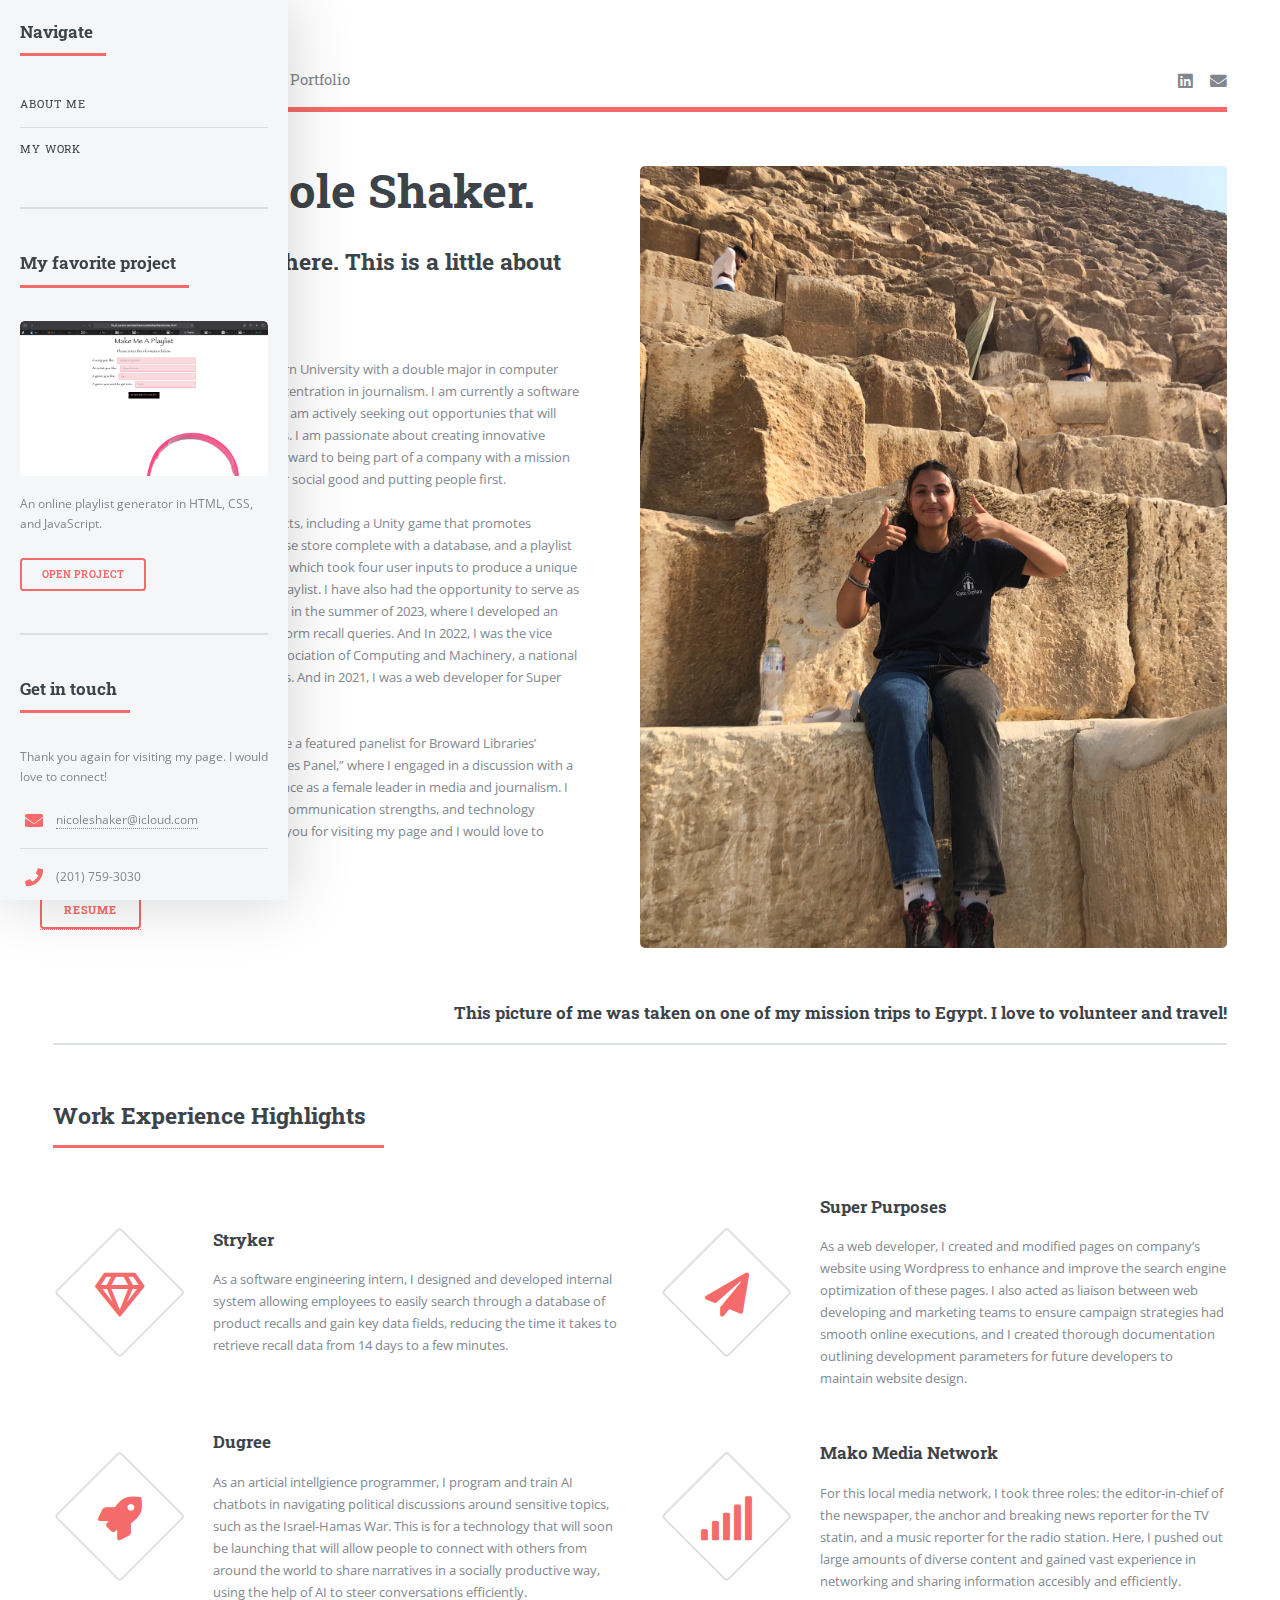
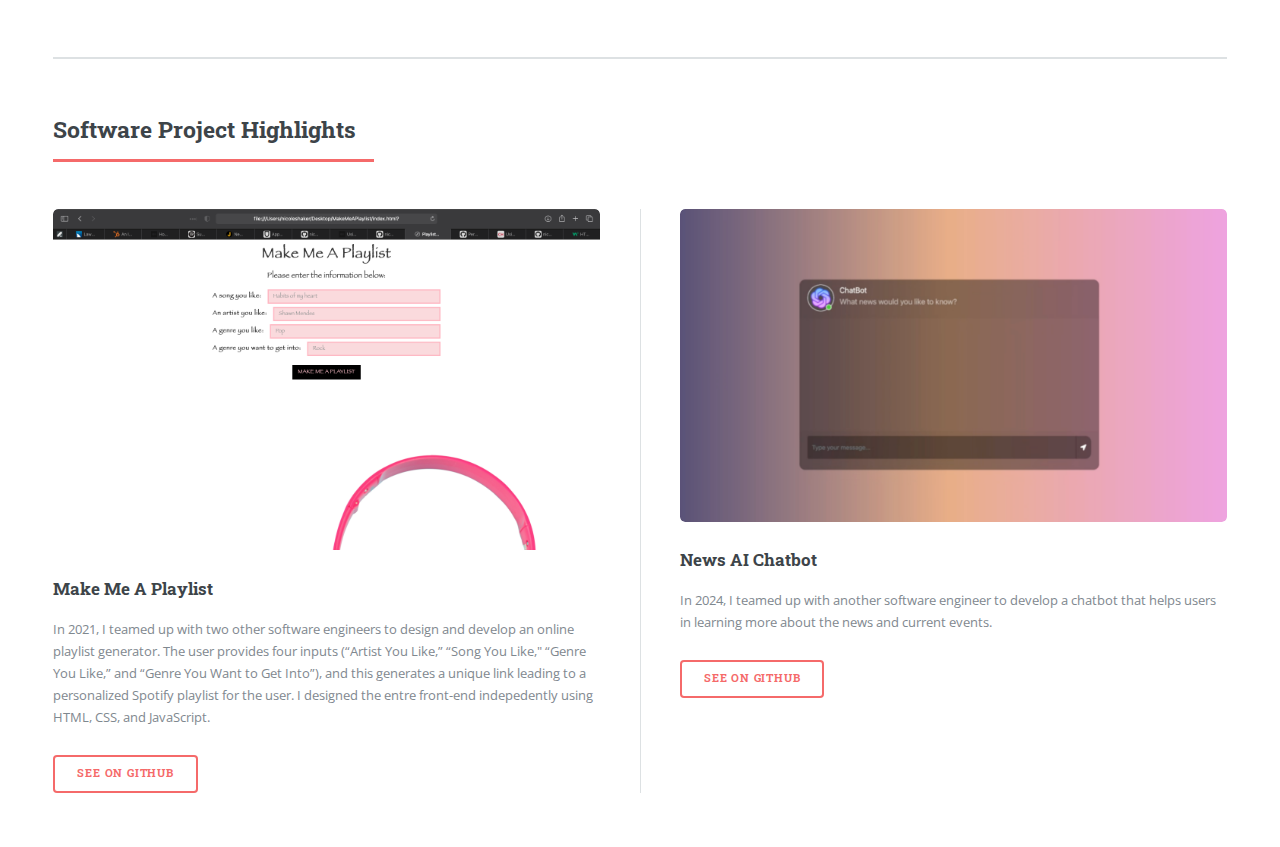
<file: index.html>
<!DOCTYPE HTML>
<!--
	Editorial by HTML5 UP
	html5up.net | @ajlkn
	Free for personal and commercial use under the CCA 3.0 license (html5up.net/license)
-->
<html>
	<head>
		<title>Nicole Shaker CS Portfolio</title>
		<meta charset="utf-8" />
		<meta name="viewport" content="width=device-width, initial-scale=1, user-scalable=no" />
		<link rel="stylesheet" href="assets/css/main.css" />
	</head>
	<body class="is-preload">

		<!-- Wrapper -->
			<div id="wrapper">

				<!-- Main -->
					<div id="main">
						<div class="inner">

							<!-- Header -->
								<header id="header">
									<a href="index.html" class="logo"><strong>Nicole Shaker</strong> Computer Science Portfolio</a>
									<ul class="icons">
										<li><a href="https://www.linkedin.com/in/nicole-shaker-12808021b/" target="_blank" class="icon brands fa-linkedin"><span class="label">LinkedIn</span></a></li>
										<li><a href="mailto: nicoleshaker@icloud.com" class="icon solid fa-envelope" ><span class="label">Email</span></a></li>
					
									</ul>
								</header>

							<!-- Banner -->
								<section id="banner">
									<div class="content">
										<header>
											<h1>Hi, I’m Nicole Shaker.</h1>
										<h2> Thank you for being here. This is a little about me.
											</h2>
											<br />
										
										</header>
									
										<p>I am a graduate from Nova Southeastern University with a 
											double major in computer science and communication with a concentration in journalism. I am currently a software
										engineering fellow at Headstarter, and I am actively seeking out opportunies that will allow me to combine my two
									disciplines. I am passionate about creating innovative software in team settings, and I look forward to being part of a company
								with a mission that aligns with my values of striving for social good and putting people first.
								<br /><br />
								I have completed serval software projects, including a Unity game that promotes environmenatlism, a online merchanidise store complete with a 
								database, and a playlist generator in HTML, CSS, and JavaScript, which took four user inputs to produce a unique link that led to a personalized Spotify playlist. 
								I have also had the opportunity to serve as a software engineering intern at Stryker in the summer of 2023, where 
								I developed an internal system now being used to perform recall queries. And In 2022, 
								I was the vice president of the NSU chapter of the Association of Computing and Machinery, a national coding organization 
								for college students. And in 2021, I was a web developer for Super Purposes, an educational company. 
								<br /><br />
 
Furthermore, in 2023, I was invited to be a featured panelist for Broward Libraries’ “Celebrating Women Who Tell Our Stories Panel,” where I engaged in a discussion with a large audience on my personal experience as a female leader in media and journalism.
 
I am excited to use my leadership skills, communication strengths, and technology background to make an impact. Thank you for visiting my page and I would love to connect! 
								<p>
										<ul class="actions">
											<!-- <li><a href="#" class="button big">Resume</a></li> -->
											<a> <button onclick= "location.href= 'images/NSRes.pdf'; " target="_blank"   > Resume </button> </a>
										</ul>
									
									</div>
									<span class="image object">
										<img src="images/pyr.jpeg" alt="" />
									</span>
									
								</section>
								<h3 style = "text-align: right;"> This picture of me was taken on one of my mission trips to Egypt. I love to volunteer and travel! 
								</h3> 

							<!-- Section -->
								<section>
									<header class="major">
										<h2>Work Experience Highlights</h2>
									</header>
									<div class="features">
										<article>
											<span class="icon fa-gem"></span>
											<div class="content">
												<h3>Stryker</h3>
												<p>As a software engineering intern, I designed and developed internal system allowing employees to easily search through a database of product recalls and gain key data fields,
													reducing the time it takes to retrieve recall data from 14 days to a few minutes.</p>
											</div>
										</article>
										<article>
											<span class="icon solid fa-paper-plane"></span>
											<div class="content">
												<h3>Super Purposes</h3>
												<p>As a web developer, I created and modified pages on company’s website using Wordpress to enhance and improve the search engine optimization of these pages. 
													I also acted as liaison between web developing and marketing teams to ensure campaign strategies had smooth online executions, and I
													created thorough documentation outlining development parameters for future developers to maintain website design.</p>
											</div>
										</article>
										<article>
											<span class="icon solid fa-rocket"></span>
											<div class="content">
												<h3>Dugree</h3>
												<p>As an articial intellgience programmer, I program and train AI chatbots in navigating political discussions around sensitive topics, such as the Israel-Hamas War. This is for a 
													technology that will soon be launching that will allow people to connect with others from around the world to share narratives in a socially
													productive way, using the help of AI to steer conversations efficiently. 
												</p>
											</div>
										</article>
										<article>
											<span class="icon solid fa-signal"></span>
											<div class="content">
												<h3>Mako Media Network</h3>
												<p>For this local media network, I took three roles: the editor-in-chief of the newspaper, the anchor and breaking news reporter
													for the TV statin, and a music reporter for the radio station. Here, I pushed out large amounts of diverse content and gained 
												vast experience in networking and sharing information accesibly and efficiently.</p>
											</div>
										</article>
									</div>
								</section>

							<!-- Section -->
								<section>
									<header class="major">
										<h2>Software Project Highlights</h2>
									</header>
									<div class="posts">
									
										<article>
											<a href="https://github.com/nicoleshaker/MakeMeAPlaylist" class="image"><img src="images/screenshot.png" alt="" /></a>
											<h3>Make Me A Playlist</h3>
											<p>In 2021, I teamed up with two other software engineers to design and develop an online 
												playlist generator. The user provides four inputs (“Artist You Like,” “Song You Like,"
												“Genre You Like,” and “Genre You Want to Get Into”), and this generates a unique link leading to a personalized Spotify 
												playlist for the user. I designed the entre front-end indepedently using HTML, CSS, and JavaScript.</p>
											<ul class="actions">
												<li><a href="https://github.com/nicoleshaker/MakeMeAPlaylist" target="_blank" class="button">See on GitHub</a></li>
											</ul>
										</article>
										<article>
											<a href="https://github.com/gialiubc/AI_Powered_Calendar/tree/Gia" class="image"><img src="images/chat.jpg" alt="" /></a>
											<h3>News AI Chatbot</h3>
											<p>In 2024, I teamed up with another software engineer to develop a chatbot that helps users
												in learning more about the news and current events.</p>
											<ul class="actions">
												<li><a href="https://github.com/gialiubc/AI_Powered_Calendar/tree/Gia" target="_blank" class="button">See on GitHub</a></li>
											</ul>
										</article>
										
									</div>
								</section>

						</div>
					</div>

				<!-- Sidebar -->
					<div id="sidebar">
						<div class="inner">

							<!-- Search 
								<section id="search" class="alt">
									<form method="post" action="#">
										<input type="text" name="query" id="query" placeholder="Search" />
									</form>
								</section>-->

							<!-- Menu -->
								<nav id="menu">
									<header class="major">
										<h2>Navigate</h2>
									</header>
									<ul>
										<li><a href="index.html">About Me</a></li>
										<li><a href="mywork.html">My Work</a></li>
										
									</ul>
								</nav>

							<!-- Section -->
								<section>
									<header class="major">
										<h2>My favorite project</h2>
									</header>
									<div class="mini-posts">
										
										<article>
											<a 
											href="#" class="image"><img src="images/screenshot.png" alt="" />
										</a>
											<p>An online playlist generator in HTML, CSS, and JavaScript.</p>
										</article>
									</div>
									<ul class="actions">
										<li><a href="https://github.com/nicoleshaker/MakeMeAPlaylist" target="_blank" class="button">Open Project</a></li>
									</ul>
								</section>

							<!-- Section -->
								<section>
									<header class="major">
										<h2>Get in touch</h2>
									</header>
									<p>Thank you again for visiting my page. I would love to connect!</p>
									<ul class="contact">
										<li <a class="icon solid fa-envelope"><a href=mailto:“@nicoleshaker@icloud.com”>nicoleshaker@icloud.com</a></li>
										
										<li class="icon solid fa-phone">(201) 759-3030</li>
										<li class="icon solid fa-home">
										Alpine, New Jersey</li>
									</ul>
								</section>

							<!-- Footer -->
								<footer id="footer">
									<p class="copyright">&copy; Nicole Shaker Computer Science Portfolio. <br /> All rights reserved.</p>
								</footer>

						</div>
					</div>

			</div>

		<!-- Scripts -->
			<script src="assets/js/jquery.min.js"></script>
			<script src="assets/js/browser.min.js"></script>
			<script src="assets/js/breakpoints.min.js"></script>
			<script src="assets/js/util.js"></script>
			<script src="assets/js/main.js"></script>

	</body>
</html>
</file>
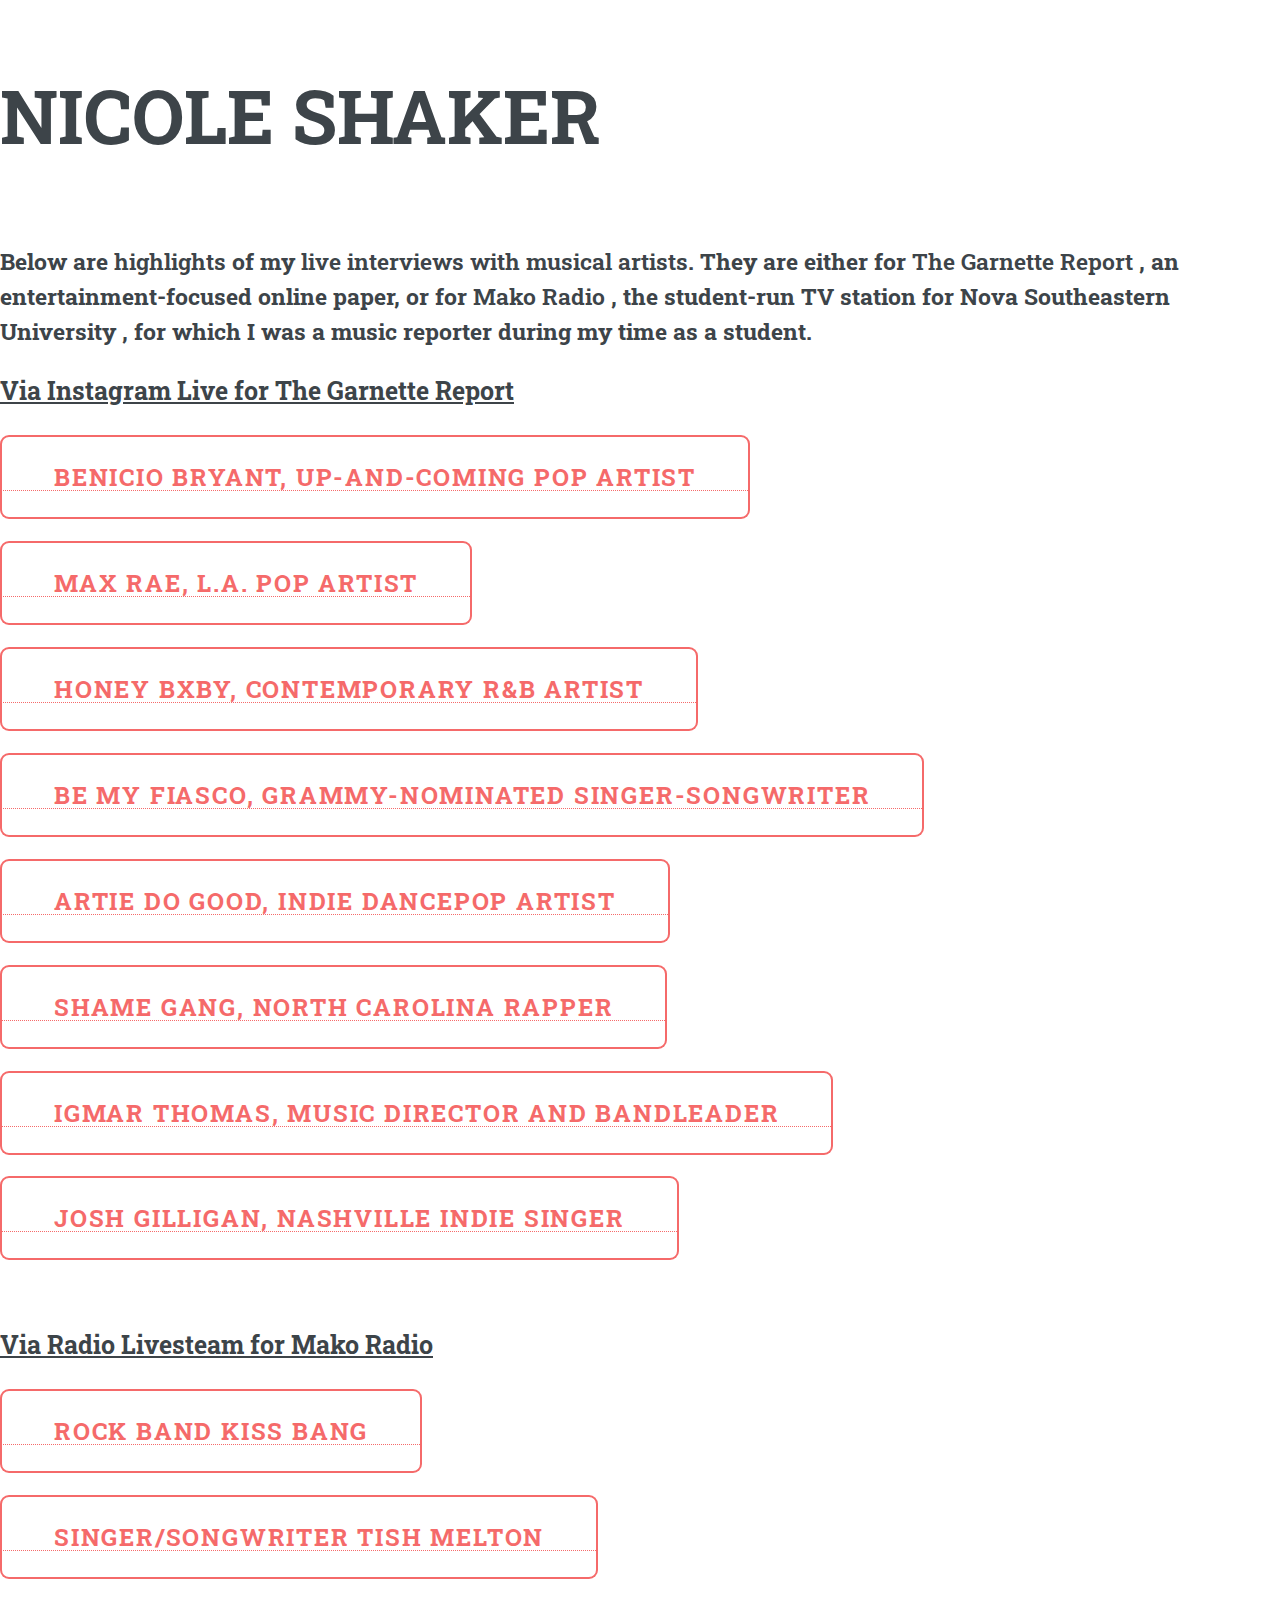
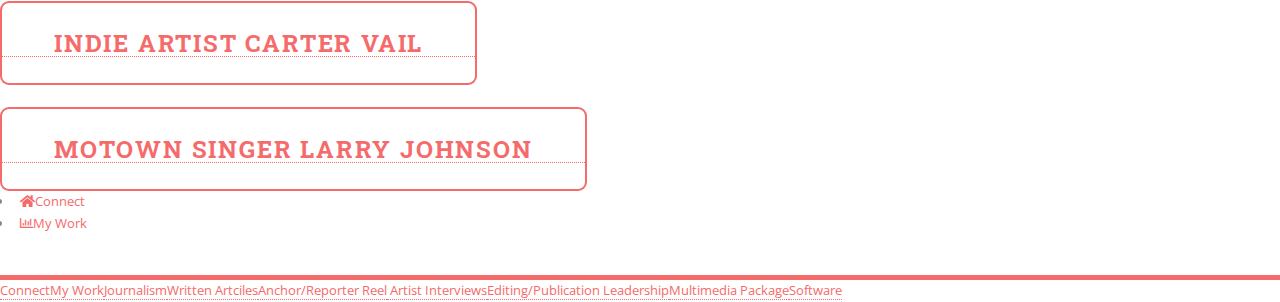
<file: artist-interviews1.html>
<!DOCTYPE HTML>

<html>
	<head>
		<title>NICOLE SHAKER</title>
		<meta charset="utf-8" />
		<meta name="viewport" content="width=device-width, initial-scale=1, user-scalable=no" />
		<link rel="stylesheet" href="assets/css/main.css" />
	</head>
	<body class="homepage is-preload">
		<div id="page-wrapper">

			<!-- Header -->
				<section id="header">
					<div class="container">

						<!-- Logo -->
							<h1 style="font-size: 74px" id="logo"><a href="index.html"> NICOLE SHAKER</a></h1>
							<br/>
                           
                            <br/>
							<h2> Below are <strong>highlights</strong> of my<strong> live interviews with musical artists</strong>. They are either for 
								<strong>The Garnette Report </strong> , an entertainment-focused online paper, or for <strong> Mako Radio </strong>, the student-run TV station for Nova Southeastern University
								, for which I was a music reporter during my time as a student.
							</h2>
							<h2 style="font-size: 25px">  <u>Via  Instagram Live for The Garnette Report</u> </h2>
							
							
							
								<a href="https://youtu.be/7_VRxVlWq1w" target="_blank" style="text-decoration: none;">
									<button style="font-size: 24px;">
										Benicio Bryant, up-and-coming pop artist
									</button>
								  </a>
								  <br/><br/>

								  <a href="https://youtu.be/_d_GDwd_6zU" target="_blank" style="text-decoration: none;">
									<button style="font-size: 24px;">
										Max Rae, L.A. pop artist
									</button>
								  </a>
								  <br/><br/>

                                  <a href="https://youtu.be/r65mQ-kXQFM" target="_blank" style="text-decoration: none;">
									<button style="font-size: 24px;">
										Honey Bxby, contemporary R&B artist
									</button>
								  </a>
								  <br/><br/>

                                  <a href="https://youtu.be/3kZ_vyiobKw" target="_blank" style="text-decoration: none;">
									<button style="font-size: 24px;">
										Be My Fiasco, Grammy-nominated singer-songwriter
									</button>
								  </a>
								  <br/><br/>

                                  <a href="https://youtu.be/ZG9cP0liocc" target="_blank" style="text-decoration: none;">
									<button style="font-size: 24px;">
										Artie Do Good, indie dancepop artist 
									</button>
								  </a>
								  <br/><br/>

                                  <a href="https://youtu.be/48wT_Thkzto" target="_blank" style="text-decoration: none;">
									<button style="font-size: 24px;">
										Shame Gang, North Carolina rapper
									</button>
								  </a>
								  <br/><br/>

                                  <a href="https://youtu.be/vTwQHShokLY" target="_blank" style="text-decoration: none;">
									<button style="font-size: 24px;">
										Igmar Thomas, music director and bandleader 
									</button>
								  </a>
								  <br/><br/>

                                  <a href="https://youtu.be/6DQ2GUWEvqc" target="_blank" style="text-decoration: none;">
									<button style="font-size: 24px;">
										Josh Gilligan, Nashville indie singer
									</button>
								  </a>
								  <br/><br/>


								  <br/>
							
							
							  <br/>
							<h2 style="font-size: 25px">  <u> Via  Radio Livesteam for Mako Radio </u> </h2>

							<a href="https://open.spotify.com/episode/0loLjlYJDsm9n7jizum1Xd?si=73c52cdceb124b03" target="_blank" style="text-decoration: none;">
								<button style="font-size:24px" ;>
									Rock Band Kiss Bang

									
								</button></a>
								<br/><br/>
								<a href="https://www.makomedia.nova.edu/artist-interview-tish-melton/" target="_blank" style="text-decoration: none;">
									<button style="font-size:24px" ;>
										Singer/Songwriter Tish Melton
	
										
									</button></a>
									<br/><br/>

									<a href="https://open.spotify.com/episode/1Iw7OKhpK7IeYDYwjVRtQV?si=0321e25d137f4d08" target="_blank" style="text-decoration: none;">
										<button style="font-size:24px" ;>
											Indie Artist Carter Vail
		
											
										</button></a>
										<br/><br/>
										<a href="https://www.makomedia.nova.edu/artist-interview-motown-singer-larry-johnson/" target="_blank" style="text-decoration: none;">
											<button style="font-size:24px" ;>
												Motown Singer Larry Johnson
			
												
											</button></a>
										
							
						<!-- Nav -->
						<nav id="nav">
							<ul>
								<li><a class="icon solid fa-home" href="index.html"><span>Connect</span></a></li>
								<li>
									<a href="#" class="icon fa-chart-bar"><span>My Work</span></a>
									<ul>
								
										<li>
											<a href="#">Journalism</a>
											<ul>
												<li><a href="written-articles.html">Written Artciles</a></li>
												<li><a href="https://youtu.be/CNKgC1sdD7Q" target="_blank">Anchor/Reporter Reel</a></li>
												<li><a href="artist-interviews1.html" > Artist Interviews</a></li>
												<li><a href="edting.html">Editing/Publication Leadership</a></li>
												<li><a href="mmpack.html">Multimedia Package</a></li>
											</ul>
										</li>
										<li><a href="software.html">Software</a></li>
									</ul>
								</li>
							
							</ul>
						</nav>

					</div>
				</section>
			


									
						

		<!-- Scripts -->
			<script src="assets/js/jquery.min.js"></script>
			<script src="assets/js/jquery.dropotron.min.js"></script>
			<script src="assets/js/browser.min.js"></script>
			<script src="assets/js/breakpoints.min.js"></script>
			<script src="assets/js/util.js"></script>
			<script src="assets/js/main.js"></script>

	</body>
</html>
</file>
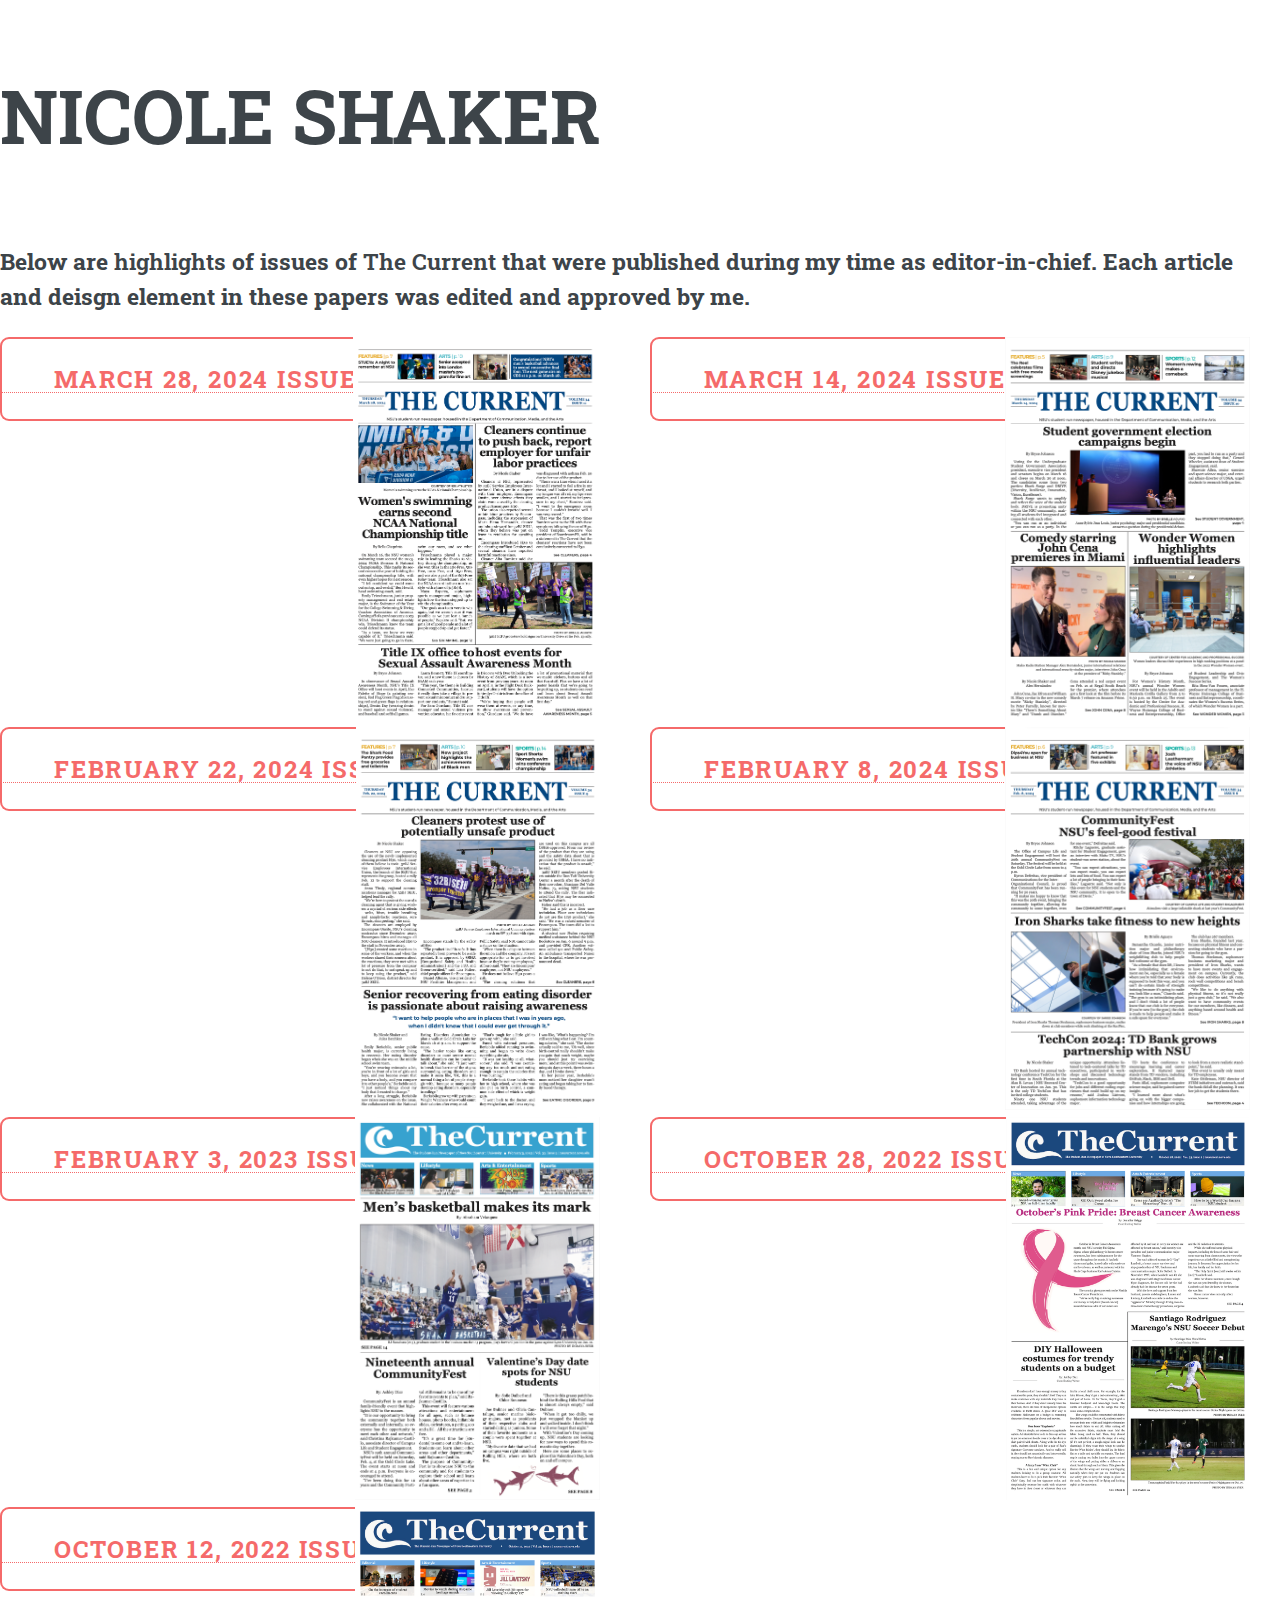
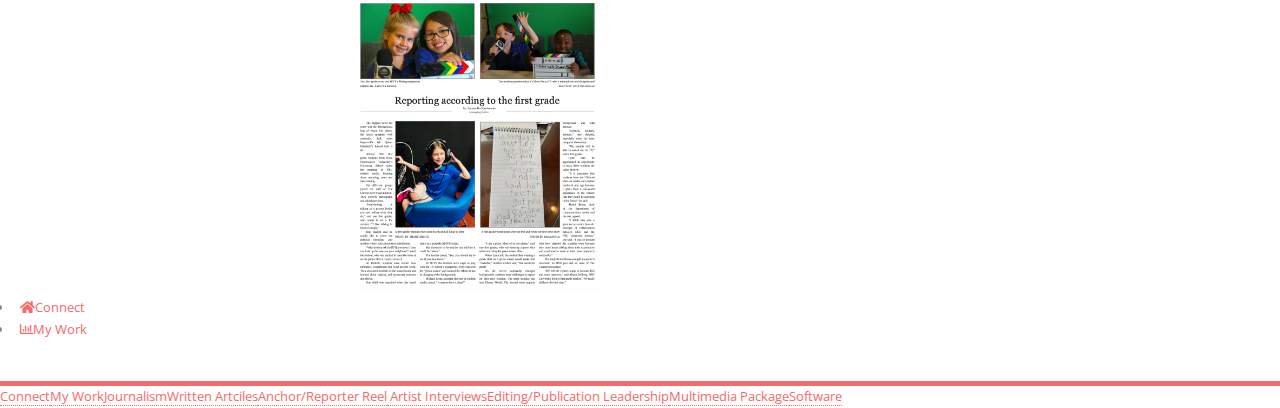
<file: edting.html>
<!DOCTYPE HTML>

<html>
	<head>
		<title>NICOLE SHAKER</title>
		<meta charset="utf-8" />
		<meta name="viewport" content="width=device-width, initial-scale=1, user-scalable=no" />
		<link rel="stylesheet" href="assets/css/main.css" />
	</head>
	<body class="homepage is-preload">
		<div id="page-wrapper">

			<!-- Header -->
				<section id="header">
					<div class="container">

						<!-- Logo -->
							<h1 style="font-size: 74px" id="logo"><a href="index.html"> NICOLE SHAKER</a></h1>
							<br/>
                           
                            <br/>
							<h2> Below are <strong>highlights</strong> of  issues of <strong>The Current</strong>  
                                that were published during my time as editor-in-chief. Each article and deisgn element in these papers
                                was edited and approved by me. 
							</h2>
				
							
							
							<div class="row">
								<div class="column">
									<a href="https://nsuworks.nova.edu/cgi/viewcontent.cgi?article=1765&context=nsudigital_newspaper" target="_blank" style="text-decoration: none;">
                                        <button style="font-size: 24px;">
                                            March 28, 2024 Issue
                                        </button></a>
								</div>
								<div class="column">
									<img src="images/v34i11.png" style="width:216;height:383px;" >
	
                               
								</div>
								<div class="column">
                                    <a href="https://nsuworks.nova.edu/cgi/viewcontent.cgi?article=1764&context=nsudigital_newspaper" target="_blank" style="text-decoration: none;">
                                        <button style="font-size: 24px;">
                                            March 14, 2024 Issue
                                        </button></a>
								</div>
								<div class="column">
									<img src="images/v34i10.png" style="width:216;height:383px;" >
								</div>
							  </div>
							  <div class="row">
								<div class="column">
									<a href="https://nsuworks.nova.edu/cgi/viewcontent.cgi?article=1763&context=nsudigital_newspaper" target="_blank" style="text-decoration: none;">
                                        <button style="font-size: 24px;">
                                            February 22, 2024 Issue
                                        </button></a>
								</div>
								<div class="column">
									<img src="images/v34i9.png" style="width:216;height:383px;" >
								</div>
								<div class="column">
									<a href="https://nsuworks.nova.edu/cgi/viewcontent.cgi?article=1762&context=nsudigital_newspaper" target="_blank" style="text-decoration: none;">
                                        <button style="font-size: 24px;">
                                            February 8, 2024 Issue
                                        </button></a>
								</div>
								<div class="column">
									<img src="images/v34i8.png" style="width:216;height:383px;" >
								</div>
							  </div>
							  <div class="row">
								<div class="column">
									<a href="https://nsuworks.nova.edu/cgi/viewcontent.cgi?article=1749&context=nsudigital_newspaper" target="_blank" style="text-decoration: none;">
                                        <button style="font-size: 24px;">
                                            February 3, 2023 Issue
                                        </button></a>
								</div>
								<div class="column">
									<img src="images/v33i5.png" style="width:216;height:383px;" >
								</div>
								<div class="column">
									<a href="https://nsuworks.nova.edu/cgi/viewcontent.cgi?article=1746&context=nsudigital_newspaper" target="_blank" style="text-decoration: none;">
                                        <button style="font-size: 24px;">
                                            October 28, 2022 Issue
                                        </button></a>
								</div>
								<div class="column">
									<img src="images/v33i2.png" style="width:216;height:383px;" >
								</div>
							  </div>
							  <div class="row">
								<div class="column">
									<a href="https://nsuworks.nova.edu/cgi/viewcontent.cgi?article=1745&context=nsudigital_newspaper/" target="_blank" style="text-decoration: none;">
                                        <button style="font-size: 24px;">
                                            October 12, 2022 Issue
                                        </button></a>
								</div>
								<div class="column">
									<img src="images/v33i1.png" style="width:216;height:383px;" >
								</div>
								<div class="column">
									
								</div>
								<div class="column">
								
								</div>
							  </div>
							  <style>
								.row {
								  display: flex;
								  flex-wrap: wrap;
								  justify-content: space-between;
								}
								.column {
								  flex: 1; /* Ensures all columns are the same size */
								  max-width: 25%; /* Set the width of each column to one-fourth of the row */
								  box-sizing: border-box; /* Ensures padding doesn't affect the column width */
								  text-align: center; /* Align text to the center */
								}

							</style>
							
							
							
						
										
							
						<!-- Nav -->
						<nav id="nav">
							<ul>
								<li><a class="icon solid fa-home" href="index.html"><span>Connect</span></a></li>
								<li>
									<a href="#" class="icon fa-chart-bar"><span>My Work</span></a>
									<ul>
								
										<li>
											<a href="#">Journalism</a>
											<ul>
												<li><a href="written-articles.html">Written Artciles</a></li>
												<li><a href="https://youtu.be/CNKgC1sdD7Q" target="_blank">Anchor/Reporter Reel</a></li>
												<li><a href="artist-interviews1.html" > Artist Interviews</a></li>
												<li><a href="edting.html">Editing/Publication Leadership</a></li>
												<li><a href="mmpack.html">Multimedia Package</a></li>
											</ul>
										</li>
										<li><a href="software.html">Software</a></li>
									</ul>
								</li>
							
							</ul>
						</nav>

					</div>
				</section>
			


									
						

		<!-- Scripts -->
			<script src="assets/js/jquery.min.js"></script>
			<script src="assets/js/jquery.dropotron.min.js"></script>
			<script src="assets/js/browser.min.js"></script>
			<script src="assets/js/breakpoints.min.js"></script>
			<script src="assets/js/util.js"></script>
			<script src="assets/js/main.js"></script>

	</body>
</html>
</file>
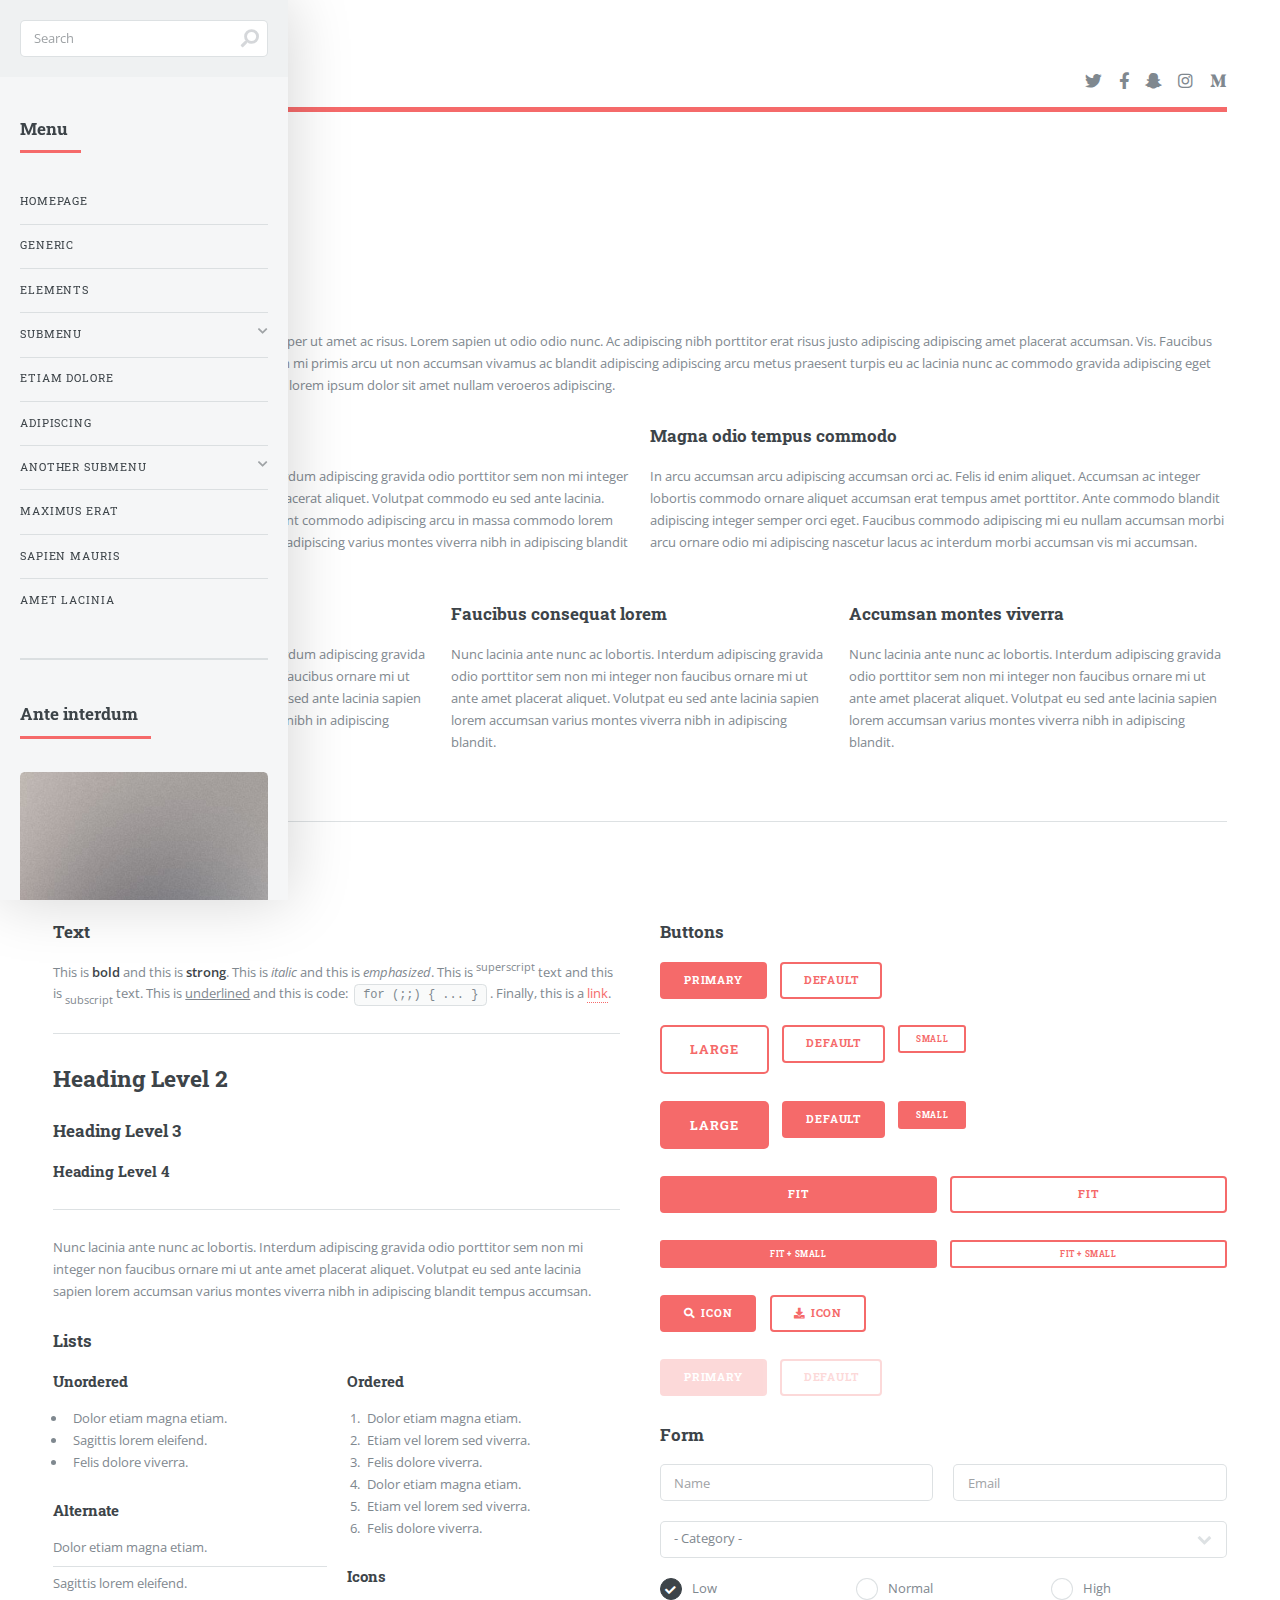
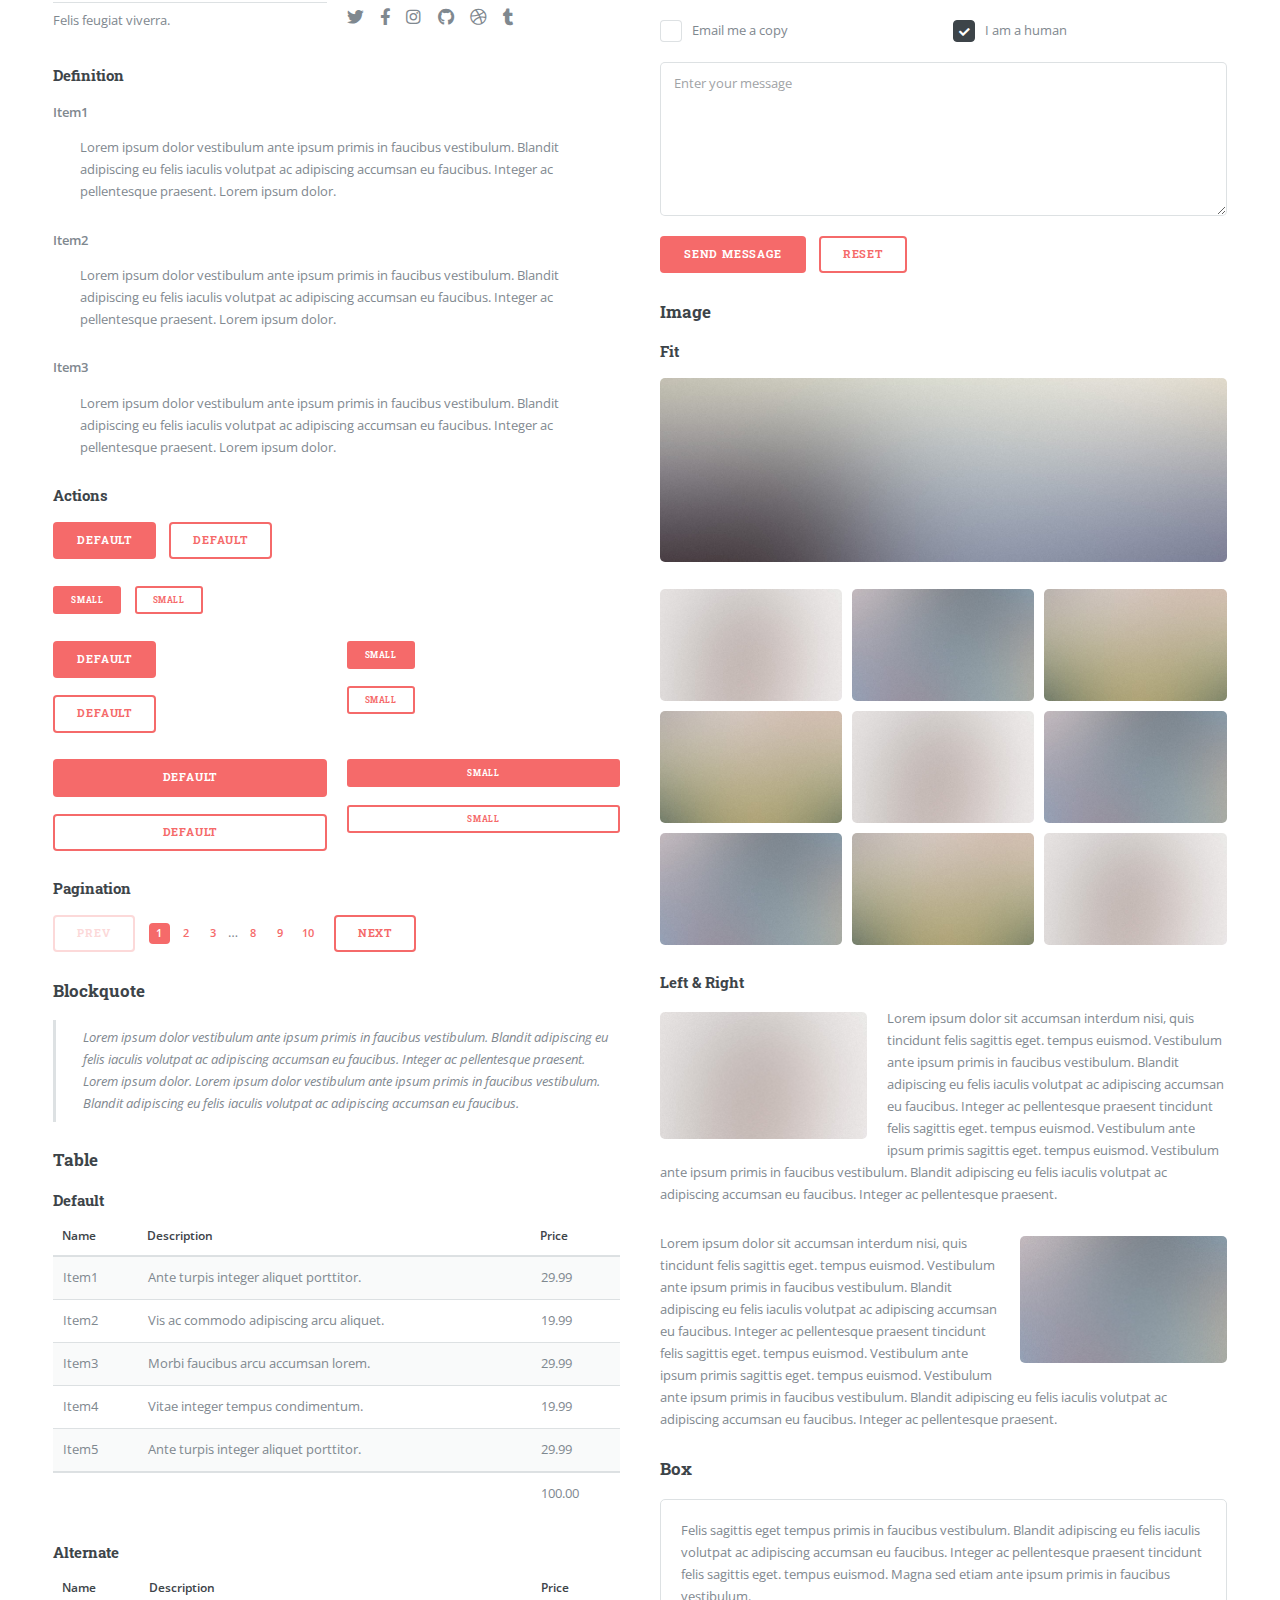
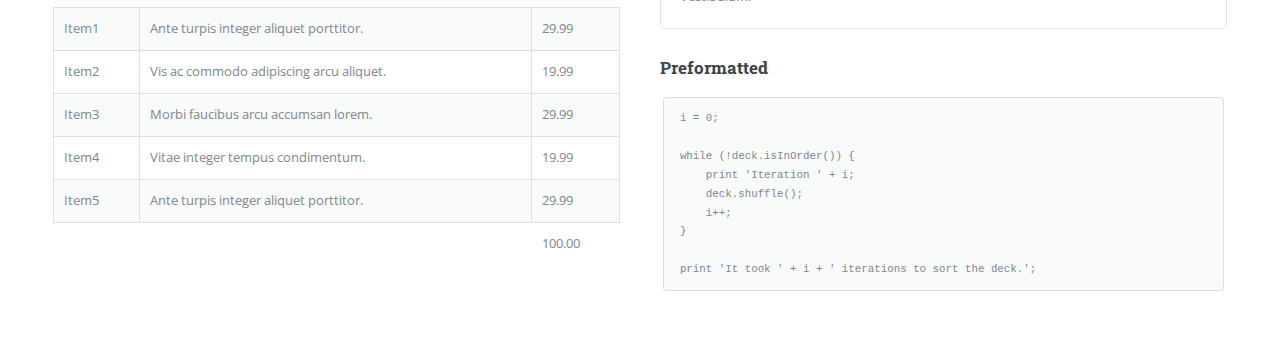
<file: elements.html>
<!DOCTYPE HTML>
<!--
	Editorial by HTML5 UP
	html5up.net | @ajlkn
	Free for personal and commercial use under the CCA 3.0 license (html5up.net/license)
-->

<html>
	<head>
		<title>Elements - Editorial by HTML5 UP</title>
		<meta charset="utf-8" />
		<meta name="viewport" content="width=device-width, initial-scale=1, user-scalable=no" />
		<link rel="stylesheet" href="assets/css/main.css" />
	</head>
	<body class="is-preload">

		<!-- Wrapper -->
			<div id="wrapper">

				<!-- Main -->
					<div id="main">
						<div class="inner">

							<!-- Header -->
								<header id="header">
									<a href="index.html" class="logo"><strong>Editorial</strong> by HTML5 UP</a>
									<ul class="icons">
										<li><a href="#" class="icon brands fa-twitter"><span class="label">Twitter</span></a></li>
										<li><a href="#" class="icon brands fa-facebook-f"><span class="label">Facebook</span></a></li>
										<li><a href="#" class="icon brands fa-snapchat-ghost"><span class="label">Snapchat</span></a></li>
										<li><a href="#" class="icon brands fa-instagram"><span class="label">Instagram</span></a></li>
										<li><a href="#" class="icon brands fa-medium-m"><span class="label">Medium</span></a></li>
									</ul>
								</header>

							<!-- Content -->
								<section>
									<header class="main">
										<h1>Elements</h1>
									</header>

									<!-- Content -->
										<h2 id="content">Sample Content</h2>
										<p>Praesent ac adipiscing ullamcorper semper ut amet ac risus. Lorem sapien ut odio odio nunc. Ac adipiscing nibh porttitor erat risus justo adipiscing adipiscing amet placerat accumsan. Vis. Faucibus odio magna tempus adipiscing a non. In mi primis arcu ut non accumsan vivamus ac blandit adipiscing adipiscing arcu metus praesent turpis eu ac lacinia nunc ac commodo gravida adipiscing eget accumsan ac nunc adipiscing adipiscing lorem ipsum dolor sit amet nullam veroeros adipiscing.</p>
										<div class="row">
											<div class="col-6 col-12-small">
												<h3>Sem turpis amet semper</h3>
												<p>Nunc lacinia ante nunc ac lobortis. Interdum adipiscing gravida odio porttitor sem non mi integer non faucibus ornare mi ut ante amet placerat aliquet. Volutpat commodo eu sed ante lacinia. Sapien a lorem in integer ornare praesent commodo adipiscing arcu in massa commodo lorem accumsan at odio massa ac ac. Semper adipiscing varius montes viverra nibh in adipiscing blandit tempus accumsan.</p>
											</div>
											<div class="col-6 col-12-small">
												<h3>Magna odio tempus commodo</h3>
												<p>In arcu accumsan arcu adipiscing accumsan orci ac. Felis id enim aliquet. Accumsan ac integer lobortis commodo ornare aliquet accumsan erat tempus amet porttitor. Ante commodo blandit adipiscing integer semper orci eget. Faucibus commodo adipiscing mi eu nullam accumsan morbi arcu ornare odio mi adipiscing nascetur lacus ac interdum morbi accumsan vis mi accumsan.</p>
											</div>
											<!-- Break -->
											<div class="col-4 col-12-medium">
												<h3>Interdum sapien gravida</h3>
												<p>Nunc lacinia ante nunc ac lobortis. Interdum adipiscing gravida odio porttitor sem non mi integer non faucibus ornare mi ut ante amet placerat aliquet. Volutpat eu sed ante lacinia sapien lorem accumsan varius montes viverra nibh in adipiscing blandit.</p>
											</div>
											<div class="col-4 col-12-medium">
												<h3>Faucibus consequat lorem</h3>
												<p>Nunc lacinia ante nunc ac lobortis. Interdum adipiscing gravida odio porttitor sem non mi integer non faucibus ornare mi ut ante amet placerat aliquet. Volutpat eu sed ante lacinia sapien lorem accumsan varius montes viverra nibh in adipiscing blandit.</p>
											</div>
											<div class="col-4 col-12-medium">
												<h3>Accumsan montes viverra</h3>
												<p>Nunc lacinia ante nunc ac lobortis. Interdum adipiscing gravida odio porttitor sem non mi integer non faucibus ornare mi ut ante amet placerat aliquet. Volutpat eu sed ante lacinia sapien lorem accumsan varius montes viverra nibh in adipiscing blandit.</p>
											</div>
										</div>

									<hr class="major" />

									<!-- Elements -->
										<h2 id="elements">Elements</h2>
										<div class="row gtr-200">
											<div class="col-6 col-12-medium">

												<!-- Text stuff -->
													<h3>Text</h3>
													<p>This is <b>bold</b> and this is <strong>strong</strong>. This is <i>italic</i> and this is <em>emphasized</em>.
													This is <sup>superscript</sup> text and this is <sub>subscript</sub> text.
													This is <u>underlined</u> and this is code: <code>for (;;) { ... }</code>.
													Finally, this is a <a href="#">link</a>.</p>
													<hr />
													<h2>Heading Level 2</h2>
													<h3>Heading Level 3</h3>
													<h4>Heading Level 4</h4>
													<hr />
													<p>Nunc lacinia ante nunc ac lobortis. Interdum adipiscing gravida odio porttitor sem non mi integer non faucibus ornare mi ut ante amet placerat aliquet. Volutpat eu sed ante lacinia sapien lorem accumsan varius montes viverra nibh in adipiscing blandit tempus accumsan.</p>

												<!-- Lists -->
													<h3>Lists</h3>
													<div class="row">
														<div class="col-6 col-12-small">

															<h4>Unordered</h4>
															<ul>
																<li>Dolor etiam magna etiam.</li>
																<li>Sagittis lorem eleifend.</li>
																<li>Felis dolore viverra.</li>
															</ul>

															<h4>Alternate</h4>
															<ul class="alt">
																<li>Dolor etiam magna etiam.</li>
																<li>Sagittis lorem eleifend.</li>
																<li>Felis feugiat viverra.</li>
															</ul>

														</div>
														<div class="col-6 col-12-small">

															<h4>Ordered</h4>
															<ol>
																<li>Dolor etiam magna etiam.</li>
																<li>Etiam vel lorem sed viverra.</li>
																<li>Felis dolore viverra.</li>
																<li>Dolor etiam magna etiam.</li>
																<li>Etiam vel lorem sed viverra.</li>
																<li>Felis dolore viverra.</li>
															</ol>

															<h4>Icons</h4>
															<ul class="icons">
																<li><a href="#" class="icon brands fa-twitter"><span class="label">Twitter</span></a></li>
																<li><a href="#" class="icon brands fa-facebook-f"><span class="label">Facebook</span></a></li>
																<li><a href="#" class="icon brands fa-instagram"><span class="label">Instagram</span></a></li>
																<li><a href="#" class="icon brands fa-github"><span class="label">Github</span></a></li>
																<li><a href="#" class="icon brands fa-dribbble"><span class="label">Dribbble</span></a></li>
																<li><a href="#" class="icon brands fa-tumblr"><span class="label">Tumblr</span></a></li>
															</ul>

														</div>
													</div>
													<h4>Definition</h4>
													<dl>
														<dt>Item1</dt>
														<dd>
															<p>Lorem ipsum dolor vestibulum ante ipsum primis in faucibus vestibulum. Blandit adipiscing eu felis iaculis volutpat ac adipiscing accumsan eu faucibus. Integer ac pellentesque praesent. Lorem ipsum dolor.</p>
														</dd>
														<dt>Item2</dt>
														<dd>
															<p>Lorem ipsum dolor vestibulum ante ipsum primis in faucibus vestibulum. Blandit adipiscing eu felis iaculis volutpat ac adipiscing accumsan eu faucibus. Integer ac pellentesque praesent. Lorem ipsum dolor.</p>
														</dd>
														<dt>Item3</dt>
														<dd>
															<p>Lorem ipsum dolor vestibulum ante ipsum primis in faucibus vestibulum. Blandit adipiscing eu felis iaculis volutpat ac adipiscing accumsan eu faucibus. Integer ac pellentesque praesent. Lorem ipsum dolor.</p>
														</dd>
													</dl>

													<h4>Actions</h4>
													<ul class="actions">
														<li><a href="#" class="button primary">Default</a></li>
														<li><a href="#" class="button">Default</a></li>
													</ul>
													<ul class="actions small">
														<li><a href="#" class="button primary small">Small</a></li>
														<li><a href="#" class="button small">Small</a></li>
													</ul>
													<div class="row">
														<div class="col-6 col-12-small">
															<ul class="actions stacked">
																<li><a href="#" class="button primary">Default</a></li>
																<li><a href="#" class="button">Default</a></li>
															</ul>
														</div>
														<div class="col-6 col-12-small">
															<ul class="actions stacked">
																<li><a href="#" class="button primary small">Small</a></li>
																<li><a href="#" class="button small">Small</a></li>
															</ul>
														</div>
														<div class="col-6 col-12-small">
															<ul class="actions stacked">
																<li><a href="#" class="button primary fit">Default</a></li>
																<li><a href="#" class="button fit">Default</a></li>
															</ul>
														</div>
														<div class="col-6 col-12-small">
															<ul class="actions stacked">
																<li><a href="#" class="button primary small fit">Small</a></li>
																<li><a href="#" class="button small fit">Small</a></li>
															</ul>
														</div>
													</div>

													<h4>Pagination</h4>
													<ul class="pagination">
														<li><span class="button disabled">Prev</span></li>
														<li><a href="#" class="page active">1</a></li>
														<li><a href="#" class="page">2</a></li>
														<li><a href="#" class="page">3</a></li>
														<li><span>&hellip;</span></li>
														<li><a href="#" class="page">8</a></li>
														<li><a href="#" class="page">9</a></li>
														<li><a href="#" class="page">10</a></li>
														<li><a href="#" class="button">Next</a></li>
													</ul>

												<!-- Blockquote -->
													<h3>Blockquote</h3>
													<blockquote>Lorem ipsum dolor vestibulum ante ipsum primis in faucibus vestibulum. Blandit adipiscing eu felis iaculis volutpat ac adipiscing accumsan eu faucibus. Integer ac pellentesque praesent. Lorem ipsum dolor. Lorem ipsum dolor vestibulum ante ipsum primis in faucibus vestibulum. Blandit adipiscing eu felis iaculis volutpat ac adipiscing accumsan eu faucibus.</blockquote>

												<!-- Table -->
													<h3>Table</h3>

													<h4>Default</h4>
													<div class="table-wrapper">
														<table>
															<thead>
																<tr>
																	<th>Name</th>
																	<th>Description</th>
																	<th>Price</th>
																</tr>
															</thead>
															<tbody>
																<tr>
																	<td>Item1</td>
																	<td>Ante turpis integer aliquet porttitor.</td>
																	<td>29.99</td>
																</tr>
																<tr>
																	<td>Item2</td>
																	<td>Vis ac commodo adipiscing arcu aliquet.</td>
																	<td>19.99</td>
																</tr>
																<tr>
																	<td>Item3</td>
																	<td> Morbi faucibus arcu accumsan lorem.</td>
																	<td>29.99</td>
																</tr>
																<tr>
																	<td>Item4</td>
																	<td>Vitae integer tempus condimentum.</td>
																	<td>19.99</td>
																</tr>
																<tr>
																	<td>Item5</td>
																	<td>Ante turpis integer aliquet porttitor.</td>
																	<td>29.99</td>
																</tr>
															</tbody>
															<tfoot>
																<tr>
																	<td colspan="2"></td>
																	<td>100.00</td>
																</tr>
															</tfoot>
														</table>
													</div>

													<h4>Alternate</h4>
													<div class="table-wrapper">
														<table class="alt">
															<thead>
																<tr>
																	<th>Name</th>
																	<th>Description</th>
																	<th>Price</th>
																</tr>
															</thead>
															<tbody>
																<tr>
																	<td>Item1</td>
																	<td>Ante turpis integer aliquet porttitor.</td>
																	<td>29.99</td>
																</tr>
																<tr>
																	<td>Item2</td>
																	<td>Vis ac commodo adipiscing arcu aliquet.</td>
																	<td>19.99</td>
																</tr>
																<tr>
																	<td>Item3</td>
																	<td> Morbi faucibus arcu accumsan lorem.</td>
																	<td>29.99</td>
																</tr>
																<tr>
																	<td>Item4</td>
																	<td>Vitae integer tempus condimentum.</td>
																	<td>19.99</td>
																</tr>
																<tr>
																	<td>Item5</td>
																	<td>Ante turpis integer aliquet porttitor.</td>
																	<td>29.99</td>
																</tr>
															</tbody>
															<tfoot>
																<tr>
																	<td colspan="2"></td>
																	<td>100.00</td>
																</tr>
															</tfoot>
														</table>
													</div>

											</div>
											<div class="col-6 col-12-medium">

												<!-- Buttons -->
													<h3>Buttons</h3>
													<ul class="actions">
														<li><a href="#" class="button primary">Primary</a></li>
														<li><a href="#" class="button">Default</a></li>
													</ul>
													<ul class="actions">
														<li><a href="#" class="button large">Large</a></li>
														<li><a href="#" class="button">Default</a></li>
														<li><a href="#" class="button small">Small</a></li>
													</ul>
													<ul class="actions">
														<li><a href="#" class="button primary large">Large</a></li>
														<li><a href="#" class="button primary">Default</a></li>
														<li><a href="#" class="button primary small">Small</a></li>
													</ul>
													<ul class="actions fit">
														<li><a href="#" class="button primary fit">Fit</a></li>
														<li><a href="#" class="button fit">Fit</a></li>
													</ul>
													<ul class="actions fit small">
														<li><a href="#" class="button primary fit small">Fit + Small</a></li>
														<li><a href="#" class="button fit small">Fit + Small</a></li>
													</ul>
													<ul class="actions">
														<li><a href="#" class="button primary icon solid fa-search">Icon</a></li>
														<li><a href="#" class="button icon solid fa-download">Icon</a></li>
													</ul>
													<ul class="actions">
														<li><span class="button primary disabled">Primary</span></li>
														<li><span class="button disabled">Default</span></li>
													</ul>

												<!-- Form -->
													<h3>Form</h3>

													<form method="post" action="#">
														<div class="row gtr-uniform">
															<div class="col-6 col-12-xsmall">
																<input type="text" name="demo-name" id="demo-name" value="" placeholder="Name" />
															</div>
															<div class="col-6 col-12-xsmall">
																<input type="email" name="demo-email" id="demo-email" value="" placeholder="Email" />
															</div>
															<!-- Break -->
															<div class="col-12">
																<select name="demo-category" id="demo-category">
																	<option value="">- Category -</option>
																	<option value="1">Manufacturing</option>
																	<option value="1">Shipping</option>
																	<option value="1">Administration</option>
																	<option value="1">Human Resources</option>
																</select>
															</div>
															<!-- Break -->
															<div class="col-4 col-12-small">
																<input type="radio" id="demo-priority-low" name="demo-priority" checked>
																<label for="demo-priority-low">Low</label>
															</div>
															<div class="col-4 col-12-small">
																<input type="radio" id="demo-priority-normal" name="demo-priority">
																<label for="demo-priority-normal">Normal</label>
															</div>
															<div class="col-4 col-12-small">
																<input type="radio" id="demo-priority-high" name="demo-priority">
																<label for="demo-priority-high">High</label>
															</div>
															<!-- Break -->
															<div class="col-6 col-12-small">
																<input type="checkbox" id="demo-copy" name="demo-copy">
																<label for="demo-copy">Email me a copy</label>
															</div>
															<div class="col-6 col-12-small">
																<input type="checkbox" id="demo-human" name="demo-human" checked>
																<label for="demo-human">I am a human</label>
															</div>
															<!-- Break -->
															<div class="col-12">
																<textarea name="demo-message" id="demo-message" placeholder="Enter your message" rows="6"></textarea>
															</div>
															<!-- Break -->
															<div class="col-12">
																<ul class="actions">
																	<li><input type="submit" value="Send Message" class="primary" /></li>
																	<li><input type="reset" value="Reset" /></li>
																</ul>
															</div>
														</div>
													</form>

												<!-- Image -->
													<h3>Image</h3>

													<h4>Fit</h4>
													<span class="image fit"><img src="images/pic11.jpg" alt="" /></span>
													<div class="box alt">
														<div class="row gtr-50 gtr-uniform">
															<div class="col-4"><span class="image fit"><img src="images/pic01.jpg" alt="" /></span></div>
															<div class="col-4"><span class="image fit"><img src="images/pic02.jpg" alt="" /></span></div>
															<div class="col-4"><span class="image fit"><img src="images/pic03.jpg" alt="" /></span></div>
															<!-- Break -->
															<div class="col-4"><span class="image fit"><img src="images/pic03.jpg" alt="" /></span></div>
															<div class="col-4"><span class="image fit"><img src="images/pic01.jpg" alt="" /></span></div>
															<div class="col-4"><span class="image fit"><img src="images/pic02.jpg" alt="" /></span></div>
															<!-- Break -->
															<div class="col-4"><span class="image fit"><img src="images/pic02.jpg" alt="" /></span></div>
															<div class="col-4"><span class="image fit"><img src="images/pic03.jpg" alt="" /></span></div>
															<div class="col-4"><span class="image fit"><img src="images/pic01.jpg" alt="" /></span></div>
														</div>
													</div>

													<h4>Left &amp; Right</h4>
													<p><span class="image left"><img src="images/pic01.jpg" alt="" /></span>Lorem ipsum dolor sit accumsan interdum nisi, quis tincidunt felis sagittis eget. tempus euismod. Vestibulum ante ipsum primis in faucibus vestibulum. Blandit adipiscing eu felis iaculis volutpat ac adipiscing accumsan eu faucibus. Integer ac pellentesque praesent tincidunt felis sagittis eget. tempus euismod. Vestibulum ante ipsum primis sagittis eget. tempus euismod. Vestibulum ante ipsum primis in faucibus vestibulum. Blandit adipiscing eu felis iaculis volutpat ac adipiscing accumsan eu faucibus. Integer ac pellentesque praesent.</p>
													<p><span class="image right"><img src="images/pic02.jpg" alt="" /></span>Lorem ipsum dolor sit accumsan interdum nisi, quis tincidunt felis sagittis eget. tempus euismod. Vestibulum ante ipsum primis in faucibus vestibulum. Blandit adipiscing eu felis iaculis volutpat ac adipiscing accumsan eu faucibus. Integer ac pellentesque praesent tincidunt felis sagittis eget. tempus euismod. Vestibulum ante ipsum primis sagittis eget. tempus euismod. Vestibulum ante ipsum primis in faucibus vestibulum. Blandit adipiscing eu felis iaculis volutpat ac adipiscing accumsan eu faucibus. Integer ac pellentesque praesent.</p>

												<!-- Box -->
													<h3>Box</h3>
													<div class="box">
														<p>Felis sagittis eget tempus primis in faucibus vestibulum. Blandit adipiscing eu felis iaculis volutpat ac adipiscing accumsan eu faucibus. Integer ac pellentesque praesent tincidunt felis sagittis eget. tempus euismod. Magna sed etiam ante ipsum primis in faucibus vestibulum.</p>
													</div>

												<!-- Preformatted Code -->
													<h3>Preformatted</h3>
													<pre><code>i = 0;

while (!deck.isInOrder()) {
    print 'Iteration ' + i;
    deck.shuffle();
    i++;
}

print 'It took ' + i + ' iterations to sort the deck.';
</code></pre>

											</div>
										</div>

								</section>

						</div>
					</div>

				<!-- Sidebar -->
					<div id="sidebar">
						<div class="inner">

							<!-- Search -->
								<section id="search" class="alt">
									<form method="post" action="#">
										<input type="text" name="query" id="query" placeholder="Search" />
									</form>
								</section>

							<!-- Menu -->
								<nav id="menu">
									<header class="major">
										<h2>Menu</h2>
									</header>
									<ul>
										<li><a href="index.html">Homepage</a></li>
										<li><a href="generic.html">Generic</a></li>
										<li><a href="elements.html">Elements</a></li>
										<li>
											<span class="opener">Submenu</span>
											<ul>
												<li><a href="#">Lorem Dolor</a></li>
												<li><a href="#">Ipsum Adipiscing</a></li>
												<li><a href="#">Tempus Magna</a></li>
												<li><a href="#">Feugiat Veroeros</a></li>
											</ul>
										</li>
										<li><a href="#">Etiam Dolore</a></li>
										<li><a href="#">Adipiscing</a></li>
										<li>
											<span class="opener">Another Submenu</span>
											<ul>
												<li><a href="#">Lorem Dolor</a></li>
												<li><a href="#">Ipsum Adipiscing</a></li>
												<li><a href="#">Tempus Magna</a></li>
												<li><a href="#">Feugiat Veroeros</a></li>
											</ul>
										</li>
										<li><a href="#">Maximus Erat</a></li>
										<li><a href="#">Sapien Mauris</a></li>
										<li><a href="#">Amet Lacinia</a></li>
									</ul>
								</nav>

							<!-- Section -->
								<section>
									<header class="major">
										<h2>Ante interdum</h2>
									</header>
									<div class="mini-posts">
										<article>
											<a href="#" class="image"><img src="images/pic07.jpg" alt="" /></a>
											<p>Aenean ornare velit lacus, ac varius enim lorem ullamcorper dolore aliquam.</p>
										</article>
										<article>
											<a href="#" class="image"><img src="images/pic08.jpg" alt="" /></a>
											<p>Aenean ornare velit lacus, ac varius enim lorem ullamcorper dolore aliquam.</p>
										</article>
										<article>
											<a href="#" class="image"><img src="images/pic09.jpg" alt="" /></a>
											<p>Aenean ornare velit lacus, ac varius enim lorem ullamcorper dolore aliquam.</p>
										</article>
									</div>
									<ul class="actions">
										<li><a href="#" class="button">More</a></li>
									</ul>
								</section>

							<!-- Section -->
								<section>
									<header class="major">
										<h2>Get in touch</h2>
									</header>
									<p>Sed varius enim lorem ullamcorper dolore aliquam aenean ornare velit lacus, ac varius enim lorem ullamcorper dolore. Proin sed aliquam facilisis ante interdum. Sed nulla amet lorem feugiat tempus aliquam.</p>
									<ul class="contact">
										<li class="icon solid fa-envelope"><a href="#">information@untitled.tld</a></li>
										<li class="icon solid fa-phone">(000) 000-0000</li>
										<li class="icon solid fa-home">1234 Somewhere Road #8254<br />
										Nashville, TN 00000-0000</li>
									</ul>
								</section>

							<!-- Footer -->
								<footer id="footer">
									<p class="copyright">&copy; Untitled. All rights reserved. Demo Images: <a href="https://unsplash.com">Unsplash</a>. Design: <a href="https://html5up.net">HTML5 UP</a>.</p>
								</footer>

						</div>
					</div>

			</div>

		<!-- Scripts -->
			<script src="assets/js/jquery.min.js"></script>
			<script src="assets/js/browser.min.js"></script>
			<script src="assets/js/breakpoints.min.js"></script>
			<script src="assets/js/util.js"></script>
			<script src="assets/js/main.js"></script>

	</body>
</html>
</file>
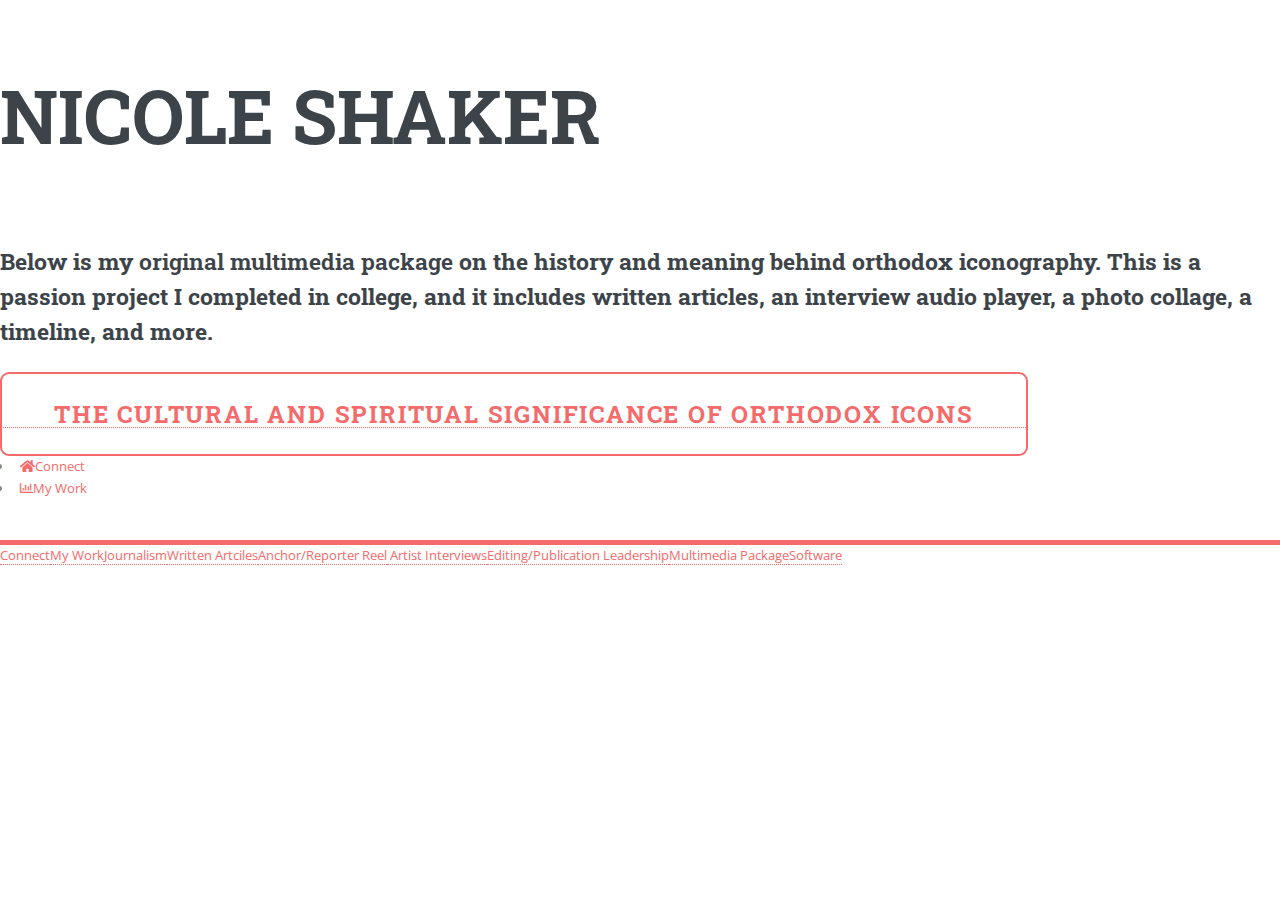
<file: mmpack.html>
<!DOCTYPE HTML>

<html>
	<head>
		<title>NICOLE SHAKER</title>
		<meta charset="utf-8" />
		<meta name="viewport" content="width=device-width, initial-scale=1, user-scalable=no" />
		<link rel="stylesheet" href="assets/css/main.css" />
	</head>
	<body class="homepage is-preload">
		<div id="page-wrapper">

			<!-- Header -->
				<section id="header">
					<div class="container">

						<!-- Logo -->
							<h1 style="font-size: 74px" id="logo"><a href="index.html"> NICOLE SHAKER</a></h1>
							<br/><br/>
							<h2> Below is my <strong>original multimedia package</strong> on the history and meaning behind orthodox
                                iconography. This is a passion project I completed in college, and it includes written articles, an
                                 interview audio player, a photo collage, a timeline, and more. 
							 </h2>
                             <a href="https://nicoleshaker.wixsite.com/icon-package" target="_blank" style="text-decoration: none;">
                                <button style="font-size: 24px;">
                                    The cultural and spiritual significance of Orthodox icons
                                </button></a>
                             
					

						<!-- Nav -->
						<nav id="nav">
							<ul>
								<li><a class="icon solid fa-home" href="index.html"><span>Connect</span></a></li>
								<li>
									<a href="#" class="icon fa-chart-bar"><span>My Work</span></a>
									<ul>
								
										<li>
											<a href="#">Journalism</a>
											<ul>
												<li><a href="written-articles.html">Written Artciles</a></li>
												<li><a href="https://youtu.be/CNKgC1sdD7Q" target="_blank">Anchor/Reporter Reel</a></li>
												<li><a href="artist-interviews1.html" > Artist Interviews</a></li>
												<li><a href="edting.html">Editing/Publication Leadership</a></li>
												<li><a href="mmpack.html">Multimedia Package</a></li>
											</ul>
										</li>
										<li><a href="software.html">Software</a></li>
									</ul>
								</li>
							
							</ul>
						</nav>

					</div>
				</section>
			


									
						

		<!-- Scripts -->
			<script src="assets/js/jquery.min.js"></script>
			<script src="assets/js/jquery.dropotron.min.js"></script>
			<script src="assets/js/browser.min.js"></script>
			<script src="assets/js/breakpoints.min.js"></script>
			<script src="assets/js/util.js"></script>
			<script src="assets/js/main.js"></script>

	</body>
</html>
</file>
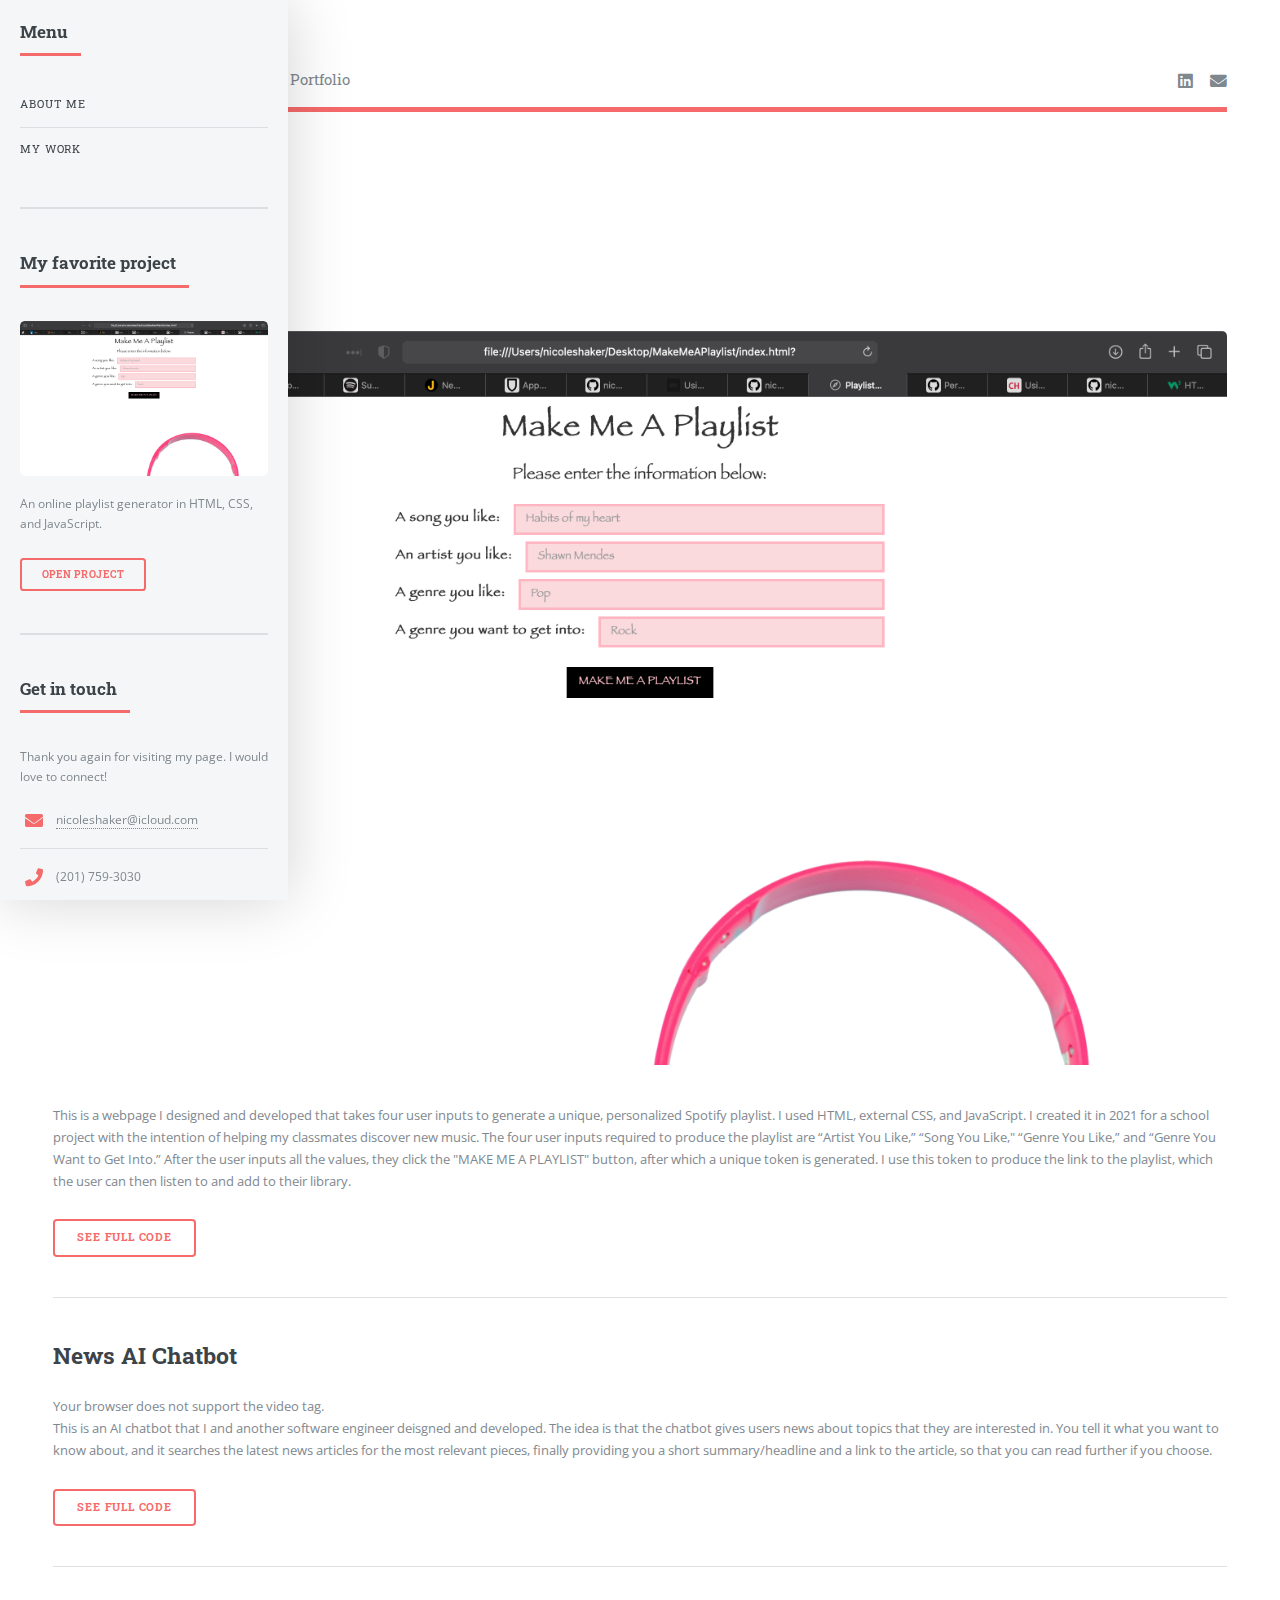
<file: mywork.html>
<!DOCTYPE HTML>
<!--
	Editorial by HTML5 UP
	html5up.net | @ajlkn
	Free for personal and commercial use under the CCA 3.0 license (html5up.net/license)
-->
<html>
	<head>
		<title>Nicole Shaker CS Portfolio</title>
		<meta charset="utf-8" />
		<meta name="viewport" content="width=device-width, initial-scale=1, user-scalable=no" />
		<link rel="stylesheet" href="assets/css/main.css" />
	</head>
	<body class="is-preload">

		<!-- Wrapper -->
			<div id="wrapper">

				<!-- Main -->
					<div id="main">
						<div class="inner">

							<!-- Header -->
								<header id="header">
									<a href="index.html" class="logo"><strong>Nicole Shaker</strong> Computer Science Portfolio</a>
									<ul class="icons">
										<li><a href="https://www.linkedin.com/in/nicole-shaker-12808021b/" target="_blank" class="icon brands fa-linkedin"><span class="label">LinkedIn</span></a></li>
										<li><a href="mailto: nicoleshaker@icloud.com" class="icon solid fa-envelope"><span class="label">Email</span></a></li>
										
									
									</ul>
								</header>

							<!-- Content -->
								<section>
									<header class="main">
										<h1>My Work</h1>
									</header>

									<h2>Make Me A Playlist</h2>

									<span class="image main"><img src="images/screenshot.png" alt="" /></span>

									<p> This is a webpage I designed and developed that takes four user inputs to generate a unique, personalized 
										Spotify playlist.

										I used HTML, external CSS, and JavaScript.
										
										I created it in 2021 for a school project with the intention of helping my classmates discover new music.
										
										The four user inputs required to produce the playlist are “Artist You Like,” “Song You Like," “Genre You Like,” and “Genre You Want to Get Into.”
										
										After the user inputs all the values, they click the "MAKE ME A PLAYLIST" button, after which a unique token is 
										generated. I use this token to produce the link to the playlist, which the user can then listen to and add to their 
										library.</p>

										<a href="https://github.com/nicoleshaker/MakeMeAPlaylist" target="_blank" class="button">See Full Code</a>
									
									<hr class="major" />

									<h2>News AI Chatbot</h2>

									<span <video width="600" controls>
        <source src="images/chat.mov" type="video/quicktime">
        Your browser does not support the video tag.
    </video> </span>

									<p> This is an AI chatbot that I and another software engineer deisgned and developed. The idea is that the chatbot gives
									 users news about topics that they are interested in. You tell it what you want to know about, and it searches the latest
									news articles for the most relevant pieces, finally providing you a short summary/headline and a link to the article, so that you 
									can read further if you choose.</p>

										<a href="https://github.com/gialiubc/AI_Powered_Calendar/tree/Gia" target="_blank" class="button">See Full Code</a>
									
									<hr class="major" />
									<p> </p>
									
									
								</section>

						</div>
					</div>

				<!-- Sidebar -->
					<div id="sidebar">
						<div class="inner">

							<!-- Search 
						--		<section id="search" class="alt">
									<form method="post" action="#">
										<input type="text" name="query" id="query" placeholder="Search" />
									</form>
								</section> -->

		

							<!-- Menu -->
								<nav id="menu">
									<header class="major">
										<h2>Menu</h2>
									</header>
									<ul>
										<li><a href="index.html">About Me</a></li>
										<li><a href="generic.html">My Work</a></li>
										
									</ul>
								</nav>

							<!-- Section -->
							<section>
								<header class="major">
									<h2>My favorite project</h2>
								</header>
								<div class="mini-posts">
									
									<article>
										<a 
										href="#" class="image"><img src="images/screenshot.png" alt="" />
									</a>
										<p>An online playlist generator in HTML, CSS, and JavaScript.</p>
									</article>
								</div>
								<ul class="actions">
									<li><a href="#" class="button">Open Project</a></li>
								</ul>
							</section>

						<!-- Section -->
							<section>
								<header class="major">
									<h2>Get in touch</h2>
								</header>
								<p>Thank you again for visiting my page. I would love to connect!</p>
								<ul class="contact">
									<li <a class="icon solid fa-envelope"><a href=mailto:“@nicoleshaker@icloud.com”>nicoleshaker@icloud.com</a></li>
									<li class="icon solid fa-phone">(201) 759-3030</li>
									<li class="icon solid fa-home">
									Alpine, New Jersey</li>
								</ul>
							</section>

						<!-- Footer -->
							<footer id="footer">
								<p class="copyright">&copy; Nicole Shaker Computer Science Portfolio. <br /> All rights reserved.</p>
							</footer>

						</div>
					</div>

			</div>

		<!-- Scripts -->
			<script src="assets/js/jquery.min.js"></script>
			<script src="assets/js/browser.min.js"></script>
			<script src="assets/js/breakpoints.min.js"></script>
			<script src="assets/js/util.js"></script>
			<script src="assets/js/main.js"></script>

	</body>
</html>
</file>
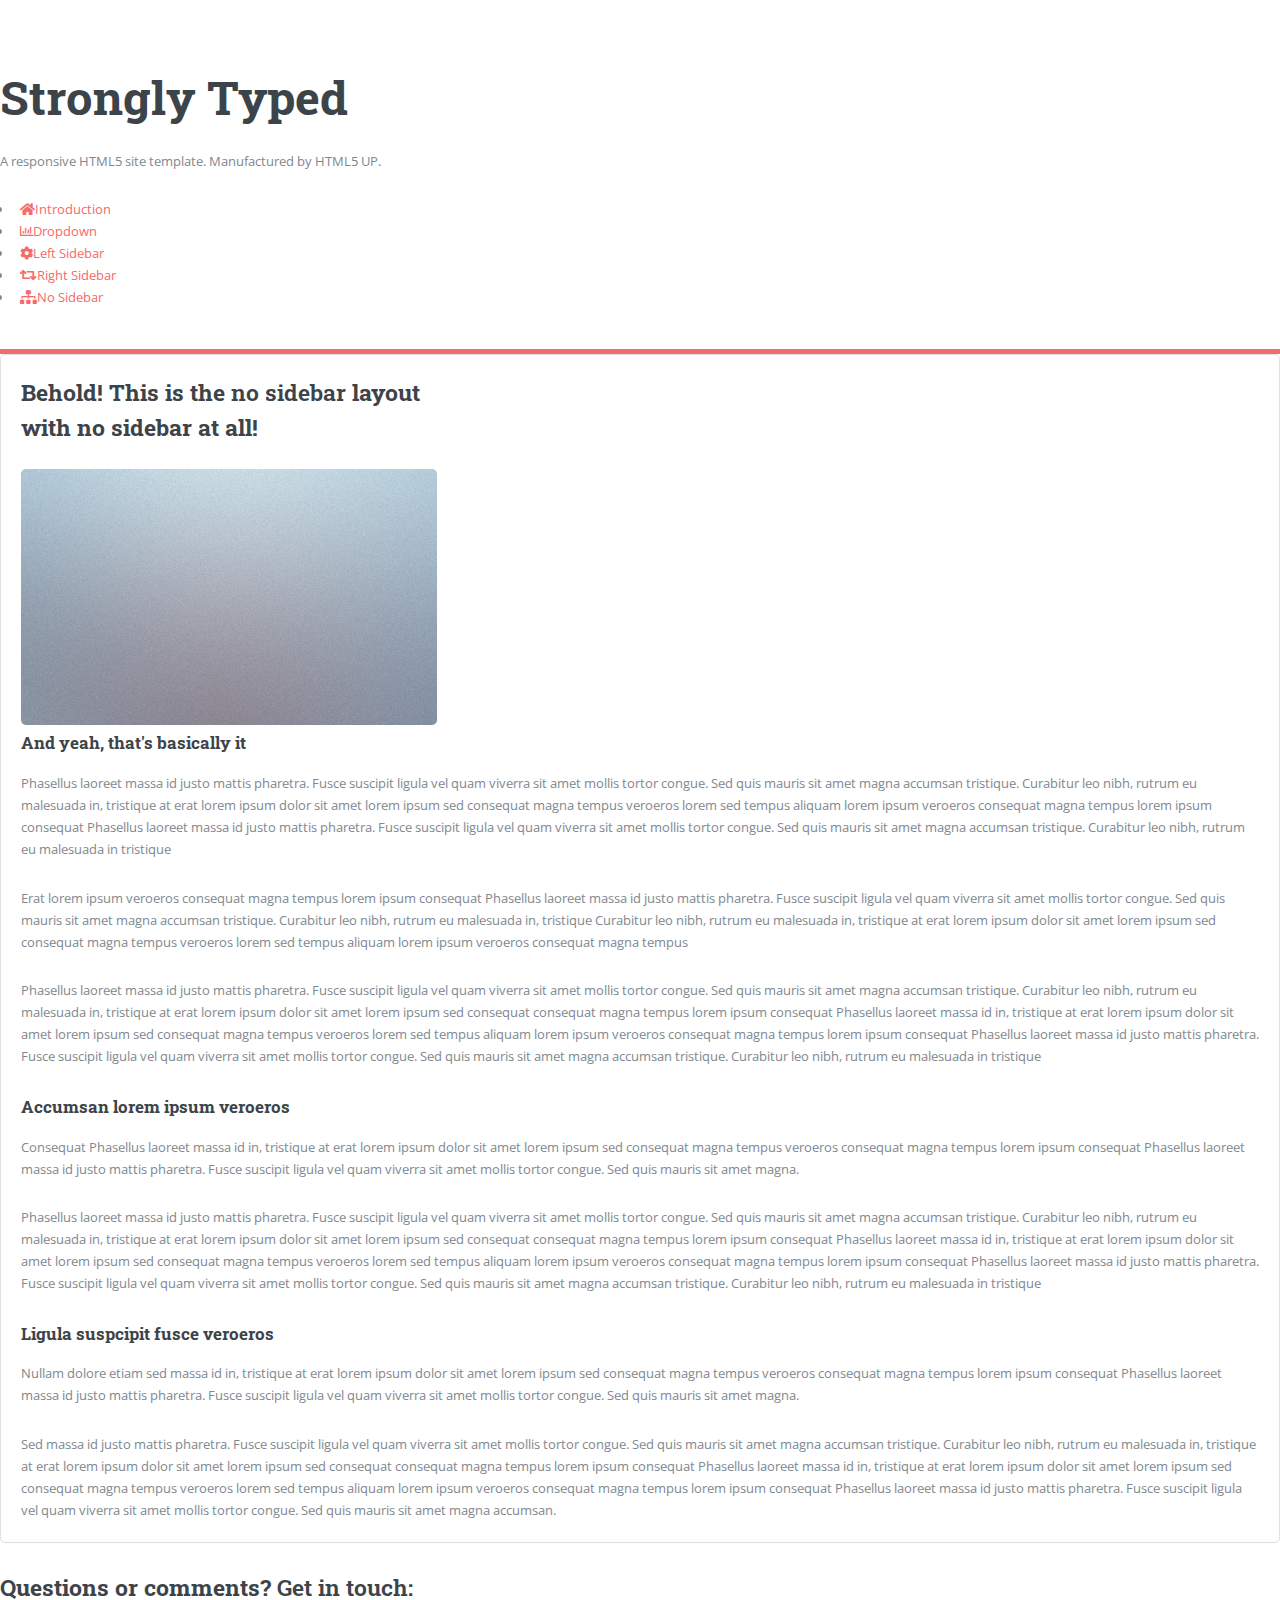
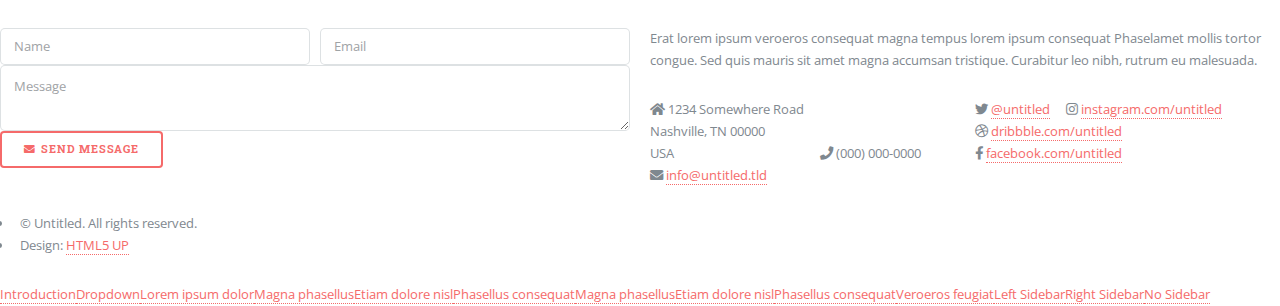
<file: no-sidebar.html>
<!DOCTYPE HTML>
<!--
	Strongly Typed by HTML5 UP
	html5up.net | @ajlkn
	Free for personal and commercial use under the CCA 3.0 license (html5up.net/license)
-->
<html>
	<head>
		<title>No Sidebar - Strongly Typed by HTML5 UP</title>
		<meta charset="utf-8" />
		<meta name="viewport" content="width=device-width, initial-scale=1, user-scalable=no" />
		<link rel="stylesheet" href="assets/css/main.css" />
	</head>
	<body class="no-sidebar is-preload">
		<div id="page-wrapper">

			<!-- Header -->
				<section id="header">
					<div class="container">

						<!-- Logo -->
							<h1 id="logo"><a href="index.html">Strongly Typed</a></h1>
							<p>A responsive HTML5 site template. Manufactured by HTML5 UP.</p>

						<!-- Nav -->
							<nav id="nav">
								<ul>
									<li><a class="icon solid fa-home" href="index.html"><span>Introduction</span></a></li>
									<li>
										<a href="#" class="icon fa-chart-bar"><span>Dropdown</span></a>
										<ul>
											<li><a href="#">Lorem ipsum dolor</a></li>
											<li><a href="#">Magna phasellus</a></li>
											<li><a href="#">Etiam dolore nisl</a></li>
											<li>
												<a href="#">Phasellus consequat</a>
												<ul>
													<li><a href="#">Magna phasellus</a></li>
													<li><a href="#">Etiam dolore nisl</a></li>
													<li><a href="#">Phasellus consequat</a></li>
												</ul>
											</li>
											<li><a href="#">Veroeros feugiat</a></li>
										</ul>
									</li>
									<li><a class="icon solid fa-cog" href="left-sidebar.html"><span>Left Sidebar</span></a></li>
									<li><a class="icon solid fa-retweet" href="right-sidebar.html"><span>Right Sidebar</span></a></li>
									<li><a class="icon solid fa-sitemap" href="no-sidebar.html"><span>No Sidebar</span></a></li>
								</ul>
							</nav>

					</div>
				</section>

			<!-- Main -->
				<section id="main">
					<div class="container">
						<div id="content">

							<!-- Post -->
								<article class="box post">
									<header>
										<h2>Behold! This is the <strong>no sidebar</strong> layout<br />
										with no sidebar at all!</h2>
									</header>
									<span class="image featured"><img src="images/pic04.jpg" alt="" /></span>
									<h3>And yeah, that's basically it</h3>
									<p>Phasellus laoreet massa id justo mattis pharetra. Fusce suscipit
									ligula vel quam viverra sit amet mollis tortor congue. Sed quis mauris
									sit amet magna accumsan tristique. Curabitur leo nibh, rutrum eu malesuada
									in, tristique at erat lorem ipsum dolor sit amet lorem ipsum sed consequat
									magna tempus veroeros lorem sed tempus aliquam lorem ipsum veroeros
									consequat magna tempus lorem ipsum consequat Phasellus laoreet massa id
									justo mattis pharetra. Fusce suscipit ligula vel quam viverra sit amet
									mollis tortor congue. Sed quis mauris sit amet magna accumsan tristique.
									Curabitur leo nibh, rutrum eu malesuada in tristique</p>
									<p>Erat lorem ipsum veroeros consequat magna tempus lorem ipsum consequat
									Phasellus laoreet massa id justo mattis pharetra. Fusce suscipit ligula
									vel quam viverra sit amet mollis tortor congue. Sed quis mauris sit amet
									magna accumsan tristique. Curabitur leo nibh, rutrum eu malesuada in,
									tristique Curabitur leo nibh, rutrum eu malesuada in, tristique
									at erat lorem ipsum dolor sit amet lorem ipsum sed consequat magna
									tempus veroeros lorem sed tempus aliquam lorem ipsum veroeros consequat
									magna tempus</p>
									<p>Phasellus laoreet massa id justo mattis pharetra. Fusce suscipit
									ligula vel quam viverra sit amet mollis tortor congue. Sed quis mauris
									sit amet magna accumsan tristique. Curabitur leo nibh, rutrum eu malesuada
									in, tristique at erat lorem ipsum dolor sit amet lorem ipsum sed consequat
									consequat magna tempus lorem ipsum consequat Phasellus laoreet massa id
									in, tristique at erat lorem ipsum dolor sit amet lorem ipsum sed consequat
									magna tempus veroeros lorem sed tempus aliquam lorem ipsum veroeros
									consequat magna tempus lorem ipsum consequat Phasellus laoreet massa id
									justo mattis pharetra. Fusce suscipit ligula vel quam viverra sit amet
									mollis tortor congue. Sed quis mauris sit amet magna accumsan tristique.
									Curabitur leo nibh, rutrum eu malesuada in tristique</p>
									<h3>Accumsan lorem ipsum veroeros</h3>
									<p>Consequat Phasellus laoreet massa id in, tristique at erat lorem
									ipsum dolor sit amet lorem ipsum sed consequat magna tempus veroeros
									consequat magna tempus lorem ipsum consequat Phasellus laoreet massa id
									justo mattis pharetra. Fusce suscipit ligula vel quam viverra sit amet
									mollis tortor congue. Sed quis mauris sit amet magna.</p>
									<p>Phasellus laoreet massa id justo mattis pharetra. Fusce suscipit
									ligula vel quam viverra sit amet mollis tortor congue. Sed quis mauris
									sit amet magna accumsan tristique. Curabitur leo nibh, rutrum eu malesuada
									in, tristique at erat lorem ipsum dolor sit amet lorem ipsum sed consequat
									consequat magna tempus lorem ipsum consequat Phasellus laoreet massa id
									in, tristique at erat lorem ipsum dolor sit amet lorem ipsum sed consequat
									magna tempus veroeros lorem sed tempus aliquam lorem ipsum veroeros
									consequat magna tempus lorem ipsum consequat Phasellus laoreet massa id
									justo mattis pharetra. Fusce suscipit ligula vel quam viverra sit amet
									mollis tortor congue. Sed quis mauris sit amet magna accumsan tristique.
									Curabitur leo nibh, rutrum eu malesuada in tristique</p>
									<h3>Ligula suspcipit fusce veroeros</h3>
									<p>Nullam dolore etiam sed massa id in, tristique at erat lorem
									ipsum dolor sit amet lorem ipsum sed consequat magna tempus veroeros
									consequat magna tempus lorem ipsum consequat Phasellus laoreet massa id
									justo mattis pharetra. Fusce suscipit ligula vel quam viverra sit amet
									mollis tortor congue. Sed quis mauris sit amet magna.</p>
									<p>Sed massa id justo mattis pharetra. Fusce suscipit
									ligula vel quam viverra sit amet mollis tortor congue. Sed quis mauris
									sit amet magna accumsan tristique. Curabitur leo nibh, rutrum eu malesuada
									in, tristique at erat lorem ipsum dolor sit amet lorem ipsum sed consequat
									consequat magna tempus lorem ipsum consequat Phasellus laoreet massa id
									in, tristique at erat lorem ipsum dolor sit amet lorem ipsum sed consequat
									magna tempus veroeros lorem sed tempus aliquam lorem ipsum veroeros
									consequat magna tempus lorem ipsum consequat Phasellus laoreet massa id
									justo mattis pharetra. Fusce suscipit ligula vel quam viverra sit amet
									mollis tortor congue. Sed quis mauris sit amet magna accumsan.</p>
								</article>

						</div>
					</div>
				</section>

			<!-- Footer -->
				<section id="footer">
					<div class="container">
						<header>
							<h2>Questions or comments? <strong>Get in touch:</strong></h2>
						</header>
						<div class="row">
							<div class="col-6 col-12-medium">
								<section>
									<form method="post" action="#">
										<div class="row gtr-50">
											<div class="col-6 col-12-small">
												<input name="name" placeholder="Name" type="text" />
											</div>
											<div class="col-6 col-12-small">
												<input name="email" placeholder="Email" type="text" />
											</div>
											<div class="col-12">
												<textarea name="message" placeholder="Message"></textarea>
											</div>
											<div class="col-12">
												<a href="#" class="form-button-submit button icon solid fa-envelope">Send Message</a>
											</div>
										</div>
									</form>
								</section>
							</div>
							<div class="col-6 col-12-medium">
								<section>
									<p>Erat lorem ipsum veroeros consequat magna tempus lorem ipsum consequat Phaselamet
									mollis tortor congue. Sed quis mauris sit amet magna accumsan tristique. Curabitur
									leo nibh, rutrum eu malesuada.</p>
									<div class="row">
										<div class="col-6 col-12-small">
											<ul class="icons">
												<li class="icon solid fa-home">
													1234 Somewhere Road<br />
													Nashville, TN 00000<br />
													USA
												</li>
												<li class="icon solid fa-phone">
													(000) 000-0000
												</li>
												<li class="icon solid fa-envelope">
													<a href="#">info@untitled.tld</a>
												</li>
											</ul>
										</div>
										<div class="col-6 col-12-small">
											<ul class="icons">
												<li class="icon brands fa-twitter">
													<a href="#">@untitled</a>
												</li>
												<li class="icon brands fa-instagram">
													<a href="#">instagram.com/untitled</a>
												</li>
												<li class="icon brands fa-dribbble">
													<a href="#">dribbble.com/untitled</a>
												</li>
												<li class="icon brands fa-facebook-f">
													<a href="#">facebook.com/untitled</a>
												</li>
											</ul>
										</div>
									</div>
								</section>
							</div>
						</div>
					</div>
					<div id="copyright" class="container">
						<ul class="links">
							<li>&copy; Untitled. All rights reserved.</li><li>Design: <a href="http://html5up.net">HTML5 UP</a></li>
						</ul>
					</div>
				</section>

		</div>

		<!-- Scripts -->
			<script src="assets/js/jquery.min.js"></script>
			<script src="assets/js/jquery.dropotron.min.js"></script>
			<script src="assets/js/browser.min.js"></script>
			<script src="assets/js/breakpoints.min.js"></script>
			<script src="assets/js/util.js"></script>
			<script src="assets/js/main.js"></script>

	</body>
</html>
</file>
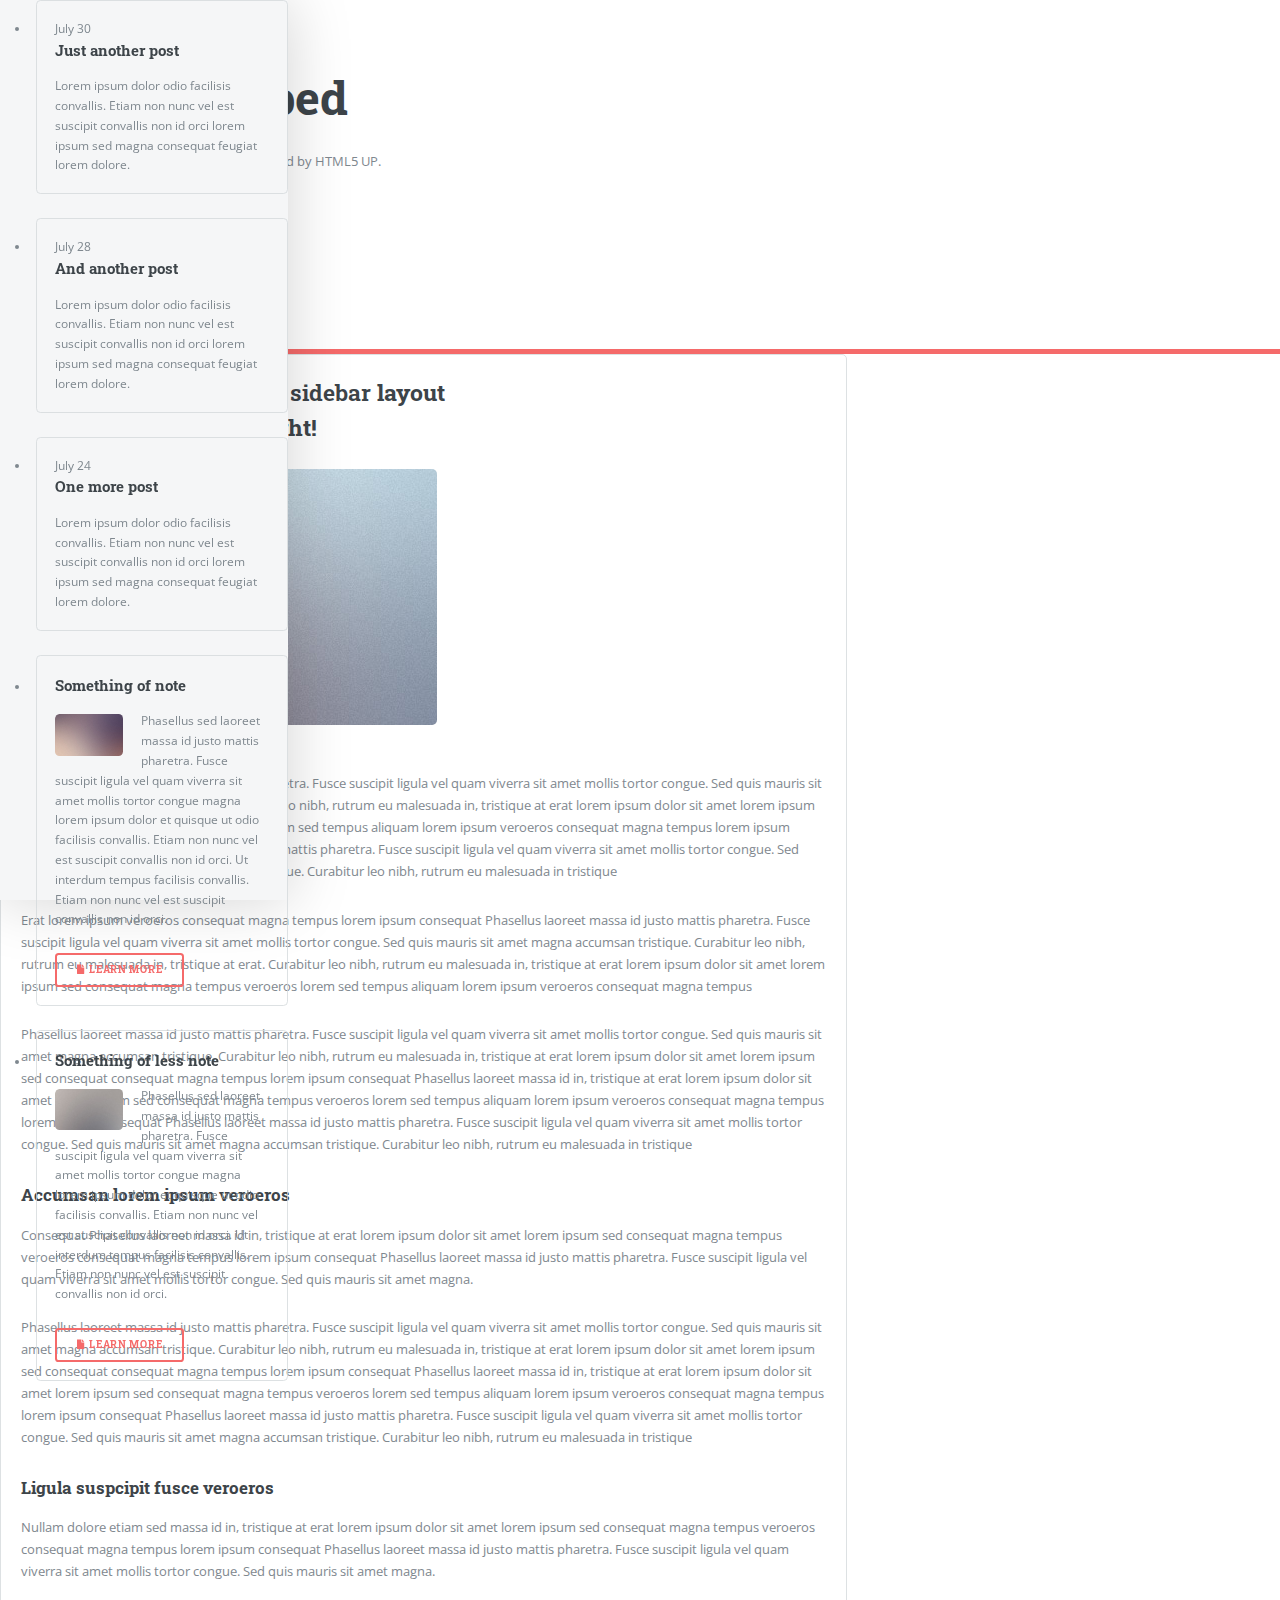
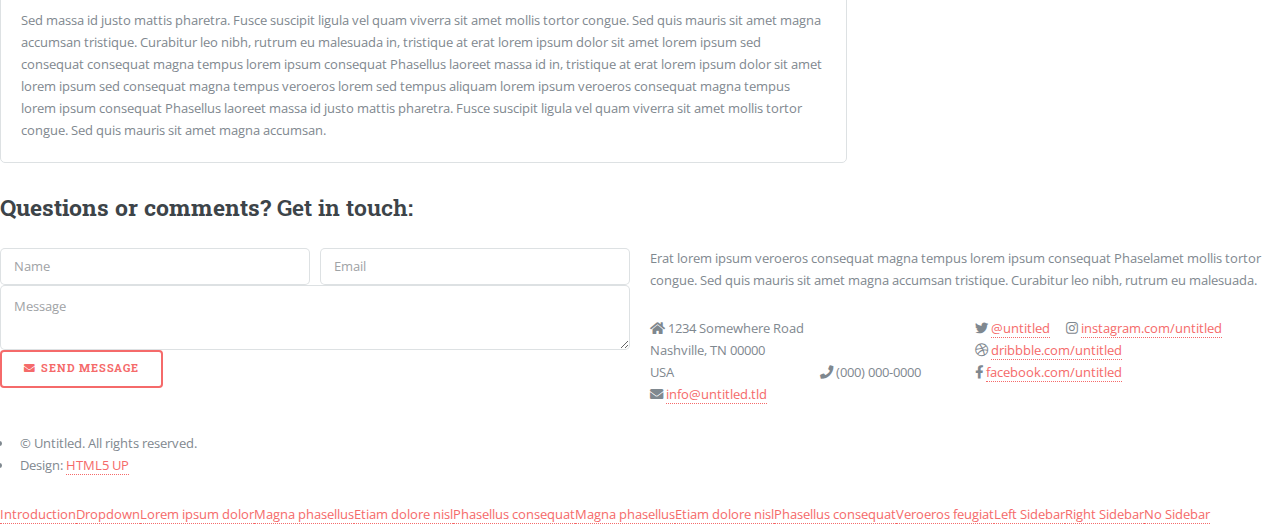
<file: right-sidebar.html>
<!DOCTYPE HTML>
<!--
	Strongly Typed by HTML5 UP
	html5up.net | @ajlkn
	Free for personal and commercial use under the CCA 3.0 license (html5up.net/license)
-->
<html>
	<head>
		<title>Right Sidebar - Strongly Typed by HTML5 UP</title>
		<meta charset="utf-8" />
		<meta name="viewport" content="width=device-width, initial-scale=1, user-scalable=no" />
		<link rel="stylesheet" href="assets/css/main.css" />
	</head>
	<body class="right-sidebar is-preload">
		<div id="page-wrapper">

			<!-- Header -->
				<section id="header">
					<div class="container">

						<!-- Logo -->
							<h1 id="logo"><a href="index.html">Strongly Typed</a></h1>
							<p>A responsive HTML5 site template. Manufactured by HTML5 UP.</p>

						<!-- Nav -->
							<nav id="nav">
								<ul>
									<li><a class="icon solid fa-home" href="index.html"><span>Introduction</span></a></li>
									<li>
										<a href="#" class="icon fa-chart-bar"><span>Dropdown</span></a>
										<ul>
											<li><a href="#">Lorem ipsum dolor</a></li>
											<li><a href="#">Magna phasellus</a></li>
											<li><a href="#">Etiam dolore nisl</a></li>
											<li>
												<a href="#">Phasellus consequat</a>
												<ul>
													<li><a href="#">Magna phasellus</a></li>
													<li><a href="#">Etiam dolore nisl</a></li>
													<li><a href="#">Phasellus consequat</a></li>
												</ul>
											</li>
											<li><a href="#">Veroeros feugiat</a></li>
										</ul>
									</li>
									<li><a class="icon solid fa-cog" href="left-sidebar.html"><span>Left Sidebar</span></a></li>
									<li><a class="icon solid fa-retweet" href="right-sidebar.html"><span>Right Sidebar</span></a></li>
									<li><a class="icon solid fa-sitemap" href="no-sidebar.html"><span>No Sidebar</span></a></li>
								</ul>
							</nav>

					</div>
				</section>

			<!-- Main -->
				<section id="main">
					<div class="container">
						<div class="row">

							<!-- Content -->
								<div id="content" class="col-8 col-12-medium">

									<!-- Post -->
										<article class="box post">
											<header>
												<h2>Behold! This is the <strong>right sidebar</strong> layout<br />
												with a sidebar on the right!</h2>
											</header>
											<span class="image featured"><img src="images/pic04.jpg" alt="" /></span>
											<h3>Right is also not left</h3>
											<p>Phasellus laoreet massa id justo mattis pharetra. Fusce suscipit
											ligula vel quam viverra sit amet mollis tortor congue. Sed quis mauris
											sit amet magna accumsan tristique. Curabitur leo nibh, rutrum eu malesuada
											in, tristique at erat lorem ipsum dolor sit amet lorem ipsum sed consequat
											magna tempus veroeros lorem sed tempus aliquam lorem ipsum veroeros
											consequat magna tempus lorem ipsum consequat Phasellus laoreet massa id
											justo mattis pharetra. Fusce suscipit ligula vel quam viverra sit amet
											mollis tortor congue. Sed quis mauris sit amet magna accumsan tristique.
											Curabitur leo nibh, rutrum eu malesuada in tristique</p>
											<p>Erat lorem ipsum veroeros consequat magna tempus lorem ipsum consequat
											Phasellus laoreet massa id justo mattis pharetra. Fusce suscipit ligula
											vel quam viverra sit amet mollis tortor congue. Sed quis mauris sit amet
											magna accumsan tristique. Curabitur leo nibh, rutrum eu malesuada in,
											tristique at erat. Curabitur leo nibh, rutrum eu malesuada in, tristique
											at erat lorem ipsum dolor sit amet lorem ipsum sed consequat magna
											tempus veroeros lorem sed tempus aliquam lorem ipsum veroeros consequat
											magna tempus</p>
											<p>Phasellus laoreet massa id justo mattis pharetra. Fusce suscipit
											ligula vel quam viverra sit amet mollis tortor congue. Sed quis mauris
											sit amet magna accumsan tristique. Curabitur leo nibh, rutrum eu malesuada
											in, tristique at erat lorem ipsum dolor sit amet lorem ipsum sed consequat
											consequat magna tempus lorem ipsum consequat Phasellus laoreet massa id
											in, tristique at erat lorem ipsum dolor sit amet lorem ipsum sed consequat
											magna tempus veroeros lorem sed tempus aliquam lorem ipsum veroeros
											consequat magna tempus lorem ipsum consequat Phasellus laoreet massa id
											justo mattis pharetra. Fusce suscipit ligula vel quam viverra sit amet
											mollis tortor congue. Sed quis mauris sit amet magna accumsan tristique.
											Curabitur leo nibh, rutrum eu malesuada in tristique</p>
											<h3>Accumsan lorem ipsum veroeros</h3>
											<p>Consequat Phasellus laoreet massa id in, tristique at erat lorem
											ipsum dolor sit amet lorem ipsum sed consequat magna tempus veroeros
											consequat magna tempus lorem ipsum consequat Phasellus laoreet massa id
											justo mattis pharetra. Fusce suscipit ligula vel quam viverra sit amet
											mollis tortor congue. Sed quis mauris sit amet magna.</p>
											<p>Phasellus laoreet massa id justo mattis pharetra. Fusce suscipit
											ligula vel quam viverra sit amet mollis tortor congue. Sed quis mauris
											sit amet magna accumsan tristique. Curabitur leo nibh, rutrum eu malesuada
											in, tristique at erat lorem ipsum dolor sit amet lorem ipsum sed consequat
											consequat magna tempus lorem ipsum consequat Phasellus laoreet massa id
											in, tristique at erat lorem ipsum dolor sit amet lorem ipsum sed consequat
											magna tempus veroeros lorem sed tempus aliquam lorem ipsum veroeros
											consequat magna tempus lorem ipsum consequat Phasellus laoreet massa id
											justo mattis pharetra. Fusce suscipit ligula vel quam viverra sit amet
											mollis tortor congue. Sed quis mauris sit amet magna accumsan tristique.
											Curabitur leo nibh, rutrum eu malesuada in tristique</p>
											<h3>Ligula suspcipit fusce veroeros</h3>
											<p>Nullam dolore etiam sed massa id in, tristique at erat lorem
											ipsum dolor sit amet lorem ipsum sed consequat magna tempus veroeros
											consequat magna tempus lorem ipsum consequat Phasellus laoreet massa id
											justo mattis pharetra. Fusce suscipit ligula vel quam viverra sit amet
											mollis tortor congue. Sed quis mauris sit amet magna.</p>
											<p>Sed massa id justo mattis pharetra. Fusce suscipit
											ligula vel quam viverra sit amet mollis tortor congue. Sed quis mauris
											sit amet magna accumsan tristique. Curabitur leo nibh, rutrum eu malesuada
											in, tristique at erat lorem ipsum dolor sit amet lorem ipsum sed consequat
											consequat magna tempus lorem ipsum consequat Phasellus laoreet massa id
											in, tristique at erat lorem ipsum dolor sit amet lorem ipsum sed consequat
											magna tempus veroeros lorem sed tempus aliquam lorem ipsum veroeros
											consequat magna tempus lorem ipsum consequat Phasellus laoreet massa id
											justo mattis pharetra. Fusce suscipit ligula vel quam viverra sit amet
											mollis tortor congue. Sed quis mauris sit amet magna accumsan.</p>
										</article>

								</div>

							<!-- Sidebar -->
								<div id="sidebar" class="col-4 col-12-medium">

									<!-- Excerpts -->
										<section>
											<ul class="divided">
												<li>

													<!-- Excerpt -->
														<article class="box excerpt">
															<header>
																<span class="date">July 30</span>
																<h3><a href="#">Just another post</a></h3>
															</header>
															<p>Lorem ipsum dolor odio facilisis convallis. Etiam non nunc vel est
															suscipit convallis non id orci lorem ipsum sed magna consequat feugiat lorem dolore.</p>
														</article>

												</li>
												<li>

													<!-- Excerpt -->
														<article class="box excerpt">
															<header>
																<span class="date">July 28</span>
																<h3><a href="#">And another post</a></h3>
															</header>
															<p>Lorem ipsum dolor odio facilisis convallis. Etiam non nunc vel est
															suscipit convallis non id orci lorem ipsum sed magna consequat feugiat lorem dolore.</p>
														</article>

												</li>
												<li>

													<!-- Excerpt -->
														<article class="box excerpt">
															<header>
																<span class="date">July 24</span>
																<h3><a href="#">One more post</a></h3>
															</header>
															<p>Lorem ipsum dolor odio facilisis convallis. Etiam non nunc vel est
															suscipit convallis non id orci lorem ipsum sed magna consequat feugiat lorem dolore.</p>
														</article>

												</li>
											</ul>
										</section>

									<!-- Highlights -->
										<section>
											<ul class="divided">
												<li>

													<!-- Highlight -->
														<article class="box highlight">
															<header>
																<h3><a href="#">Something of note</a></h3>
															</header>
															<a href="#" class="image left"><img src="images/pic06.jpg" alt="" /></a>
															<p>Phasellus sed laoreet massa id justo mattis pharetra. Fusce suscipit ligula vel quam
															viverra sit amet mollis tortor congue magna lorem ipsum dolor et quisque ut odio facilisis
															convallis. Etiam non nunc vel est suscipit convallis non id orci. Ut interdum tempus
															facilisis convallis. Etiam non nunc vel est suscipit convallis non id orci.</p>
															<ul class="actions">
																<li><a href="#" class="button icon solid fa-file">Learn More</a></li>
															</ul>
														</article>

												</li>
												<li>

													<!-- Highlight -->
														<article class="box highlight">
															<header>
																<h3><a href="#">Something of less note</a></h3>
															</header>
															<a href="#" class="image left"><img src="images/pic07.jpg" alt="" /></a>
															<p>Phasellus sed laoreet massa id justo mattis pharetra. Fusce suscipit ligula vel quam
															viverra sit amet mollis tortor congue magna lorem ipsum dolor et quisque ut odio facilisis
															convallis. Etiam non nunc vel est suscipit convallis non id orci. Ut interdum tempus
															facilisis convallis. Etiam non nunc vel est suscipit convallis non id orci.</p>
															<ul class="actions">
																<li><a href="#" class="button icon solid fa-file">Learn More</a></li>
															</ul>
														</article>

												</li>
											</ul>
										</section>

								</div>

						</div>
					</div>
				</section>

			<!-- Footer -->
				<section id="footer">
					<div class="container">
						<header>
							<h2>Questions or comments? <strong>Get in touch:</strong></h2>
						</header>
						<div class="row">
							<div class="col-6 col-12-medium">
								<section>
									<form method="post" action="#">
										<div class="row gtr-50">
											<div class="col-6 col-12-small">
												<input name="name" placeholder="Name" type="text" />
											</div>
											<div class="col-6 col-12-small">
												<input name="email" placeholder="Email" type="text" />
											</div>
											<div class="col-12">
												<textarea name="message" placeholder="Message"></textarea>
											</div>
											<div class="col-12">
												<a href="#" class="form-button-submit button icon solid fa-envelope">Send Message</a>
											</div>
										</div>
									</form>
								</section>
							</div>
							<div class="col-6 col-12-medium">
								<section>
									<p>Erat lorem ipsum veroeros consequat magna tempus lorem ipsum consequat Phaselamet
									mollis tortor congue. Sed quis mauris sit amet magna accumsan tristique. Curabitur
									leo nibh, rutrum eu malesuada.</p>
									<div class="row">
										<div class="col-6 col-12-small">
											<ul class="icons">
												<li class="icon solid fa-home">
													1234 Somewhere Road<br />
													Nashville, TN 00000<br />
													USA
												</li>
												<li class="icon solid fa-phone">
													(000) 000-0000
												</li>
												<li class="icon solid fa-envelope">
													<a href="#">info@untitled.tld</a>
												</li>
											</ul>
										</div>
										<div class="col-6 col-12-small">
											<ul class="icons">
												<li class="icon brands fa-twitter">
													<a href="#">@untitled</a>
												</li>
												<li class="icon brands fa-instagram">
													<a href="#">instagram.com/untitled</a>
												</li>
												<li class="icon brands fa-dribbble">
													<a href="#">dribbble.com/untitled</a>
												</li>
												<li class="icon brands fa-facebook-f">
													<a href="#">facebook.com/untitled</a>
												</li>
											</ul>
										</div>
									</div>
								</section>
							</div>
						</div>
					</div>
					<div id="copyright" class="container">
						<ul class="links">
							<li>&copy; Untitled. All rights reserved.</li><li>Design: <a href="http://html5up.net">HTML5 UP</a></li>
						</ul>
					</div>
				</section>

		</div>

		<!-- Scripts -->
			<script src="assets/js/jquery.min.js"></script>
			<script src="assets/js/jquery.dropotron.min.js"></script>
			<script src="assets/js/browser.min.js"></script>
			<script src="assets/js/breakpoints.min.js"></script>
			<script src="assets/js/util.js"></script>
			<script src="assets/js/main.js"></script>

	</body>
</html>
</file>
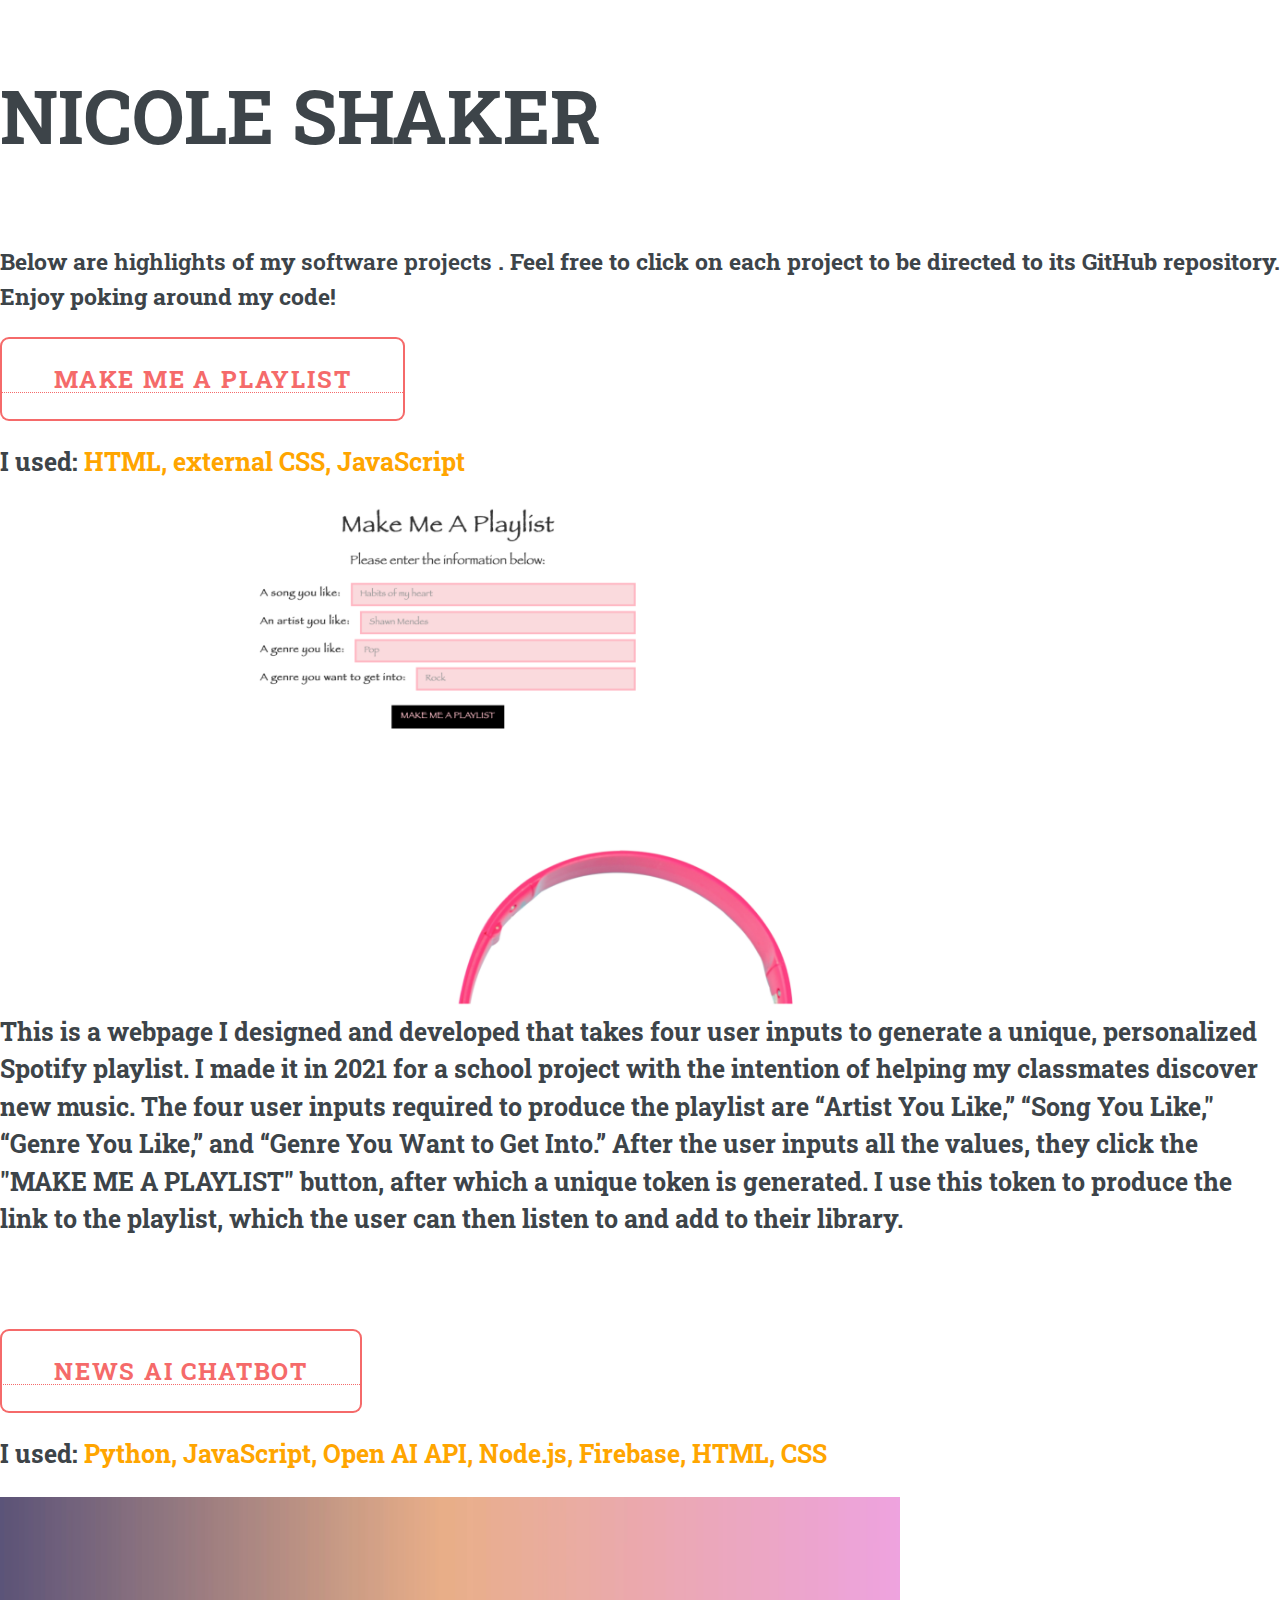
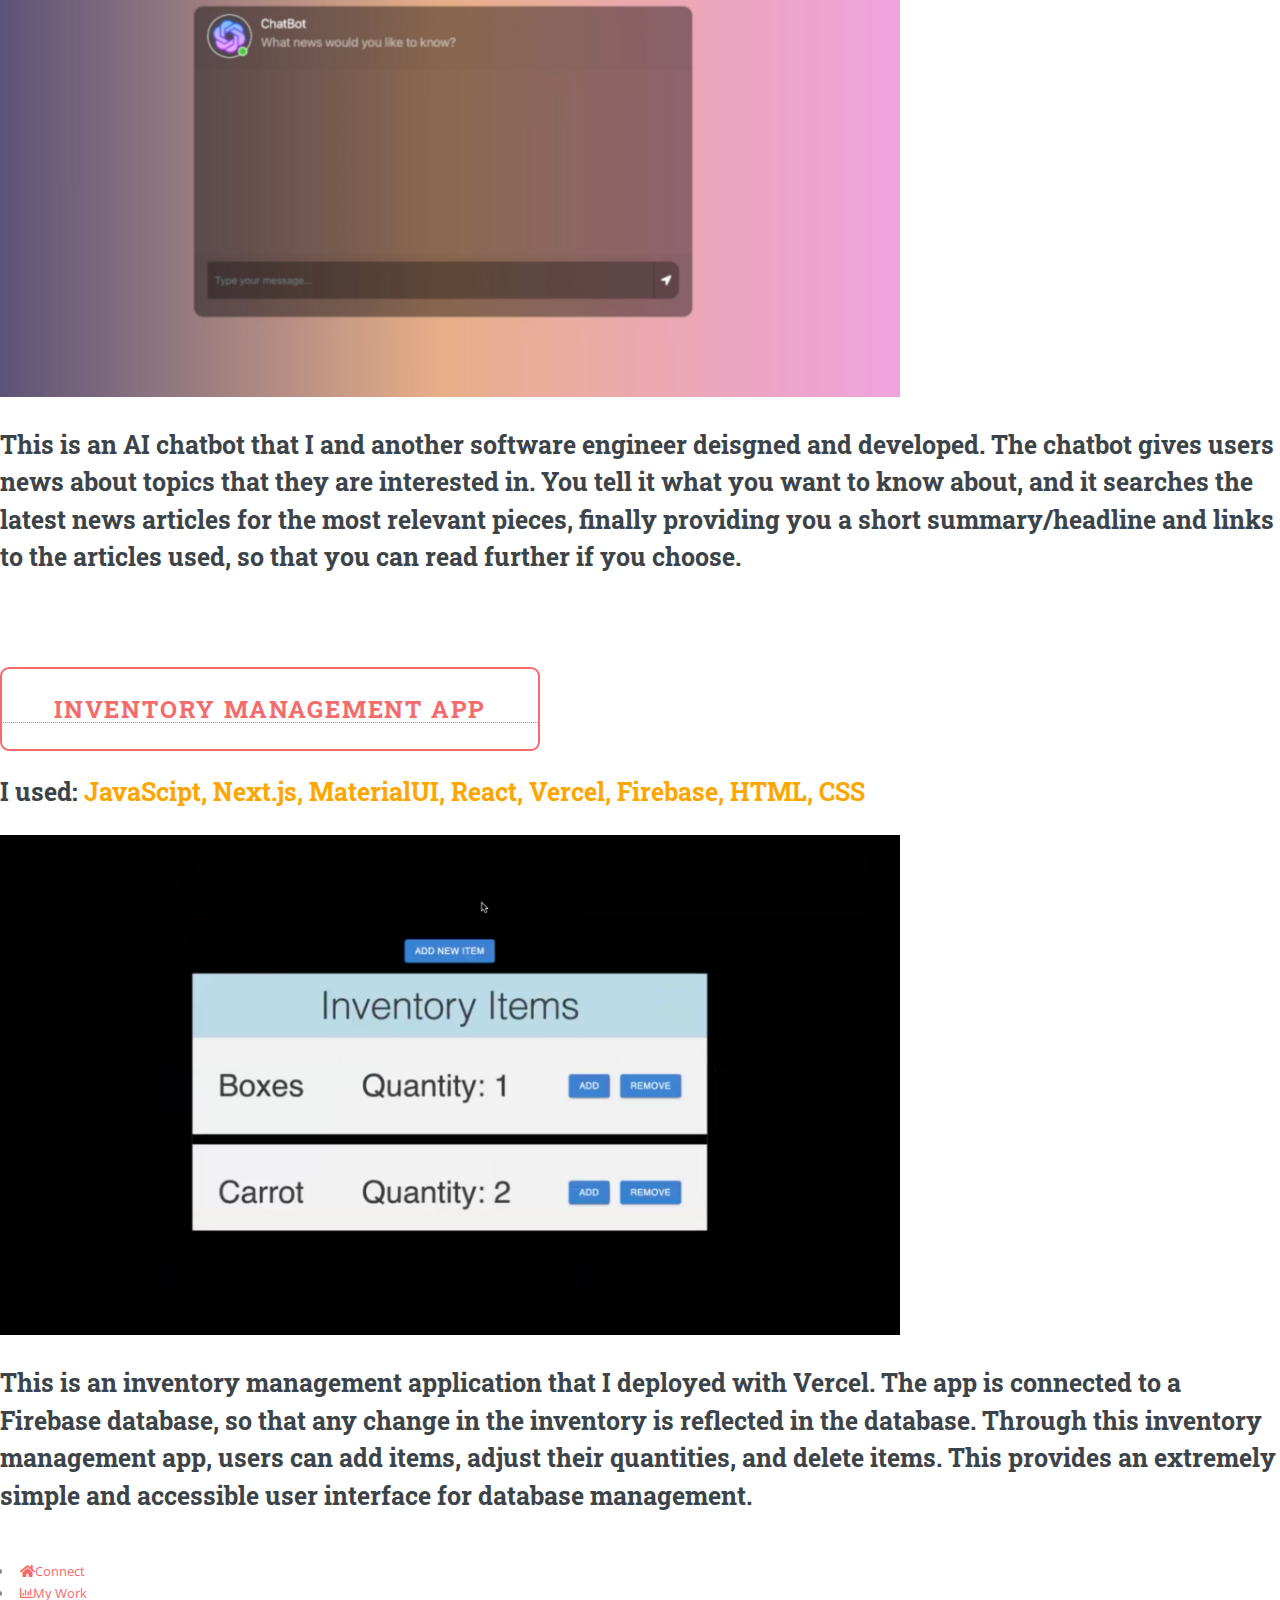
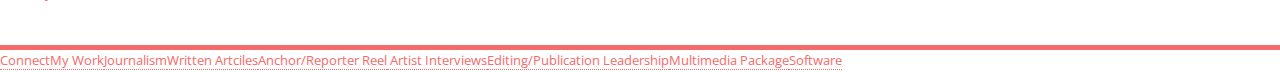
<file: software.html>
<!DOCTYPE HTML>

<html>
	<head>
		<title>NICOLE SHAKER</title>
		<meta charset="utf-8" />
		<meta name="viewport" content="width=device-width, initial-scale=1, user-scalable=no" />
		<link rel="stylesheet" href="assets/css/main.css" />
	</head>
	<body class="homepage is-preload">
		<div id="page-wrapper">

			<!-- Header -->
				<section id="header">
					<div class="container">

						<!-- Logo -->
							<h1 style="font-size: 74px" id="logo"><a href="index.html"> NICOLE SHAKER</a></h1>
							<br/><br/>
							<h2> Below are <strong>highlights</strong> of my<strong> software projects </strong>. Feel free to click
                                on each project to be directed to its GitHub repository. Enjoy poking around my code! 
							 </h2>
							
							
							<a href="https://github.com/nicoleshaker/MakeMeAPlaylist" target="_blank" style="text-decoration: none;">
								<button style="font-size:24px" ;>
									Make Me a Playlist
									
								</button></a>
								<br/><br/>

                                <h3 style="font-size: 25px">I used:  <span style="color: orange;">HTML, external CSS, JavaScript</span></h3>
                                
								<img src="images/makemeaplaylist.png" alt="Make Me A Playlist Homepage" style="width:900px;height:500px;">

                                <h4 style="font-size: 25px"> This is a webpage I designed and developed that takes four user inputs to generate a unique, 
                                    personalized Spotify playlist. 
                                    I made it in 2021 for a school project with the intention of helping my classmates discover new music. 
                                    The four user inputs required to produce the playlist are “Artist You Like,” “Song You Like," 
                                    “Genre You Like,” and “Genre You Want to Get Into.” After the user inputs all the values, 
                                    they click the "MAKE ME A PLAYLIST" button, after which a unique token is generated. I use this 
                                    token to produce the link to the playlist, which the user can then listen to and add to their 
                                    library.</h4>
								<br/><br/><br/>



								<a href="https://github.com/gialiubc/AI_Powered_Calendar/tree/Gia" target="_blank" style="text-decoration: none;">
									<button style="font-size:24px" ;>
										News AI Chatbot
										
									</button></a>
									<br/><br/>

									<h3 style="font-size: 25px">I used:  <span style="color: orange;">Python, JavaScript, Open AI API, Node.js, Firebase, HTML, CSS </span></h3>
									<img src="images/newsaichatbot.png" alt="News AI Chatbot Homepage" style="width:900px;height:500px;">
									<br/><br/>
									
									<h4 style="font-size: 25px">This is an AI chatbot that I and another software engineer 
										deisgned and developed. The chatbot gives users news about topics that they 
										are interested in. You tell it what you want to know about, and it searches the latest news 
										articles for the most relevant pieces, finally providing you a short summary/headline and 
										links to the articles used, so that you can read further if you choose.</h4>

									<br/><br/><br/>
									<a href="https://github.com/nicoleshaker/inventory-management" target="_blank" style="text-decoration: none;">
										<button style="font-size:24px" ;>
											Inventory Management App
		  
											
										</button></a>
										<br/><br/>

										<h3 style="font-size: 25px">I used:  <span style="color: orange;"> 
											JavaScipt, Next.js, MaterialUI, React, Vercel, Firebase, HTML, CSS </span></h3>
									<img src="images/inventorymanagmentapp.png" alt="Inventory Management App Homepage" style="width:900px;height:500px;">
									<br/><br/>
									<h4 style="font-size: 25px">This is an inventory management application that I deployed with Vercel. The app is connected to a 
										Firebase database, so that any change in the inventory is reflected in the database. Through this 
										inventory management app, users can add items, adjust their quantities, and delete items. This  
										provides an extremely simple and accessible user interface for database management.</h4>


									
									<br/>

									

								  

					

						<!-- Nav -->
						<nav id="nav">
							<ul>
								<li><a class="icon solid fa-home" href="index.html"><span>Connect</span></a></li>
								<li>
									<a href="#" class="icon fa-chart-bar"><span>My Work</span></a>
									<ul>
								
										<li>
											<a href="#">Journalism</a>
											<ul>
												<li><a href="written-articles.html">Written Artciles</a></li>
												<li><a href="https://youtu.be/CNKgC1sdD7Q" target="_blank">Anchor/Reporter Reel</a></li>
												<li><a href="artist-interviews1.html" > Artist Interviews</a></li>
												<li><a href="edting.html">Editing/Publication Leadership</a></li>
												<li><a href="mmpack.html">Multimedia Package</a></li>
											</ul>
										</li>
										<li><a href="software.html">Software</a></li>
									</ul>
								</li>
							
							</ul>
						</nav>

					</div>
				</section>
			


									
						

		<!-- Scripts -->
			<script src="assets/js/jquery.min.js"></script>
			<script src="assets/js/jquery.dropotron.min.js"></script>
			<script src="assets/js/browser.min.js"></script>
			<script src="assets/js/breakpoints.min.js"></script>
			<script src="assets/js/util.js"></script>
			<script src="assets/js/main.js"></script>

	</body>
</html>
</file>
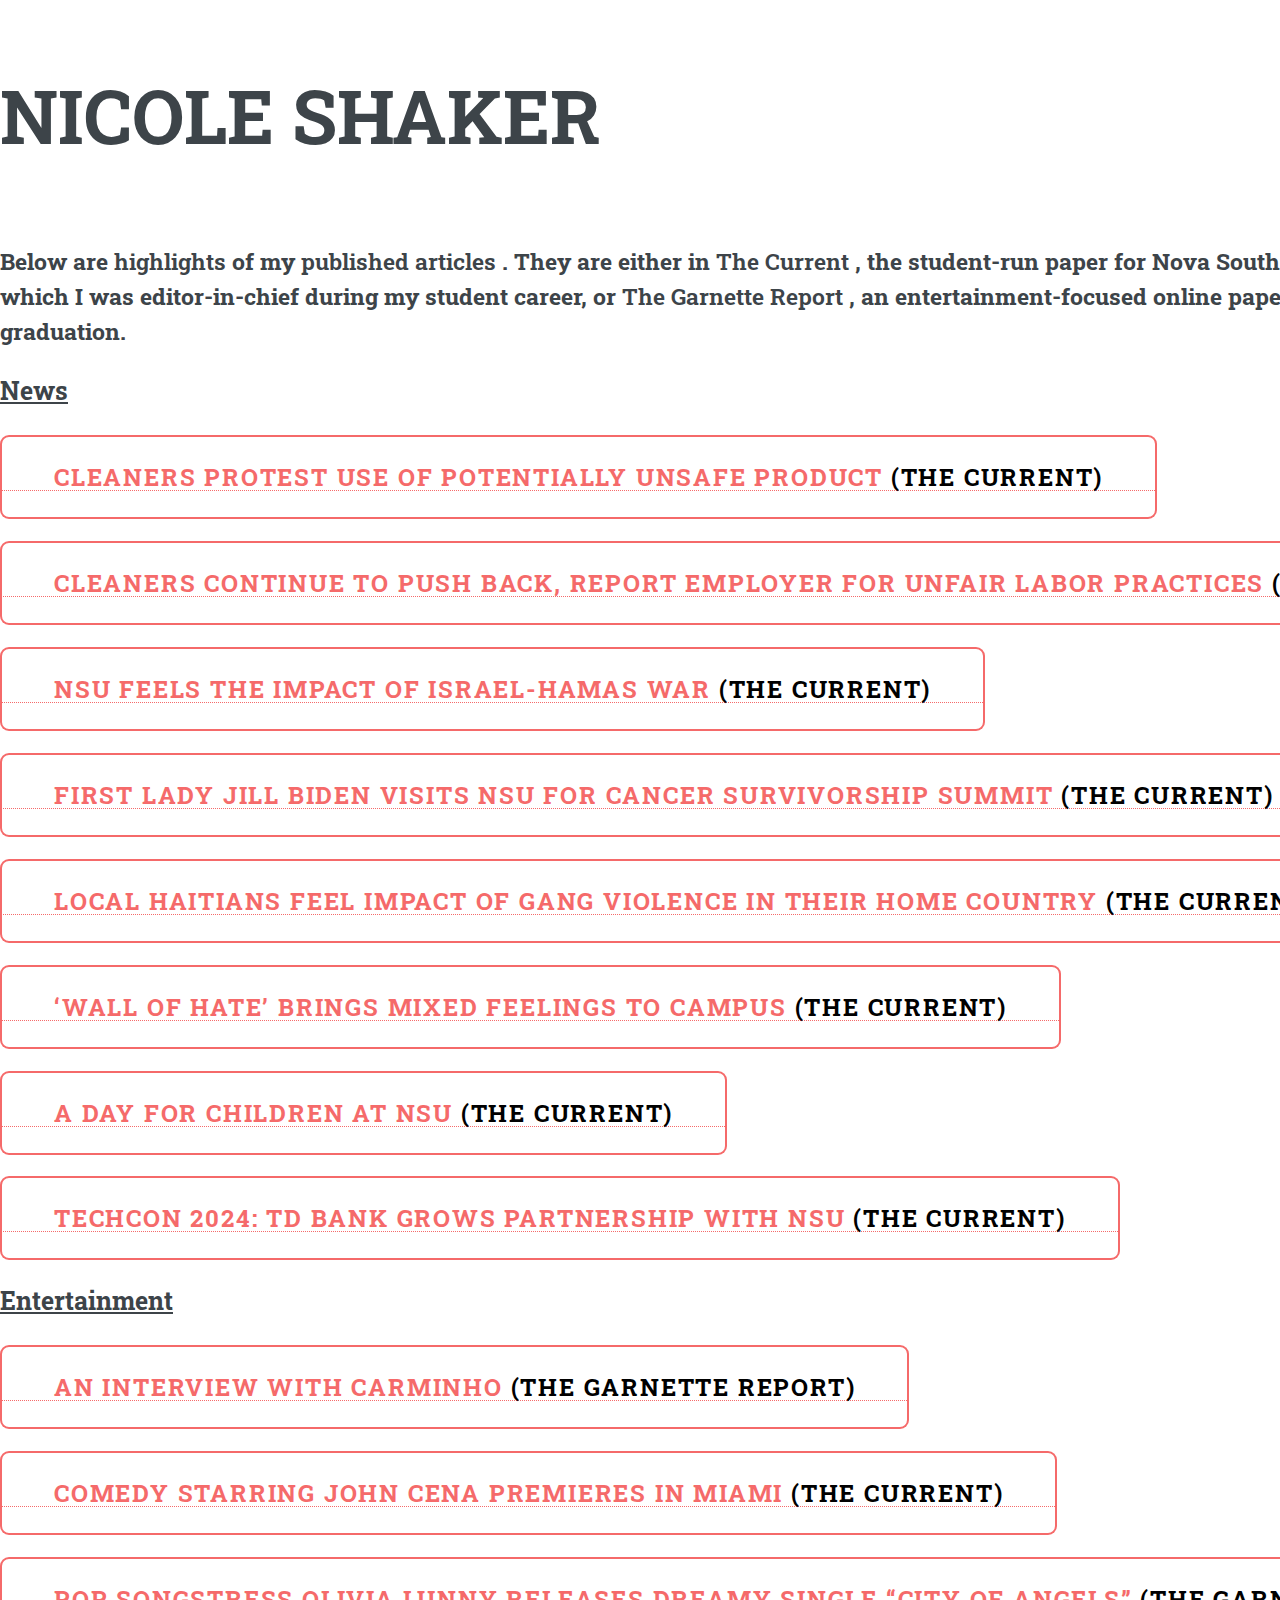
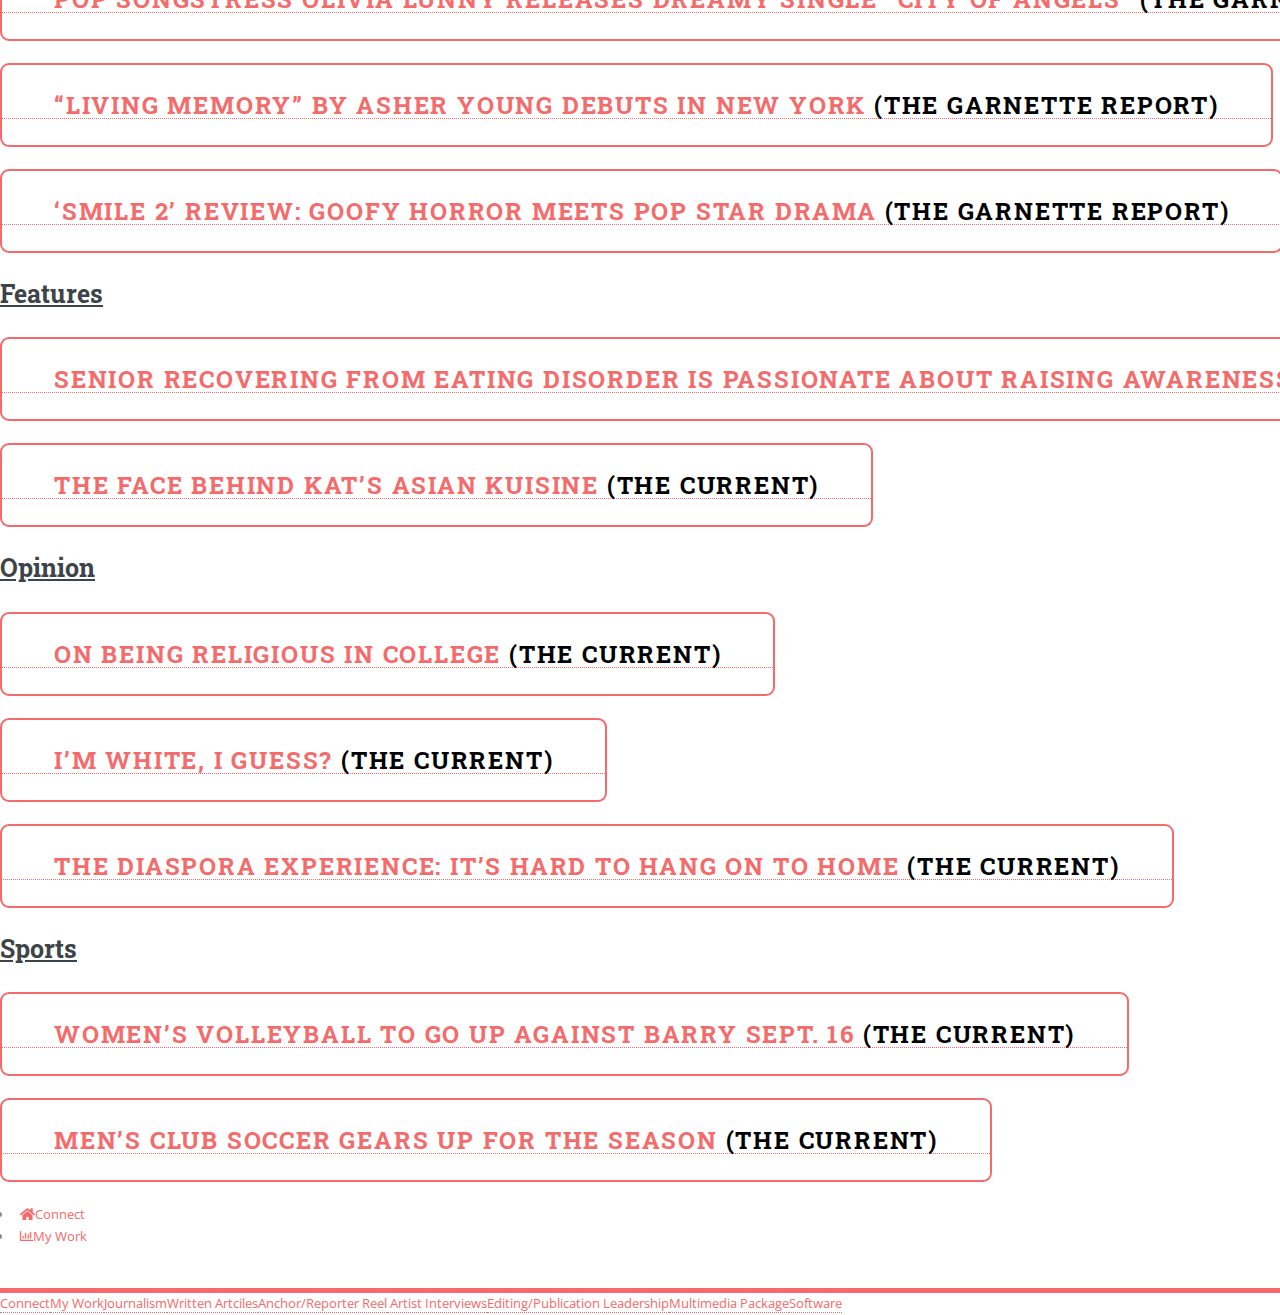
<file: written-articles.html>
<!DOCTYPE HTML>

<html>
	<head>
		<title>NICOLE SHAKER</title>
		<meta charset="utf-8" />
		<meta name="viewport" content="width=device-width, initial-scale=1, user-scalable=no" />
		<link rel="stylesheet" href="assets/css/main.css" />
	</head>
	<body class="homepage is-preload">
		<div id="page-wrapper">

			<!-- Header -->
				<section id="header">
					<div class="container">

						<!-- Logo -->
							<h1 style="font-size: 74px" id="logo"><a href="index.html"> NICOLE SHAKER</a></h1>
							<br/><br/>
							<h2> Below are <strong>highlights</strong> of my<strong> published articles </strong>. They are either in  <strong>The Current</strong> ,
								the student-run paper for Nova Southeastern University, for which I was editor-in-chief during my student career, or <strong> The 
								Garnette Report</strong> , an entertainment-focused online paper I worked for post-graduation. 
							 </h2>
							<h2 style="font-size: 25px"> <u>  News</u> </h2>
							
							<a href="https://www.makomedia.nova.edu/cleaners-protest-use-of-potentially-unsafe-product/" target="_blank" style="text-decoration: none;">
								<button style="font-size:24px" ;>
									Cleaners Protest Use Of Potentially Unsafe Product
   <span style="color: black;">(The Current)</span>
									
								</button></a>
								<br/><br/>
								<a href="https://www.makomedia.nova.edu/cleaners-continue-to-push-back-report-employer-for-unfair-labor-practices/" target="_blank" style="text-decoration: none;">
									<button style="font-size:24px" ;>
										Cleaners Continue To Push Back, Report Employer For Unfair Labor Practices
	   <span style="color: black;">(The Current)</span>
										
									</button></a>
									<br/><br/>
									<a href="https://www.makomedia.nova.edu/nsu-feels-the-impact-of-israel-hamas-war/" target="_blank" style="text-decoration: none;">
										<button style="font-size:24px" ;>
											NSU Feels The Impact Of Israel-Hamas War
		   <span style="color: black;">(The Current)</span>
											
										</button></a>

									
									<br/><br/>

									<a href="https://www.makomedia.nova.edu/first-lady-jill-biden-visits-nsu-for-cancer-survivorship-summit/" target="_blank" style="text-decoration: none;">
										<button style="font-size:24px" ;>
											First Lady Jill Biden Visits NSU For Cancer Survivorship Summit
		   <span style="color: black;">(The Current)</span>
											
										</button></a>

									
									<br/><br/>

									<a href="https://www.makomedia.nova.edu/local-haitians-feel-impact-of-gang-violence-in-their-home-country/" target="_blank" style="text-decoration: none;">
										<button style="font-size:24px" ;>
											Local Haitians Feel Impact Of Gang Violence In Their Home Country
		   <span style="color: black;">(The Current)</span>
											
										</button></a>

									
									<br/><br/>

									<a href="https://www.makomedia.nova.edu/wall-of-hate-brings-mixed-feelings-to-campus/" target="_blank" style="text-decoration: none;">
										<button style="font-size:24px" ;>
											‘Wall Of Hate’ Brings Mixed Feelings To Campus
		   <span style="color: black;">(The Current)</span>
											
										</button></a>

									
									<br/><br/>

									<a href="https://www.makomedia.nova.edu/a-day-for-children-at-nsu/" target="_blank" style="text-decoration: none;">
										<button style="font-size:24px" ;>
											A Day for Children at NSU
		   <span style="color: black;">(The Current)</span>
											
										</button></a>

									
									<br/><br/>

									<a href="https://www.makomedia.nova.edu/techcon-2024-td-bank-grows-partnership-with-nsu/" target="_blank" style="text-decoration: none;">
										<button style="font-size:24px" ;>
											TechCon 2024: TD Bank Grows Partnership With NSU
		   <span style="color: black;">(The Current)</span>
											
										</button></a>

									
									<br/><br/>
								<h2 style="font-size: 25px"> <u>  Entertainment </u> </h2>
								<a href="https://thegarnettereport.com/art/music/an-interview-with-carminho/" target="_blank" style="text-decoration: none;">
									<button style="font-size: 24px;">
									  An Interview with Carminho 
									  <span style="color: black;">(The Garnette Report)</span>
									</button>
								  </a>
								  <br/><br/>

								  <a href="https://www.makomedia.nova.edu/comedy-starring-john-cena-premieres-in-miami/" target="_blank" style="text-decoration: none;">
									<button style="font-size:24px" ;>
										Comedy starring John Cena premieres in Miami <span style="color: black;">(The Current)</span>
										
									</button></a>
									<br/>
							
							<br/>
								<a href="https://thegarnettereport.com/art/music/pop-songstress-olivia-lunny-releases-dreamy-single-city-of-angels/" target="_blank" style="text-decoration: none;">
									<button style="font-size:24px" ;>
										Pop Songstress Olivia Lunny Releases Dreamy Single “City of Angels”   <span style="color: black;">(The Garnette Report)</span>
										
									</button></a>
									<br/>
							
							<br/>

							<a href="https://thegarnettereport.com/art/living-memory-by-asher-young-debuts-in-new-york/" target="_blank" style="text-decoration: none;">
								<button style="font-size:24px" ;>
									“Living Memory” by Asher Young Debuts in New York   <span style="color: black;">(The Garnette Report)</span>
									
								</button></a>
								<br/>
						
						<br/>

						<a href="https://thegarnettereport.com/film-tv/smile-2-review-goofy-horror-meets-pop-star-drama/" target="_blank" style="text-decoration: none;">
							<button style="font-size:24px" ;>
								‘Smile 2’ Review: Goofy Horror Meets Pop Star Drama <span style="color: black;">(The Garnette Report)</span>
								
							</button></a>
							<br/>
					
					<br/>
					<h2 style="font-size: 25px"> <u>  Features </u> </h2>
								<a href="https://www.makomedia.nova.edu/senior-recovering-from-eating-disorder-is-passionate-about-raising-awareness/" target="_blank" style="text-decoration: none;">
									<button style="font-size: 24px;">
										Senior recovering from eating disorder is passionate about raising awareness
									  <span style="color: black;">(The Current)</span>
									</button>
								  </a>
								  <br/><br/>

								  <a href="https://www.makomedia.nova.edu/the-face-behind-kats-asian-kuisine/" target="_blank" style="text-decoration: none;">
									<button style="font-size: 24px;">
										The face behind Kat’s Asian Kuisine
									  <span style="color: black;">(The Current)</span>
									</button>
								  </a>
								  <br/><br/>

								  <h2 style="font-size: 25px"> <u>  Opinion </u> </h2>
								

								  <a href="https://www.makomedia.nova.edu/on-being-religious-in-college/" target="_blank" style="text-decoration: none;">
									<button style="font-size: 24px;">
										On being religious in college
									  <span style="color: black;">(The Current)</span>
									</button>
								  </a>
								  <br/><br/>

								  <a href="https://www.makomedia.nova.edu/im-white-i-guess/" target="_blank" style="text-decoration: none;">
									<button style="font-size: 24px;">
										I’m white, I guess?
									  <span style="color: black;">(The Current)</span>
									</button>
								  </a>
								  <br/><br/>

								  <a href="https://www.makomedia.nova.edu/the-diaspora-experience-its-hard-to-hang-on-to-home/" target="_blank" style="text-decoration: none;">
									<button style="font-size: 24px;">
										The diaspora experience: It’s hard to hang on to home
									  <span style="color: black;">(The Current)</span>
									</button>
								  </a>
								  <br/><br/>

								  
								  <h2 style="font-size: 25px"> <u>  Sports </u> </h2>
								

								  <a href="https://www.makomedia.nova.edu/womens-volleyball-to-go-up-against-barry-sept-16/" target="_blank" style="text-decoration: none;">
									<button style="font-size: 24px;">
										Women’s volleyball to go up against Barry Sept. 16
									  <span style="color: black;">(The Current)</span>
									</button>
								  </a>
								  <br/><br/>

								  <a href="https://www.makomedia.nova.edu/mens-club-soccer-gears-up-for-the-season/" target="_blank" style="text-decoration: none;">
									<button style="font-size: 24px;">
										Men’s Club Soccer gears up for the season
									  <span style="color: black;">(The Current)</span>
									</button>
								  </a>
								  <br/><br/>

					

						<!-- Nav -->
						<nav id="nav">
							<ul>
								<li><a class="icon solid fa-home" href="index.html"><span>Connect</span></a></li>
								<li>
									<a href="#" class="icon fa-chart-bar"><span>My Work</span></a>
									<ul>
								
										<li>
											<a href="#">Journalism</a>
											<ul>
												<li><a href="written-articles.html">Written Artciles</a></li>
												<li><a href="https://youtu.be/CNKgC1sdD7Q" target="_blank">Anchor/Reporter Reel</a></li>
												<li><a href="artist-interviews1.html" > Artist Interviews</a></li>
												<li><a href="edting.html">Editing/Publication Leadership</a></li>
												<li><a href="mmpack.html">Multimedia Package</a></li>
											</ul>
										</li>
										<li><a href="software.html">Software</a></li>
									</ul>
								</li>
							
							</ul>
						</nav>

					</div>
				</section>
			


									
						

		<!-- Scripts -->
			<script src="assets/js/jquery.min.js"></script>
			<script src="assets/js/jquery.dropotron.min.js"></script>
			<script src="assets/js/browser.min.js"></script>
			<script src="assets/js/breakpoints.min.js"></script>
			<script src="assets/js/util.js"></script>
			<script src="assets/js/main.js"></script>

	</body>
</html>
</file>
<file: assets/css/main.css>
@import url(fontawesome-all.min.css);
@import url("https://fonts.googleapis.com/css?family=Open+Sans:400,600,400italic,600italic|Roboto+Slab:400,700");
/*
	Editorial by HTML5 UP
	html5up.net | @ajlkn
	Free for personal and commercial use under the CCA 3.0 license (html5up.net/license)
*/
html, body, div, span, applet, object,
iframe, h1, h2, h3, h4, h5, h6, p, blockquote,
pre, a, abbr, acronym, address, big, cite,
code, del, dfn, em, img, ins, kbd, q, s, samp,
small, strike, strong, sub, sup, tt, var, b,
u, i, center, dl, dt, dd, ol, ul, li, fieldset,
form, label, legend, table, caption, tbody,
tfoot, thead, tr, th, td, article, aside,
canvas, details, embed, figure, figcaption,
footer, header, hgroup, menu, nav, output, ruby,
section, summary, time, mark, audio, video {
  margin: 0;
  padding: 0;
  border: 0;
  font-size: 100%;
  font: inherit;
  vertical-align: baseline; }

article, aside, details, figcaption, figure,
footer, header, hgroup, menu, nav, section {
  display: block; }

body {
  line-height: 1; }

ol, ul {
  list-style: none; }

blockquote, q {
  quotes: none; }
  blockquote:before, blockquote:after, q:before, q:after {
    content: '';
    content: none; }

table {
  border-collapse: collapse;
  border-spacing: 0; }

body {
  -webkit-text-size-adjust: none; }

mark {
  background-color: transparent;
  color: inherit; }

input::-moz-focus-inner {
  border: 0;
  padding: 0; }

input, select, textarea {
  -moz-appearance: none;
  -webkit-appearance: none;
  -ms-appearance: none;
  appearance: none; }

/* Basic */
@-ms-viewport {
  width: device-width; }

body {
  -ms-overflow-style: scrollbar; }

@media screen and (max-width: 480px) {
  html, body {
    min-width: 320px; } }

html {
  box-sizing: border-box; }

*, *:before, *:after {
  box-sizing: inherit; }

body {
  background: #ffffff; }
  body.is-preload *, body.is-preload *:before, body.is-preload *:after, body.is-resizing *, body.is-resizing *:before, body.is-resizing *:after {
    -moz-animation: none !important;
    -webkit-animation: none !important;
    -ms-animation: none !important;
    animation: none !important;
    -moz-transition: none !important;
    -webkit-transition: none !important;
    -ms-transition: none !important;
    transition: none !important; }

/* Type */
body, input, select, textarea {
  color: #7f888f;
  font-family: "Open Sans", sans-serif;
  font-size: 13pt;
  font-weight: 400;
  line-height: 1.65; }
  @media screen and (max-width: 1680px) {
    body, input, select, textarea {
      font-size: 11pt; } }
  @media screen and (max-width: 1280px) {
    body, input, select, textarea {
      font-size: 10pt; } }
  @media screen and (max-width: 360px) {
    body, input, select, textarea {
      font-size: 9pt; } }

a {
  -moz-transition: color 0.2s ease-in-out, border-bottom-color 0.2s ease-in-out;
  -webkit-transition: color 0.2s ease-in-out, border-bottom-color 0.2s ease-in-out;
  -ms-transition: color 0.2s ease-in-out, border-bottom-color 0.2s ease-in-out;
  transition: color 0.2s ease-in-out, border-bottom-color 0.2s ease-in-out;
  border-bottom: dotted 1px;
  color: #f56a6a;
  text-decoration: none; }
  a:hover {
    border-bottom-color: #f56a6a;
    color: #f56a6a !important; }
    a:hover strong {
      color: inherit; }

strong, b {
  color: #3d4449;
  font-weight: 600; }

em, i {
  font-style: italic; }

p {
  margin: 0 0 2em 0; }

h1, h2, h3, h4, h5, h6 {
  color: #3d4449;
  font-family: "Roboto Slab", serif;
  font-weight: 700;
  line-height: 1.5;
  margin: 0 0 1em 0; }
  h1 a, h2 a, h3 a, h4 a, h5 a, h6 a {
    color: inherit;
    text-decoration: none;
    border-bottom: 0; }

h1 {
  font-size: 4em;
  margin: 0 0 0.5em 0;
  line-height: 1.3; }

h2 {
  font-size: 1.75em; }

h3 {
  font-size: 1.25em; }

h4 {
  font-size: 1.1em; }

h5 {
  font-size: 0.9em; }

h6 {
  font-size: 0.7em; }

@media screen and (max-width: 1680px) {
  h1 {
    font-size: 3.5em; } }

@media screen and (max-width: 980px) {
  h1 {
    font-size: 3.25em; } }

@media screen and (max-width: 736px) {
  h1 {
    font-size: 2em;
    line-height: 1.4; }
  h2 {
    font-size: 1.5em; } }

sub {
  font-size: 0.8em;
  position: relative;
  top: 0.5em; }

sup {
  font-size: 0.8em;
  position: relative;
  top: -0.5em; }

blockquote {
  border-left: solid 3px rgba(210, 215, 217, 0.75);
  font-style: italic;
  margin: 0 0 2em 0;
  padding: 0.5em 0 0.5em 2em; }

code {
  background: rgba(230, 235, 237, 0.25);
  border-radius: 0.375em;
  border: solid 1px rgba(210, 215, 217, 0.75);
  font-family: "Courier New", monospace;
  font-size: 0.9em;
  margin: 0 0.25em;
  padding: 0.25em 0.65em; }

pre {
  -webkit-overflow-scrolling: touch;
  font-family: "Courier New", monospace;
  font-size: 0.9em;
  margin: 0 0 2em 0; }
  pre code {
    display: block;
    line-height: 1.75;
    padding: 1em 1.5em;
    overflow-x: auto; }

hr {
  border: 0;
  border-bottom: solid 1px rgba(210, 215, 217, 0.75);
  margin: 2em 0; }
  hr.major {
    margin: 3em 0; }

.align-left {
  text-align: left; }

.align-center {
  text-align: center; }

.align-right {
  text-align: right; }

/* Row */
.row {
  display: flex;
  flex-wrap: wrap;
  box-sizing: border-box;
  align-items: stretch; }
  .row > * {
    box-sizing: border-box; }
  .row.gtr-uniform > * > :last-child {
    margin-bottom: 0; }
  .row.aln-left {
    justify-content: flex-start; }
  .row.aln-center {
    justify-content: center; }
  .row.aln-right {
    justify-content: flex-end; }
  .row.aln-top {
    align-items: flex-start; }
  .row.aln-middle {
    align-items: center; }
  .row.aln-bottom {
    align-items: flex-end; }
  .row > .imp {
    order: -1; }
  .row > .col-1 {
    width: 8.33333%; }
  .row > .off-1 {
    margin-left: 8.33333%; }
  .row > .col-2 {
    width: 16.66667%; }
  .row > .off-2 {
    margin-left: 16.66667%; }
  .row > .col-3 {
    width: 25%; }
  .row > .off-3 {
    margin-left: 25%; }
  .row > .col-4 {
    width: 33.33333%; }
  .row > .off-4 {
    margin-left: 33.33333%; }
  .row > .col-5 {
    width: 41.66667%; }
  .row > .off-5 {
    margin-left: 41.66667%; }
  .row > .col-6 {
    width: 50%; }
  .row > .off-6 {
    margin-left: 50%; }
  .row > .col-7 {
    width: 58.33333%; }
  .row > .off-7 {
    margin-left: 58.33333%; }
  .row > .col-8 {
    width: 66.66667%; }
  .row > .off-8 {
    margin-left: 66.66667%; }
  .row > .col-9 {
    width: 75%; }
  .row > .off-9 {
    margin-left: 75%; }
  .row > .col-10 {
    width: 83.33333%; }
  .row > .off-10 {
    margin-left: 83.33333%; }
  .row > .col-11 {
    width: 91.66667%; }
  .row > .off-11 {
    margin-left: 91.66667%; }
  .row > .col-12 {
    width: 100%; }
  .row > .off-12 {
    margin-left: 100%; }
  .row.gtr-0 {
    margin-top: 0;
    margin-left: 0em; }
    .row.gtr-0 > * {
      padding: 0 0 0 0em; }
    .row.gtr-0.gtr-uniform {
      margin-top: 0em; }
      .row.gtr-0.gtr-uniform > * {
        padding-top: 0em; }
  .row.gtr-25 {
    margin-top: 0;
    margin-left: -0.375em; }
    .row.gtr-25 > * {
      padding: 0 0 0 0.375em; }
    .row.gtr-25.gtr-uniform {
      margin-top: -0.375em; }
      .row.gtr-25.gtr-uniform > * {
        padding-top: 0.375em; }
  .row.gtr-50 {
    margin-top: 0;
    margin-left: -0.75em; }
    .row.gtr-50 > * {
      padding: 0 0 0 0.75em; }
    .row.gtr-50.gtr-uniform {
      margin-top: -0.75em; }
      .row.gtr-50.gtr-uniform > * {
        padding-top: 0.75em; }
  .row {
    margin-top: 0;
    margin-left: -1.5em; }
    .row > * {
      padding: 0 0 0 1.5em; }
    .row.gtr-uniform {
      margin-top: -1.5em; }
      .row.gtr-uniform > * {
        padding-top: 1.5em; }
  .row.gtr-150 {
    margin-top: 0;
    margin-left: -2.25em; }
    .row.gtr-150 > * {
      padding: 0 0 0 2.25em; }
    .row.gtr-150.gtr-uniform {
      margin-top: -2.25em; }
      .row.gtr-150.gtr-uniform > * {
        padding-top: 2.25em; }
  .row.gtr-200 {
    margin-top: 0;
    margin-left: -3em; }
    .row.gtr-200 > * {
      padding: 0 0 0 3em; }
    .row.gtr-200.gtr-uniform {
      margin-top: -3em; }
      .row.gtr-200.gtr-uniform > * {
        padding-top: 3em; }
  @media screen and (max-width: 1680px) {
    .row {
      display: flex;
      flex-wrap: wrap;
      box-sizing: border-box;
      align-items: stretch; }
      .row > * {
        box-sizing: border-box; }
      .row.gtr-uniform > * > :last-child {
        margin-bottom: 0; }
      .row.aln-left {
        justify-content: flex-start; }
      .row.aln-center {
        justify-content: center; }
      .row.aln-right {
        justify-content: flex-end; }
      .row.aln-top {
        align-items: flex-start; }
      .row.aln-middle {
        align-items: center; }
      .row.aln-bottom {
        align-items: flex-end; }
      .row > .imp-xlarge {
        order: -1; }
      .row > .col-1-xlarge {
        width: 8.33333%; }
      .row > .off-1-xlarge {
        margin-left: 8.33333%; }
      .row > .col-2-xlarge {
        width: 16.66667%; }
      .row > .off-2-xlarge {
        margin-left: 16.66667%; }
      .row > .col-3-xlarge {
        width: 25%; }
      .row > .off-3-xlarge {
        margin-left: 25%; }
      .row > .col-4-xlarge {
        width: 33.33333%; }
      .row > .off-4-xlarge {
        margin-left: 33.33333%; }
      .row > .col-5-xlarge {
        width: 41.66667%; }
      .row > .off-5-xlarge {
        margin-left: 41.66667%; }
      .row > .col-6-xlarge {
        width: 50%; }
      .row > .off-6-xlarge {
        margin-left: 50%; }
      .row > .col-7-xlarge {
        width: 58.33333%; }
      .row > .off-7-xlarge {
        margin-left: 58.33333%; }
      .row > .col-8-xlarge {
        width: 66.66667%; }
      .row > .off-8-xlarge {
        margin-left: 66.66667%; }
      .row > .col-9-xlarge {
        width: 75%; }
      .row > .off-9-xlarge {
        margin-left: 75%; }
      .row > .col-10-xlarge {
        width: 83.33333%; }
      .row > .off-10-xlarge {
        margin-left: 83.33333%; }
      .row > .col-11-xlarge {
        width: 91.66667%; }
      .row > .off-11-xlarge {
        margin-left: 91.66667%; }
      .row > .col-12-xlarge {
        width: 100%; }
      .row > .off-12-xlarge {
        margin-left: 100%; }
      .row.gtr-0 {
        margin-top: 0;
        margin-left: 0em; }
        .row.gtr-0 > * {
          padding: 0 0 0 0em; }
        .row.gtr-0.gtr-uniform {
          margin-top: 0em; }
          .row.gtr-0.gtr-uniform > * {
            padding-top: 0em; }
      .row.gtr-25 {
        margin-top: 0;
        margin-left: -0.375em; }
        .row.gtr-25 > * {
          padding: 0 0 0 0.375em; }
        .row.gtr-25.gtr-uniform {
          margin-top: -0.375em; }
          .row.gtr-25.gtr-uniform > * {
            padding-top: 0.375em; }
      .row.gtr-50 {
        margin-top: 0;
        margin-left: -0.75em; }
        .row.gtr-50 > * {
          padding: 0 0 0 0.75em; }
        .row.gtr-50.gtr-uniform {
          margin-top: -0.75em; }
          .row.gtr-50.gtr-uniform > * {
            padding-top: 0.75em; }
      .row {
        margin-top: 0;
        margin-left: -1.5em; }
        .row > * {
          padding: 0 0 0 1.5em; }
        .row.gtr-uniform {
          margin-top: -1.5em; }
          .row.gtr-uniform > * {
            padding-top: 1.5em; }
      .row.gtr-150 {
        margin-top: 0;
        margin-left: -2.25em; }
        .row.gtr-150 > * {
          padding: 0 0 0 2.25em; }
        .row.gtr-150.gtr-uniform {
          margin-top: -2.25em; }
          .row.gtr-150.gtr-uniform > * {
            padding-top: 2.25em; }
      .row.gtr-200 {
        margin-top: 0;
        margin-left: -3em; }
        .row.gtr-200 > * {
          padding: 0 0 0 3em; }
        .row.gtr-200.gtr-uniform {
          margin-top: -3em; }
          .row.gtr-200.gtr-uniform > * {
            padding-top: 3em; } }
  @media screen and (max-width: 1280px) {
    .row {
      display: flex;
      flex-wrap: wrap;
      box-sizing: border-box;
      align-items: stretch; }
      .row > * {
        box-sizing: border-box; }
      .row.gtr-uniform > * > :last-child {
        margin-bottom: 0; }
      .row.aln-left {
        justify-content: flex-start; }
      .row.aln-center {
        justify-content: center; }
      .row.aln-right {
        justify-content: flex-end; }
      .row.aln-top {
        align-items: flex-start; }
      .row.aln-middle {
        align-items: center; }
      .row.aln-bottom {
        align-items: flex-end; }
      .row > .imp-large {
        order: -1; }
      .row > .col-1-large {
        width: 8.33333%; }
      .row > .off-1-large {
        margin-left: 8.33333%; }
      .row > .col-2-large {
        width: 16.66667%; }
      .row > .off-2-large {
        margin-left: 16.66667%; }
      .row > .col-3-large {
        width: 25%; }
      .row > .off-3-large {
        margin-left: 25%; }
      .row > .col-4-large {
        width: 33.33333%; }
      .row > .off-4-large {
        margin-left: 33.33333%; }
      .row > .col-5-large {
        width: 41.66667%; }
      .row > .off-5-large {
        margin-left: 41.66667%; }
      .row > .col-6-large {
        width: 50%; }
      .row > .off-6-large {
        margin-left: 50%; }
      .row > .col-7-large {
        width: 58.33333%; }
      .row > .off-7-large {
        margin-left: 58.33333%; }
      .row > .col-8-large {
        width: 66.66667%; }
      .row > .off-8-large {
        margin-left: 66.66667%; }
      .row > .col-9-large {
        width: 75%; }
      .row > .off-9-large {
        margin-left: 75%; }
      .row > .col-10-large {
        width: 83.33333%; }
      .row > .off-10-large {
        margin-left: 83.33333%; }
      .row > .col-11-large {
        width: 91.66667%; }
      .row > .off-11-large {
        margin-left: 91.66667%; }
      .row > .col-12-large {
        width: 100%; }
      .row > .off-12-large {
        margin-left: 100%; }
      .row.gtr-0 {
        margin-top: 0;
        margin-left: 0em; }
        .row.gtr-0 > * {
          padding: 0 0 0 0em; }
        .row.gtr-0.gtr-uniform {
          margin-top: 0em; }
          .row.gtr-0.gtr-uniform > * {
            padding-top: 0em; }
      .row.gtr-25 {
        margin-top: 0;
        margin-left: -0.375em; }
        .row.gtr-25 > * {
          padding: 0 0 0 0.375em; }
        .row.gtr-25.gtr-uniform {
          margin-top: -0.375em; }
          .row.gtr-25.gtr-uniform > * {
            padding-top: 0.375em; }
      .row.gtr-50 {
        margin-top: 0;
        margin-left: -0.75em; }
        .row.gtr-50 > * {
          padding: 0 0 0 0.75em; }
        .row.gtr-50.gtr-uniform {
          margin-top: -0.75em; }
          .row.gtr-50.gtr-uniform > * {
            padding-top: 0.75em; }
      .row {
        margin-top: 0;
        margin-left: -1.5em; }
        .row > * {
          padding: 0 0 0 1.5em; }
        .row.gtr-uniform {
          margin-top: -1.5em; }
          .row.gtr-uniform > * {
            padding-top: 1.5em; }
      .row.gtr-150 {
        margin-top: 0;
        margin-left: -2.25em; }
        .row.gtr-150 > * {
          padding: 0 0 0 2.25em; }
        .row.gtr-150.gtr-uniform {
          margin-top: -2.25em; }
          .row.gtr-150.gtr-uniform > * {
            padding-top: 2.25em; }
      .row.gtr-200 {
        margin-top: 0;
        margin-left: -3em; }
        .row.gtr-200 > * {
          padding: 0 0 0 3em; }
        .row.gtr-200.gtr-uniform {
          margin-top: -3em; }
          .row.gtr-200.gtr-uniform > * {
            padding-top: 3em; } }
  @media screen and (max-width: 980px) {
    .row {
      display: flex;
      flex-wrap: wrap;
      box-sizing: border-box;
      align-items: stretch; }
      .row > * {
        box-sizing: border-box; }
      .row.gtr-uniform > * > :last-child {
        margin-bottom: 0; }
      .row.aln-left {
        justify-content: flex-start; }
      .row.aln-center {
        justify-content: center; }
      .row.aln-right {
        justify-content: flex-end; }
      .row.aln-top {
        align-items: flex-start; }
      .row.aln-middle {
        align-items: center; }
      .row.aln-bottom {
        align-items: flex-end; }
      .row > .imp-medium {
        order: -1; }
      .row > .col-1-medium {
        width: 8.33333%; }
      .row > .off-1-medium {
        margin-left: 8.33333%; }
      .row > .col-2-medium {
        width: 16.66667%; }
      .row > .off-2-medium {
        margin-left: 16.66667%; }
      .row > .col-3-medium {
        width: 25%; }
      .row > .off-3-medium {
        margin-left: 25%; }
      .row > .col-4-medium {
        width: 33.33333%; }
      .row > .off-4-medium {
        margin-left: 33.33333%; }
      .row > .col-5-medium {
        width: 41.66667%; }
      .row > .off-5-medium {
        margin-left: 41.66667%; }
      .row > .col-6-medium {
        width: 50%; }
      .row > .off-6-medium {
        margin-left: 50%; }
      .row > .col-7-medium {
        width: 58.33333%; }
      .row > .off-7-medium {
        margin-left: 58.33333%; }
      .row > .col-8-medium {
        width: 66.66667%; }
      .row > .off-8-medium {
        margin-left: 66.66667%; }
      .row > .col-9-medium {
        width: 75%; }
      .row > .off-9-medium {
        margin-left: 75%; }
      .row > .col-10-medium {
        width: 83.33333%; }
      .row > .off-10-medium {
        margin-left: 83.33333%; }
      .row > .col-11-medium {
        width: 91.66667%; }
      .row > .off-11-medium {
        margin-left: 91.66667%; }
      .row > .col-12-medium {
        width: 100%; }
      .row > .off-12-medium {
        margin-left: 100%; }
      .row.gtr-0 {
        margin-top: 0;
        margin-left: 0em; }
        .row.gtr-0 > * {
          padding: 0 0 0 0em; }
        .row.gtr-0.gtr-uniform {
          margin-top: 0em; }
          .row.gtr-0.gtr-uniform > * {
            padding-top: 0em; }
      .row.gtr-25 {
        margin-top: 0;
        margin-left: -0.375em; }
        .row.gtr-25 > * {
          padding: 0 0 0 0.375em; }
        .row.gtr-25.gtr-uniform {
          margin-top: -0.375em; }
          .row.gtr-25.gtr-uniform > * {
            padding-top: 0.375em; }
      .row.gtr-50 {
        margin-top: 0;
        margin-left: -0.75em; }
        .row.gtr-50 > * {
          padding: 0 0 0 0.75em; }
        .row.gtr-50.gtr-uniform {
          margin-top: -0.75em; }
          .row.gtr-50.gtr-uniform > * {
            padding-top: 0.75em; }
      .row {
        margin-top: 0;
        margin-left: -1.5em; }
        .row > * {
          padding: 0 0 0 1.5em; }
        .row.gtr-uniform {
          margin-top: -1.5em; }
          .row.gtr-uniform > * {
            padding-top: 1.5em; }
      .row.gtr-150 {
        margin-top: 0;
        margin-left: -2.25em; }
        .row.gtr-150 > * {
          padding: 0 0 0 2.25em; }
        .row.gtr-150.gtr-uniform {
          margin-top: -2.25em; }
          .row.gtr-150.gtr-uniform > * {
            padding-top: 2.25em; }
      .row.gtr-200 {
        margin-top: 0;
        margin-left: -3em; }
        .row.gtr-200 > * {
          padding: 0 0 0 3em; }
        .row.gtr-200.gtr-uniform {
          margin-top: -3em; }
          .row.gtr-200.gtr-uniform > * {
            padding-top: 3em; } }
  @media screen and (max-width: 736px) {
    .row {
      display: flex;
      flex-wrap: wrap;
      box-sizing: border-box;
      align-items: stretch; }
      .row > * {
        box-sizing: border-box; }
      .row.gtr-uniform > * > :last-child {
        margin-bottom: 0; }
      .row.aln-left {
        justify-content: flex-start; }
      .row.aln-center {
        justify-content: center; }
      .row.aln-right {
        justify-content: flex-end; }
      .row.aln-top {
        align-items: flex-start; }
      .row.aln-middle {
        align-items: center; }
      .row.aln-bottom {
        align-items: flex-end; }
      .row > .imp-small {
        order: -1; }
      .row > .col-1-small {
        width: 8.33333%; }
      .row > .off-1-small {
        margin-left: 8.33333%; }
      .row > .col-2-small {
        width: 16.66667%; }
      .row > .off-2-small {
        margin-left: 16.66667%; }
      .row > .col-3-small {
        width: 25%; }
      .row > .off-3-small {
        margin-left: 25%; }
      .row > .col-4-small {
        width: 33.33333%; }
      .row > .off-4-small {
        margin-left: 33.33333%; }
      .row > .col-5-small {
        width: 41.66667%; }
      .row > .off-5-small {
        margin-left: 41.66667%; }
      .row > .col-6-small {
        width: 50%; }
      .row > .off-6-small {
        margin-left: 50%; }
      .row > .col-7-small {
        width: 58.33333%; }
      .row > .off-7-small {
        margin-left: 58.33333%; }
      .row > .col-8-small {
        width: 66.66667%; }
      .row > .off-8-small {
        margin-left: 66.66667%; }
      .row > .col-9-small {
        width: 75%; }
      .row > .off-9-small {
        margin-left: 75%; }
      .row > .col-10-small {
        width: 83.33333%; }
      .row > .off-10-small {
        margin-left: 83.33333%; }
      .row > .col-11-small {
        width: 91.66667%; }
      .row > .off-11-small {
        margin-left: 91.66667%; }
      .row > .col-12-small {
        width: 100%; }
      .row > .off-12-small {
        margin-left: 100%; }
      .row.gtr-0 {
        margin-top: 0;
        margin-left: 0em; }
        .row.gtr-0 > * {
          padding: 0 0 0 0em; }
        .row.gtr-0.gtr-uniform {
          margin-top: 0em; }
          .row.gtr-0.gtr-uniform > * {
            padding-top: 0em; }
      .row.gtr-25 {
        margin-top: 0;
        margin-left: -0.375em; }
        .row.gtr-25 > * {
          padding: 0 0 0 0.375em; }
        .row.gtr-25.gtr-uniform {
          margin-top: -0.375em; }
          .row.gtr-25.gtr-uniform > * {
            padding-top: 0.375em; }
      .row.gtr-50 {
        margin-top: 0;
        margin-left: -0.75em; }
        .row.gtr-50 > * {
          padding: 0 0 0 0.75em; }
        .row.gtr-50.gtr-uniform {
          margin-top: -0.75em; }
          .row.gtr-50.gtr-uniform > * {
            padding-top: 0.75em; }
      .row {
        margin-top: 0;
        margin-left: -1.5em; }
        .row > * {
          padding: 0 0 0 1.5em; }
        .row.gtr-uniform {
          margin-top: -1.5em; }
          .row.gtr-uniform > * {
            padding-top: 1.5em; }
      .row.gtr-150 {
        margin-top: 0;
        margin-left: -2.25em; }
        .row.gtr-150 > * {
          padding: 0 0 0 2.25em; }
        .row.gtr-150.gtr-uniform {
          margin-top: -2.25em; }
          .row.gtr-150.gtr-uniform > * {
            padding-top: 2.25em; }
      .row.gtr-200 {
        margin-top: 0;
        margin-left: -3em; }
        .row.gtr-200 > * {
          padding: 0 0 0 3em; }
        .row.gtr-200.gtr-uniform {
          margin-top: -3em; }
          .row.gtr-200.gtr-uniform > * {
            padding-top: 3em; } }
  @media screen and (max-width: 480px) {
    .row {
      display: flex;
      flex-wrap: wrap;
      box-sizing: border-box;
      align-items: stretch; }
      .row > * {
        box-sizing: border-box; }
      .row.gtr-uniform > * > :last-child {
        margin-bottom: 0; }
      .row.aln-left {
        justify-content: flex-start; }
      .row.aln-center {
        justify-content: center; }
      .row.aln-right {
        justify-content: flex-end; }
      .row.aln-top {
        align-items: flex-start; }
      .row.aln-middle {
        align-items: center; }
      .row.aln-bottom {
        align-items: flex-end; }
      .row > .imp-xsmall {
        order: -1; }
      .row > .col-1-xsmall {
        width: 8.33333%; }
      .row > .off-1-xsmall {
        margin-left: 8.33333%; }
      .row > .col-2-xsmall {
        width: 16.66667%; }
      .row > .off-2-xsmall {
        margin-left: 16.66667%; }
      .row > .col-3-xsmall {
        width: 25%; }
      .row > .off-3-xsmall {
        margin-left: 25%; }
      .row > .col-4-xsmall {
        width: 33.33333%; }
      .row > .off-4-xsmall {
        margin-left: 33.33333%; }
      .row > .col-5-xsmall {
        width: 41.66667%; }
      .row > .off-5-xsmall {
        margin-left: 41.66667%; }
      .row > .col-6-xsmall {
        width: 50%; }
      .row > .off-6-xsmall {
        margin-left: 50%; }
      .row > .col-7-xsmall {
        width: 58.33333%; }
      .row > .off-7-xsmall {
        margin-left: 58.33333%; }
      .row > .col-8-xsmall {
        width: 66.66667%; }
      .row > .off-8-xsmall {
        margin-left: 66.66667%; }
      .row > .col-9-xsmall {
        width: 75%; }
      .row > .off-9-xsmall {
        margin-left: 75%; }
      .row > .col-10-xsmall {
        width: 83.33333%; }
      .row > .off-10-xsmall {
        margin-left: 83.33333%; }
      .row > .col-11-xsmall {
        width: 91.66667%; }
      .row > .off-11-xsmall {
        margin-left: 91.66667%; }
      .row > .col-12-xsmall {
        width: 100%; }
      .row > .off-12-xsmall {
        margin-left: 100%; }
      .row.gtr-0 {
        margin-top: 0;
        margin-left: 0em; }
        .row.gtr-0 > * {
          padding: 0 0 0 0em; }
        .row.gtr-0.gtr-uniform {
          margin-top: 0em; }
          .row.gtr-0.gtr-uniform > * {
            padding-top: 0em; }
      .row.gtr-25 {
        margin-top: 0;
        margin-left: -0.375em; }
        .row.gtr-25 > * {
          padding: 0 0 0 0.375em; }
        .row.gtr-25.gtr-uniform {
          margin-top: -0.375em; }
          .row.gtr-25.gtr-uniform > * {
            padding-top: 0.375em; }
      .row.gtr-50 {
        margin-top: 0;
        margin-left: -0.75em; }
        .row.gtr-50 > * {
          padding: 0 0 0 0.75em; }
        .row.gtr-50.gtr-uniform {
          margin-top: -0.75em; }
          .row.gtr-50.gtr-uniform > * {
            padding-top: 0.75em; }
      .row {
        margin-top: 0;
        margin-left: -1.5em; }
        .row > * {
          padding: 0 0 0 1.5em; }
        .row.gtr-uniform {
          margin-top: -1.5em; }
          .row.gtr-uniform > * {
            padding-top: 1.5em; }
      .row.gtr-150 {
        margin-top: 0;
        margin-left: -2.25em; }
        .row.gtr-150 > * {
          padding: 0 0 0 2.25em; }
        .row.gtr-150.gtr-uniform {
          margin-top: -2.25em; }
          .row.gtr-150.gtr-uniform > * {
            padding-top: 2.25em; }
      .row.gtr-200 {
        margin-top: 0;
        margin-left: -3em; }
        .row.gtr-200 > * {
          padding: 0 0 0 3em; }
        .row.gtr-200.gtr-uniform {
          margin-top: -3em; }
          .row.gtr-200.gtr-uniform > * {
            padding-top: 3em; } }

/* Section/Article */
section.special, article.special {
  text-align: center; }

header p {
  font-family: "Roboto Slab", serif;
  font-size: 1em;
  font-weight: 400;
  letter-spacing: 0.075em;
  margin-top: -0.5em;
  text-transform: uppercase; }

header.major > :last-child {
  border-bottom: solid 3px #f56a6a;
  display: inline-block;
  margin: 0 0 2em 0;
  padding: 0 0.75em 0.5em 0; }

header.main > :last-child {
  margin: 0 0 1em 0; }

/* Form */
form {
  margin: 0 0 2em 0; }

label {
  color: #3d4449;
  display: block;
  font-size: 0.9em;
  font-weight: 600;
  margin: 0 0 1em 0; }

input[type="text"],
input[type="password"],
input[type="email"],
input[type="tel"],
input[type="search"],
input[type="url"],
select,
textarea {
  -moz-appearance: none;
  -webkit-appearance: none;
  -ms-appearance: none;
  appearance: none;
  background: #ffffff;
  border-radius: 0.375em;
  border: none;
  border: solid 1px rgba(210, 215, 217, 0.75);
  color: inherit;
  display: block;
  outline: 0;
  padding: 0 1em;
  text-decoration: none;
  width: 100%; }
  input[type="text"]:invalid,
  input[type="password"]:invalid,
  input[type="email"]:invalid,
  input[type="tel"]:invalid,
  input[type="search"]:invalid,
  input[type="url"]:invalid,
  select:invalid,
  textarea:invalid {
    box-shadow: none; }
  input[type="text"]:focus,
  input[type="password"]:focus,
  input[type="email"]:focus,
  input[type="tel"]:focus,
  input[type="search"]:focus,
  input[type="url"]:focus,
  select:focus,
  textarea:focus {
    border-color: #f56a6a;
    box-shadow: 0 0 0 1px #f56a6a; }

select {
  background-image: url("data:image/svg+xml;charset=utf8,%3Csvg xmlns='http://www.w3.org/2000/svg' width='40' height='40' preserveAspectRatio='none' viewBox='0 0 40 40'%3E%3Cpath d='M9.4,12.3l10.4,10.4l10.4-10.4c0.2-0.2,0.5-0.4,0.9-0.4c0.3,0,0.6,0.1,0.9,0.4l3.3,3.3c0.2,0.2,0.4,0.5,0.4,0.9 c0,0.4-0.1,0.6-0.4,0.9L20.7,31.9c-0.2,0.2-0.5,0.4-0.9,0.4c-0.3,0-0.6-0.1-0.9-0.4L4.3,17.3c-0.2-0.2-0.4-0.5-0.4-0.9 c0-0.4,0.1-0.6,0.4-0.9l3.3-3.3c0.2-0.2,0.5-0.4,0.9-0.4S9.1,12.1,9.4,12.3z' fill='rgba(210, 215, 217, 0.75)' /%3E%3C/svg%3E");
  background-size: 1.25em;
  background-repeat: no-repeat;
  background-position: calc(100% - 1em) center;
  height: 2.75em;
  padding-right: 2.75em;
  text-overflow: ellipsis; }
  select option {
    color: #3d4449;
    background: #ffffff; }
  select:focus::-ms-value {
    background-color: transparent; }
  select::-ms-expand {
    display: none; }

input[type="text"],
input[type="password"],
input[type="email"],
input[type="tel"],
input[type="search"],
input[type="url"],
select {
  height: 2.75em; }

textarea {
  padding: 0.75em 1em; }

input[type="checkbox"],
input[type="radio"] {
  -moz-appearance: none;
  -webkit-appearance: none;
  -ms-appearance: none;
  appearance: none;
  display: block;
  float: left;
  margin-right: -2em;
  opacity: 0;
  width: 1em;
  z-index: -1; }
  input[type="checkbox"] + label,
  input[type="radio"] + label {
    text-decoration: none;
    color: #7f888f;
    cursor: pointer;
    display: inline-block;
    font-size: 1em;
    font-weight: 400;
    padding-left: 2.4em;
    padding-right: 0.75em;
    position: relative; }
    input[type="checkbox"] + label:before,
    input[type="radio"] + label:before {
      -moz-osx-font-smoothing: grayscale;
      -webkit-font-smoothing: antialiased;
      display: inline-block;
      font-style: normal;
      font-variant: normal;
      text-rendering: auto;
      line-height: 1;
      text-transform: none !important;
      font-family: 'Font Awesome 5 Free';
      font-weight: 900; }
    input[type="checkbox"] + label:before,
    input[type="radio"] + label:before {
      background: #ffffff;
      border-radius: 0.375em;
      border: solid 1px rgba(210, 215, 217, 0.75);
      content: '';
      display: inline-block;
      font-size: 0.8em;
      height: 2.0625em;
      left: 0;
      line-height: 2.0625em;
      position: absolute;
      text-align: center;
      top: 0;
      width: 2.0625em; }
  input[type="checkbox"]:checked + label:before,
  input[type="radio"]:checked + label:before {
    background: #3d4449;
    border-color: #3d4449;
    color: #ffffff;
    content: '\f00c'; }
  input[type="checkbox"]:focus + label:before,
  input[type="radio"]:focus + label:before {
    border-color: #f56a6a;
    box-shadow: 0 0 0 1px #f56a6a; }

input[type="checkbox"] + label:before {
  border-radius: 0.375em; }

input[type="radio"] + label:before {
  border-radius: 100%; }

::-webkit-input-placeholder {
  color: #9fa3a6 !important;
  opacity: 1.0; }

:-moz-placeholder {
  color: #9fa3a6 !important;
  opacity: 1.0; }

::-moz-placeholder {
  color: #9fa3a6 !important;
  opacity: 1.0; }

:-ms-input-placeholder {
  color: #9fa3a6 !important;
  opacity: 1.0; }

/* Box */
.box {
  border-radius: 0.375em;
  border: solid 1px rgba(210, 215, 217, 0.75);
  margin-bottom: 2em;
  padding: 1.5em; }
  .box > :last-child,
  .box > :last-child > :last-child,
  .box > :last-child > :last-child > :last-child {
    margin-bottom: 0; }
  .box.alt {
    border: 0;
    border-radius: 0;
    padding: 0; }

/* Icon */
.icon {
  text-decoration: none;
  border-bottom: none;
  position: relative; }
  .icon:before {
    -moz-osx-font-smoothing: grayscale;
    -webkit-font-smoothing: antialiased;
    display: inline-block;
    font-style: normal;
    font-variant: normal;
    text-rendering: auto;
    line-height: 1;
    text-transform: none !important;
    font-family: 'Font Awesome 5 Free';
    font-weight: 400; }
  .icon > .label {
    display: none; }
  .icon:before {
    line-height: inherit; }
  .icon.solid:before {
    font-weight: 900; }
  .icon.brands:before {
    font-family: 'Font Awesome 5 Brands'; }

/* Image */
.image {
  border-radius: 0.375em;
  border: 0;
  display: inline-block;
  position: relative; }
  .image img {
    border-radius: 0.375em;
    display: block; }
  .image.left, .image.right {
    max-width: 40%; }
    .image.left img, .image.right img {
      width: 100%; }
  .image.left {
    float: left;
    padding: 0 1.5em 1em 0;
    top: 0.25em; }
  .image.right {
    float: right;
    padding: 0 0 1em 1.5em;
    top: 0.25em; }
  .image.fit {
    display: block;
    margin: 0 0 2em 0;
    width: 100%; }
    .image.fit img {
      width: 100%; }
  .image.main {
    display: block;
    margin: 0 0 3em 0;
    width: 100%; }
    .image.main img {
      width: 100%; }

a.image {
  overflow: hidden; }
  a.image img {
    -moz-transition: -moz-transform 0.2s ease;
    -webkit-transition: -webkit-transform 0.2s ease;
    -ms-transition: -ms-transform 0.2s ease;
    transition: transform 0.2s ease; }
  a.image:hover img {
    -moz-transform: scale(1.075);
    -webkit-transform: scale(1.075);
    -ms-transform: scale(1.075);
    transform: scale(1.075); }

/* List */
ol {
  list-style: decimal;
  margin: 0 0 2em 0;
  padding-left: 1.25em; }
  ol li {
    padding-left: 0.25em; }

ul {
  list-style: disc;
  margin: 0 0 2em 0;
  padding-left: 1em; }
  ul li {
    padding-left: 0.5em; }
  ul.alt {
    list-style: none;
    padding-left: 0; }
    ul.alt li {
      border-top: solid 1px rgba(210, 215, 217, 0.75);
      padding: 0.5em 0; }
      ul.alt li:first-child {
        border-top: 0;
        padding-top: 0; }

dl {
  margin: 0 0 2em 0; }
  dl dt {
    display: block;
    font-weight: 600;
    margin: 0 0 1em 0; }
  dl dd {
    margin-left: 2em; }

/* Actions */
ul.actions {
  display: -moz-flex;
  display: -webkit-flex;
  display: -ms-flex;
  display: flex;
  cursor: default;
  list-style: none;
  margin-left: -1em;
  padding-left: 0; }
  ul.actions li {
    padding: 0 0 0 1em;
    vertical-align: middle; }
  ul.actions.special {
    -moz-justify-content: center;
    -webkit-justify-content: center;
    -ms-justify-content: center;
    justify-content: center;
    width: 100%;
    margin-left: 0; }
    ul.actions.special li:first-child {
      padding-left: 0; }
  ul.actions.stacked {
    -moz-flex-direction: column;
    -webkit-flex-direction: column;
    -ms-flex-direction: column;
    flex-direction: column;
    margin-left: 0; }
    ul.actions.stacked li {
      padding: 1.3em 0 0 0; }
      ul.actions.stacked li:first-child {
        padding-top: 0; }
  ul.actions.fit {
    width: calc(100% + 1em); }
    ul.actions.fit li {
      -moz-flex-grow: 1;
      -webkit-flex-grow: 1;
      -ms-flex-grow: 1;
      flex-grow: 1;
      -moz-flex-shrink: 1;
      -webkit-flex-shrink: 1;
      -ms-flex-shrink: 1;
      flex-shrink: 1;
      width: 100%; }
      ul.actions.fit li > * {
        width: 100%; }
    ul.actions.fit.stacked {
      width: 100%; }

/* Icons */
ul.icons {
  cursor: default;
  list-style: none;
  padding-left: 0; }
  ul.icons li {
    display: inline-block;
    padding: 0 1em 0 0; }
    ul.icons li:last-child {
      padding-right: 0; }
    ul.icons li .icon {
      color: inherit; }
      ul.icons li .icon:before {
        font-size: 1.25em; }

/* Contact */
ul.contact {
  list-style: none;
  padding: 0; }
  ul.contact li {
    text-decoration: none;
    border-top: solid 1px rgba(210, 215, 217, 0.75);
    margin: 1.5em 0 0 0;
    padding: 1.5em 0 0 3em;
    position: relative; }
    ul.contact li:before {
      -moz-osx-font-smoothing: grayscale;
      -webkit-font-smoothing: antialiased;
      display: inline-block;
      font-style: normal;
      font-variant: normal;
      text-rendering: auto;
      line-height: 1;
      text-transform: none !important;
      font-family: 'Font Awesome 5 Free';
      font-weight: 400; }
    ul.contact li:before {
      color: #f56a6a;
      display: inline-block;
      font-size: 1.5em;
      height: 1.125em;
      left: 0;
      line-height: 1.125em;
      position: absolute;
      text-align: center;
      top: 1em;
      width: 1.5em; }
    ul.contact li:first-child {
      border-top: 0;
      margin-top: 0;
      padding-top: 0; }
      ul.contact li:first-child:before {
        top: 0; }
    ul.contact li a {
      color: inherit; }

/* Pagination */
ul.pagination {
  cursor: default;
  list-style: none;
  padding-left: 0; }
  ul.pagination li {
    display: inline-block;
    padding-left: 0;
    vertical-align: middle; }
    ul.pagination li > .page {
      -moz-transition: background-color 0.2s ease-in-out, color 0.2s ease-in-out;
      -webkit-transition: background-color 0.2s ease-in-out, color 0.2s ease-in-out;
      -ms-transition: background-color 0.2s ease-in-out, color 0.2s ease-in-out;
      transition: background-color 0.2s ease-in-out, color 0.2s ease-in-out;
      border-bottom: 0;
      border-radius: 0.375em;
      display: inline-block;
      font-size: 0.8em;
      font-weight: 600;
      height: 2em;
      line-height: 2em;
      margin: 0 0.125em;
      min-width: 2em;
      padding: 0 0.5em;
      text-align: center; }
      ul.pagination li > .page.active {
        background-color: #f56a6a;
        color: #ffffff !important; }
        ul.pagination li > .page.active:hover {
          background-color: #f67878; }
        ul.pagination li > .page.active:active {
          background-color: #f45c5c; }
    ul.pagination li:first-child {
      padding-right: 0.75em; }
    ul.pagination li:last-child {
      padding-left: 0.75em; }
  @media screen and (max-width: 480px) {
    ul.pagination li:nth-child(n+2):nth-last-child(n+2) {
      display: none; }
    ul.pagination li:first-child {
      padding-right: 0; } }

/* Table */
.table-wrapper {
  -webkit-overflow-scrolling: touch;
  overflow-x: auto; }

table {
  margin: 0 0 2em 0;
  width: 100%; }
  table tbody tr {
    border: solid 1px rgba(210, 215, 217, 0.75);
    border-left: 0;
    border-right: 0; }
    table tbody tr:nth-child(2n + 1) {
      background-color: rgba(230, 235, 237, 0.25); }
  table td {
    padding: 0.75em 0.75em; }
  table th {
    color: #3d4449;
    font-size: 0.9em;
    font-weight: 600;
    padding: 0 0.75em 0.75em 0.75em;
    text-align: left; }
  table thead {
    border-bottom: solid 2px rgba(210, 215, 217, 0.75); }
  table tfoot {
    border-top: solid 2px rgba(210, 215, 217, 0.75); }
  table.alt {
    border-collapse: separate; }
    table.alt tbody tr td {
      border: solid 1px rgba(210, 215, 217, 0.75);
      border-left-width: 0;
      border-top-width: 0; }
      table.alt tbody tr td:first-child {
        border-left-width: 1px; }
    table.alt tbody tr:first-child td {
      border-top-width: 1px; }
    table.alt thead {
      border-bottom: 0; }
    table.alt tfoot {
      border-top: 0; }

/* Button */
input[type="submit"],
input[type="reset"],
input[type="button"],
button,
.button {
  -moz-appearance: none;
  -webkit-appearance: none;
  -ms-appearance: none;
  appearance: none;
  -moz-transition: background-color 0.2s ease-in-out, color 0.2s ease-in-out;
  -webkit-transition: background-color 0.2s ease-in-out, color 0.2s ease-in-out;
  -ms-transition: background-color 0.2s ease-in-out, color 0.2s ease-in-out;
  transition: background-color 0.2s ease-in-out, color 0.2s ease-in-out;
  background-color: transparent;
  border-radius: 0.375em;
  border: 0;
  box-shadow: inset 0 0 0 2px #f56a6a;
  color: #f56a6a !important;
  cursor: pointer;
  display: inline-block;
  font-family: "Roboto Slab", serif;
  font-size: 0.8em;
  font-weight: 700;
  height: 3.5em;
  letter-spacing: 0.075em;
  line-height: 3.5em;
  padding: 0 2.25em;
  text-align: center;
  text-decoration: none;
  text-transform: uppercase;
  white-space: nowrap; }
  input[type="submit"]:hover,
  input[type="reset"]:hover,
  input[type="button"]:hover,
  button:hover,
  .button:hover {
    background-color: rgba(245, 106, 106, 0.05); }
  input[type="submit"]:active,
  input[type="reset"]:active,
  input[type="button"]:active,
  button:active,
  .button:active {
    background-color: rgba(245, 106, 106, 0.15); }
  input[type="submit"].icon:before,
  input[type="reset"].icon:before,
  input[type="button"].icon:before,
  button.icon:before,
  .button.icon:before {
    margin-right: 0.5em; }
  input[type="submit"].fit,
  input[type="reset"].fit,
  input[type="button"].fit,
  button.fit,
  .button.fit {
    width: 100%; }
  input[type="submit"].small,
  input[type="reset"].small,
  input[type="button"].small,
  button.small,
  .button.small {
    font-size: 0.6em; }
  input[type="submit"].large,
  input[type="reset"].large,
  input[type="button"].large,
  button.large,
  .button.large {
    font-size: 1em;
    height: 3.65em;
    line-height: 3.65em; }
  input[type="submit"].primary,
  input[type="reset"].primary,
  input[type="button"].primary,
  button.primary,
  .button.primary {
    background-color: #f56a6a;
    box-shadow: none;
    color: #ffffff !important; }
    input[type="submit"].primary:hover,
    input[type="reset"].primary:hover,
    input[type="button"].primary:hover,
    button.primary:hover,
    .button.primary:hover {
      background-color: #f67878; }
    input[type="submit"].primary:active,
    input[type="reset"].primary:active,
    input[type="button"].primary:active,
    button.primary:active,
    .button.primary:active {
      background-color: #f45c5c; }
  input[type="submit"].disabled, input[type="submit"]:disabled,
  input[type="reset"].disabled,
  input[type="reset"]:disabled,
  input[type="button"].disabled,
  input[type="button"]:disabled,
  button.disabled,
  button:disabled,
  .button.disabled,
  .button:disabled {
    pointer-events: none;
    opacity: 0.25; }

/* Mini Posts */
.mini-posts article {
  border-top: solid 1px rgba(210, 215, 217, 0.75);
  margin-top: 2em;
  padding-top: 2em; }
  .mini-posts article .image {
    display: block;
    margin: 0 0 1.5em 0; }
    .mini-posts article .image img {
      display: block;
      width: 100%; }
  .mini-posts article:first-child {
    border-top: 0;
    margin-top: 0;
    padding-top: 0; }

/* Features */
.features {
  display: -moz-flex;
  display: -webkit-flex;
  display: -ms-flex;
  display: flex;
  -moz-flex-wrap: wrap;
  -webkit-flex-wrap: wrap;
  -ms-flex-wrap: wrap;
  flex-wrap: wrap;
  margin: 0 0 2em -3em;
  width: calc(100% + 3em); }
  .features article {
    -moz-align-items: center;
    -webkit-align-items: center;
    -ms-align-items: center;
    align-items: center;
    display: -moz-flex;
    display: -webkit-flex;
    display: -ms-flex;
    display: flex;
    margin: 0 0 3em 3em;
    position: relative;
    width: calc(50% - 3em); }
    .features article:nth-child(2n - 1) {
      margin-right: 1.5em; }
    .features article:nth-child(2n) {
      margin-left: 1.5em; }
    .features article:nth-last-child(1), .features article:nth-last-child(2) {
      margin-bottom: 0; }
    .features article .icon {
      -moz-flex-grow: 0;
      -webkit-flex-grow: 0;
      -ms-flex-grow: 0;
      flex-grow: 0;
      -moz-flex-shrink: 0;
      -webkit-flex-shrink: 0;
      -ms-flex-shrink: 0;
      flex-shrink: 0;
      display: block;
      height: 10em;
      line-height: 10em;
      margin: 0 2em 0 0;
      text-align: center;
      width: 10em; }
      .features article .icon:before {
        color: #f56a6a;
        font-size: 2.75rem;
        position: relative;
        top: 0.05em; }
      .features article .icon:after {
        -moz-transform: rotate(45deg);
        -webkit-transform: rotate(45deg);
        -ms-transform: rotate(45deg);
        transform: rotate(45deg);
        border-radius: 0.25rem;
        border: solid 2px rgba(210, 215, 217, 0.75);
        content: '';
        display: block;
        height: 7em;
        left: 50%;
        margin: -3.5em 0 0 -3.5em;
        position: absolute;
        top: 50%;
        width: 7em; }
    .features article .content {
      -moz-flex-grow: 1;
      -webkit-flex-grow: 1;
      -ms-flex-grow: 1;
      flex-grow: 1;
      -moz-flex-shrink: 1;
      -webkit-flex-shrink: 1;
      -ms-flex-shrink: 1;
      flex-shrink: 1;
      width: 100%; }
      .features article .content > :last-child {
        margin-bottom: 0; }
  @media screen and (max-width: 980px) {
    .features {
      margin: 0 0 2em 0;
      width: 100%; }
      .features article {
        margin: 0 0 3em 0;
        width: 100%; }
        .features article:nth-child(2n - 1) {
          margin-right: 0; }
        .features article:nth-child(2n) {
          margin-left: 0; }
        .features article:nth-last-child(1), .features article:nth-last-child(2) {
          margin-bottom: 3em; }
        .features article:last-child {
          margin-bottom: 0; }
        .features article .icon {
          height: 8em;
          line-height: 8em;
          width: 8em; }
          .features article .icon:before {
            font-size: 2.25rem; }
          .features article .icon:after {
            height: 6em;
            margin: -3em 0 0 -3em;
            width: 6em; } }
  @media screen and (max-width: 480px) {
    .features article {
      -moz-flex-direction: column;
      -webkit-flex-direction: column;
      -ms-flex-direction: column;
      flex-direction: column;
      -moz-align-items: -moz-flex-start;
      -webkit-align-items: -webkit-flex-start;
      -ms-align-items: -ms-flex-start;
      align-items: flex-start; }
      .features article .icon {
        height: 6em;
        line-height: 6em;
        margin: 0 0 1.5em 0;
        width: 6em; }
        .features article .icon:before {
          font-size: 1.5rem; }
        .features article .icon:after {
          height: 4em;
          margin: -2em 0 0 -2em;
          width: 4em; } }
  @media screen and (max-width: 480px) {
    .features article .icon:before {
      font-size: 1.25rem; } }

/* Posts */
.posts {
  display: -moz-flex;
  display: -webkit-flex;
  display: -ms-flex;
  display: flex;
  -moz-flex-wrap: wrap;
  -webkit-flex-wrap: wrap;
  -ms-flex-wrap: wrap;
  flex-wrap: wrap;
  margin: 0 0 2em -6em;
  width: calc(100% + 6em); }
  .posts article {
    -moz-flex-grow: 0;
    -webkit-flex-grow: 0;
    -ms-flex-grow: 0;
    flex-grow: 0;
    -moz-flex-shrink: 1;
    -webkit-flex-shrink: 1;
    -ms-flex-shrink: 1;
    flex-shrink: 1;
    margin: 0 0 6em 6em;
    position: relative;
    width: calc(33.33333% - 6em); }
    .posts article:before {
      background: rgba(210, 215, 217, 0.75);
      content: '';
      display: block;
      height: calc(100% + 6em);
      left: -3em;
      position: absolute;
      top: 0;
      width: 1px; }
    .posts article:after {
      background: rgba(210, 215, 217, 0.75);
      bottom: -3em;
      content: '';
      display: block;
      height: 1px;
      position: absolute;
      right: 0;
      width: calc(100% + 6em); }
    .posts article > :last-child {
      margin-bottom: 0; }
    .posts article .image {
      display: block;
      margin: 0 0 2em 0; }
      .posts article .image img {
        display: block;
        width: 100%; }
  @media screen and (min-width: 1681px) {
    .posts article:nth-child(3n + 1):before {
      display: none; }
    .posts article:nth-child(3n + 1):after {
      width: 100%; }
    .posts article:nth-last-child(1), .posts article:nth-last-child(2), .posts article:nth-last-child(3) {
      margin-bottom: 0; }
      .posts article:nth-last-child(1):before, .posts article:nth-last-child(2):before, .posts article:nth-last-child(3):before {
        height: 100%; }
      .posts article:nth-last-child(1):after, .posts article:nth-last-child(2):after, .posts article:nth-last-child(3):after {
        display: none; } }
  @media screen and (max-width: 1680px) {
    .posts article {
      width: calc(50% - 6em); }
      .posts article:nth-last-child(3) {
        margin-bottom: 6em; } }
  @media screen and (min-width: 481px) and (max-width: 1680px) {
    .posts article:nth-child(2n + 1):before {
      display: none; }
    .posts article:nth-child(2n + 1):after {
      width: 100%; }
    .posts article:nth-last-child(1), .posts article:nth-last-child(2) {
      margin-bottom: 0; }
      .posts article:nth-last-child(1):before, .posts article:nth-last-child(2):before {
        height: 100%; }
      .posts article:nth-last-child(1):after, .posts article:nth-last-child(2):after {
        display: none; } }
  @media screen and (max-width: 736px) {
    .posts {
      margin: 0 0 2em -4.5em;
      width: calc(100% + 4.5em); }
      .posts article {
        margin: 0 0 4.5em 4.5em;
        width: calc(50% - 4.5em); }
        .posts article:before {
          height: calc(100% + 4.5em);
          left: -2.25em; }
        .posts article:after {
          bottom: -2.25em;
          width: calc(100% + 4.5em); }
        .posts article:nth-last-child(3) {
          margin-bottom: 4.5em; } }
  @media screen and (max-width: 480px) {
    .posts {
      margin: 0 0 2em 0;
      width: 100%; }
      .posts article {
        margin: 0 0 4.5em 0;
        width: 100%; }
        .posts article:before {
          display: none; }
        .posts article:after {
          width: 100%; }
        .posts article:last-child {
          margin-bottom: 0; }
          .posts article:last-child:after {
            display: none; } }

/* Wrapper */
#wrapper {
  display: -moz-flex;
  display: -webkit-flex;
  display: -ms-flex;
  display: flex;
  -moz-flex-direction: row-reverse;
  -webkit-flex-direction: row-reverse;
  -ms-flex-direction: row-reverse;
  flex-direction: row-reverse;
  min-height: 100vh; }

/* Main */
#main {
  -moz-flex-grow: 1;
  -webkit-flex-grow: 1;
  -ms-flex-grow: 1;
  flex-grow: 1;
  -moz-flex-shrink: 1;
  -webkit-flex-shrink: 1;
  -ms-flex-shrink: 1;
  flex-shrink: 1;
  width: 100%; }
  #main > .inner {
    padding: 0 6em 0.1em 6em ;
    margin: 0 auto;
    max-width: 110em; }
    #main > .inner > section {
      padding: 6em 0 4em 0 ;
      border-top: solid 2px rgba(210, 215, 217, 0.75); }
      #main > .inner > section:first-of-type {
        border-top: 0 !important; }
  @media screen and (max-width: 1680px) {
    #main > .inner {
      padding: 0 5em 0.1em 5em ; }
      #main > .inner > section {
        padding: 5em 0 3em 0 ; } }
  @media screen and (max-width: 1280px) {
    #main > .inner {
      padding: 0 4em 0.1em 4em ; }
      #main > .inner > section {
        padding: 4em 0 2em 0 ; } }
  @media screen and (max-width: 736px) {
    #main > .inner {
      padding: 0 2em 0.1em 2em ; }
      #main > .inner > section {
        padding: 3em 0 1em 0 ; } }

/* Sidebar */
#search form {
  text-decoration: none;
  position: relative; }
  #search form:before {
    -moz-osx-font-smoothing: grayscale;
    -webkit-font-smoothing: antialiased;
    display: inline-block;
    font-style: normal;
    font-variant: normal;
    text-rendering: auto;
    line-height: 1;
    text-transform: none !important;
    font-family: 'Font Awesome 5 Free';
    font-weight: 900; }
  #search form:before {
    -moz-transform: scaleX(-1);
    -webkit-transform: scaleX(-1);
    -ms-transform: scaleX(-1);
    transform: scaleX(-1);
    color: #7f888f;
    content: '\f002';
    cursor: default;
    display: block;
    font-size: 1.5em;
    height: 2em;
    line-height: 2em;
    opacity: 0.325;
    position: absolute;
    right: 0;
    text-align: center;
    top: 0;
    width: 2em; }
  #search form input[type="text"] {
    padding-right: 2.75em; }

#sidebar {
  -moz-flex-grow: 0;
  -webkit-flex-grow: 0;
  -ms-flex-grow: 0;
  flex-grow: 0;
  -moz-flex-shrink: 0;
  -webkit-flex-shrink: 0;
  -ms-flex-shrink: 0;
  flex-shrink: 0;
  -moz-transition: margin-left 0.5s ease, box-shadow 0.5s ease;
  -webkit-transition: margin-left 0.5s ease, box-shadow 0.5s ease;
  -ms-transition: margin-left 0.5s ease, box-shadow 0.5s ease;
  transition: margin-left 0.5s ease, box-shadow 0.5s ease;
  background-color: #f5f6f7;
  font-size: 0.9em;
  position: relative;
  width: 26em; }
  #sidebar h2 {
    font-size: 1.38889em; }
  #sidebar > .inner {
    padding: 2.22222em 2.22222em 2.44444em 2.22222em ;
    position: relative;
    width: 26em; }
    #sidebar > .inner > * {
      border-bottom: solid 2px rgba(210, 215, 217, 0.75);
      margin: 0 0 3.5em 0;
      padding: 0 0 3.5em 0; }
      #sidebar > .inner > * > :last-child {
        margin-bottom: 0; }
      #sidebar > .inner > *:last-child {
        border-bottom: 0;
        margin-bottom: 0;
        padding-bottom: 0; }
    #sidebar > .inner > .alt {
      background-color: #eff1f2;
      border-bottom: 0;
      margin: -2.22222em 0 4.44444em -2.22222em;
      padding: 2.22222em;
      width: calc(100% + 4.44444em); }
  #sidebar .toggle {
    text-decoration: none;
    -moz-transition: left 0.5s ease;
    -webkit-transition: left 0.5s ease;
    -ms-transition: left 0.5s ease;
    transition: left 0.5s ease;
    -webkit-tap-highlight-color: rgba(255, 255, 255, 0);
    border: 0;
    display: block;
    height: 7.5em;
    left: 26em;
    line-height: 7.5em;
    outline: 0;
    overflow: hidden;
    position: absolute;
    text-align: center;
    text-indent: -15em;
    white-space: nowrap;
    top: 0;
    width: 6em;
    z-index: 10000; }
    #sidebar .toggle:before {
      -moz-osx-font-smoothing: grayscale;
      -webkit-font-smoothing: antialiased;
      display: inline-block;
      font-style: normal;
      font-variant: normal;
      text-rendering: auto;
      line-height: 1;
      text-transform: none !important;
      font-family: 'Font Awesome 5 Free';
      font-weight: 900; }
    #sidebar .toggle:before {
      content: '\f0c9';
      font-size: 2rem;
      height: inherit;
      left: 0;
      line-height: inherit;
      position: absolute;
      text-indent: 0;
      top: 0;
      width: inherit; }
  #sidebar.inactive {
    margin-left: -26em; }
  @media screen and (max-width: 1680px) {
    #sidebar {
      width: 24em; }
      #sidebar > .inner {
        padding: 1.66667em 1.66667em 1.33333em 1.66667em ;
        width: 24em; }
        #sidebar > .inner > .alt {
          margin: -1.66667em 0 3.33333em -1.66667em;
          padding: 1.66667em;
          width: calc(100% + 3.33333em); }
      #sidebar .toggle {
        height: 6.25em;
        left: 24em;
        line-height: 6.25em;
        text-indent: 5em;
        width: 5em; }
        #sidebar .toggle:before {
          font-size: 1.5rem; }
      #sidebar.inactive {
        margin-left: -24em; } }
  @media screen and (max-width: 1280px) {
    #sidebar {
      box-shadow: 0 0 5em 0 rgba(0, 0, 0, 0.175);
      height: 100%;
      left: 0;
      position: fixed;
      top: 0;
      z-index: 10000; }
      #sidebar.inactive {
        box-shadow: none; }
      #sidebar > .inner {
        -webkit-overflow-scrolling: touch;
        height: 100%;
        left: 0;
        overflow-x: hidden;
        overflow-y: auto;
        position: absolute;
        top: 0; }
        #sidebar > .inner:after {
          content: '';
          display: block;
          height: 4em;
          width: 100%; }
      #sidebar .toggle {
        text-indent: 6em;
        width: 6em; }
        #sidebar .toggle:before {
          font-size: 1.5rem;
          margin-left: -0.4375em; }
      body.is-preload #sidebar {
        display: none; } }
  @media screen and (max-width: 736px) {
    #sidebar .toggle {
      text-indent: 7.25em;
      width: 7.25em; }
      #sidebar .toggle:before {
        color: #7f888f;
        margin-left: -0.0625em;
        margin-top: -0.25em;
        font-size: 1.1rem;
        z-index: 1; }
      #sidebar .toggle:after {
        background: rgba(222, 225, 226, 0.75);
        border-radius: 0.375em;
        content: '';
        height: 3.5em;
        left: 1em;
        position: absolute;
        top: 1em;
        width: 5em; } }

/* Header */
#header {
  display: -moz-flex;
  display: -webkit-flex;
  display: -ms-flex;
  display: flex;
  border-bottom: solid 5px #f56a6a;
  padding: 6em 0 1em 0;
  position: relative; }
  #header > * {
    -moz-flex: 1;
    -webkit-flex: 1;
    -ms-flex: 1;
    flex: 1;
    margin-bottom: 0; }
  #header .logo {
    border-bottom: 0;
    color: inherit;
    font-family: "Roboto Slab", serif;
    font-size: 1.125em; }
  #header .icons {
    text-align: right; }
  @media screen and (max-width: 1680px) {
    #header {
      padding-top: 5em; } }
  @media screen and (max-width: 736px) {
    #header {
      padding-top: 6.5em; }
      #header .logo {
        font-size: 1.25em;
        margin: 0; }
      #header .icons {
        height: 5em;
        line-height: 5em;
        position: absolute;
        right: -0.5em;
        top: 0; } }

/* Banner */
#banner {
  padding: 6em 0 4em 0 ;
  display: -moz-flex;
  display: -webkit-flex;
  display: -ms-flex;
  display: flex; }
  #banner h1 {
    margin-top: -0.125em; }
  #banner .content {
    -moz-flex-grow: 1;
    -webkit-flex-grow: 1;
    -ms-flex-grow: 1;
    flex-grow: 1;
    -moz-flex-shrink: 1;
    -webkit-flex-shrink: 1;
    -ms-flex-shrink: 1;
    flex-shrink: 1;
    width: 50%; }
  #banner .image {
    -moz-flex-grow: 0;
    -webkit-flex-grow: 0;
    -ms-flex-grow: 0;
    flex-grow: 0;
    -moz-flex-shrink: 0;
    -webkit-flex-shrink: 0;
    -ms-flex-shrink: 0;
    flex-shrink: 0;
    display: block;
    margin: 0 0 2em 4em;
    width: 50%; }
    #banner .image img {
      height: 100%;
      -moz-object-fit: cover;
      -webkit-object-fit: cover;
      -ms-object-fit: cover;
      object-fit: cover;
      -moz-object-position: center;
      -webkit-object-position: center;
      -ms-object-position: center;
      object-position: center;
      width: 100%; }
  @media screen and (orientation: portrait) {
    #banner {
      -moz-flex-direction: column-reverse;
      -webkit-flex-direction: column-reverse;
      -ms-flex-direction: column-reverse;
      flex-direction: column-reverse; }
      #banner h1 br {
        display: none; }
      #banner .content {
        -moz-flex-grow: 0;
        -webkit-flex-grow: 0;
        -ms-flex-grow: 0;
        flex-grow: 0;
        -moz-flex-shrink: 0;
        -webkit-flex-shrink: 0;
        -ms-flex-shrink: 0;
        flex-shrink: 0;
        width: 100%; }
      #banner .image {
        -moz-flex-grow: 0;
        -webkit-flex-grow: 0;
        -ms-flex-grow: 0;
        flex-grow: 0;
        -moz-flex-shrink: 0;
        -webkit-flex-shrink: 0;
        -ms-flex-shrink: 0;
        flex-shrink: 0;
        margin: 0 0 4em 0;
        height: 25em;
        max-height: 50vh;
        min-height: 18em;
        width: 100%; } }
  @media screen and (orientation: portrait) and (max-width: 480px) {
    #banner .image {
      max-height: 35vh; } }

/* Footer */
#footer .copyright {
  color: #9fa3a6;
  font-size: 0.9em; }
  #footer .copyright a {
    color: inherit; }

/* Menu */
#menu ul {
  -moz-user-select: none;
  -webkit-user-select: none;
  -ms-user-select: none;
  user-select: none;
  color: #3d4449;
  font-family: "Roboto Slab", serif;
  font-weight: 400;
  letter-spacing: 0.075em;
  list-style: none;
  margin-bottom: 0;
  padding: 0;
  text-transform: uppercase; }
  #menu ul a, #menu ul span {
    border-bottom: 0;
    color: inherit;
    cursor: pointer;
    display: block;
    font-size: 0.9em;
    padding: 0.625em 0; }
    #menu ul a:hover, #menu ul span:hover {
      color: #f56a6a; }
    #menu ul a.opener, #menu ul span.opener {
      -moz-transition: color 0.2s ease-in-out;
      -webkit-transition: color 0.2s ease-in-out;
      -ms-transition: color 0.2s ease-in-out;
      transition: color 0.2s ease-in-out;
      text-decoration: none;
      -webkit-tap-highlight-color: rgba(255, 255, 255, 0);
      position: relative; }
      #menu ul a.opener:before, #menu ul span.opener:before {
        -moz-osx-font-smoothing: grayscale;
        -webkit-font-smoothing: antialiased;
        display: inline-block;
        font-style: normal;
        font-variant: normal;
        text-rendering: auto;
        line-height: 1;
        text-transform: none !important;
        font-family: 'Font Awesome 5 Free';
        font-weight: 900; }
      #menu ul a.opener:before, #menu ul span.opener:before {
        -moz-transition: color 0.2s ease-in-out, -moz-transform 0.2s ease-in-out;
        -webkit-transition: color 0.2s ease-in-out, -webkit-transform 0.2s ease-in-out;
        -ms-transition: color 0.2s ease-in-out, -ms-transform 0.2s ease-in-out;
        transition: color 0.2s ease-in-out, transform 0.2s ease-in-out;
        color: #9fa3a6;
        content: '\f078';
        position: absolute;
        right: 0; }
      #menu ul a.opener:hover:before, #menu ul span.opener:hover:before {
        color: #f56a6a; }
      #menu ul a.opener.active + ul, #menu ul span.opener.active + ul {
        display: block; }
      #menu ul a.opener.active:before, #menu ul span.opener.active:before {
        -moz-transform: rotate(-180deg);
        -webkit-transform: rotate(-180deg);
        -ms-transform: rotate(-180deg);
        transform: rotate(-180deg); }

#menu > ul > li {
  border-top: solid 1px rgba(210, 215, 217, 0.75);
  margin: 0.5em 0 0 0;
  padding: 0.5em 0 0 0; }
  #menu > ul > li > ul {
    color: #9fa3a6;
    display: none;
    margin: 0.5em 0 1.5em 0;
    padding-left: 1em; }
    #menu > ul > li > ul a, #menu > ul > li > ul span {
      font-size: 0.8em; }
    #menu > ul > li > ul > li {
      margin: 0.125em 0 0 0;
      padding: 0.125em 0 0 0; }
  #menu > ul > li:first-child {
    border-top: 0;
    margin-top: 0;
    padding-top: 0; }
</file>
